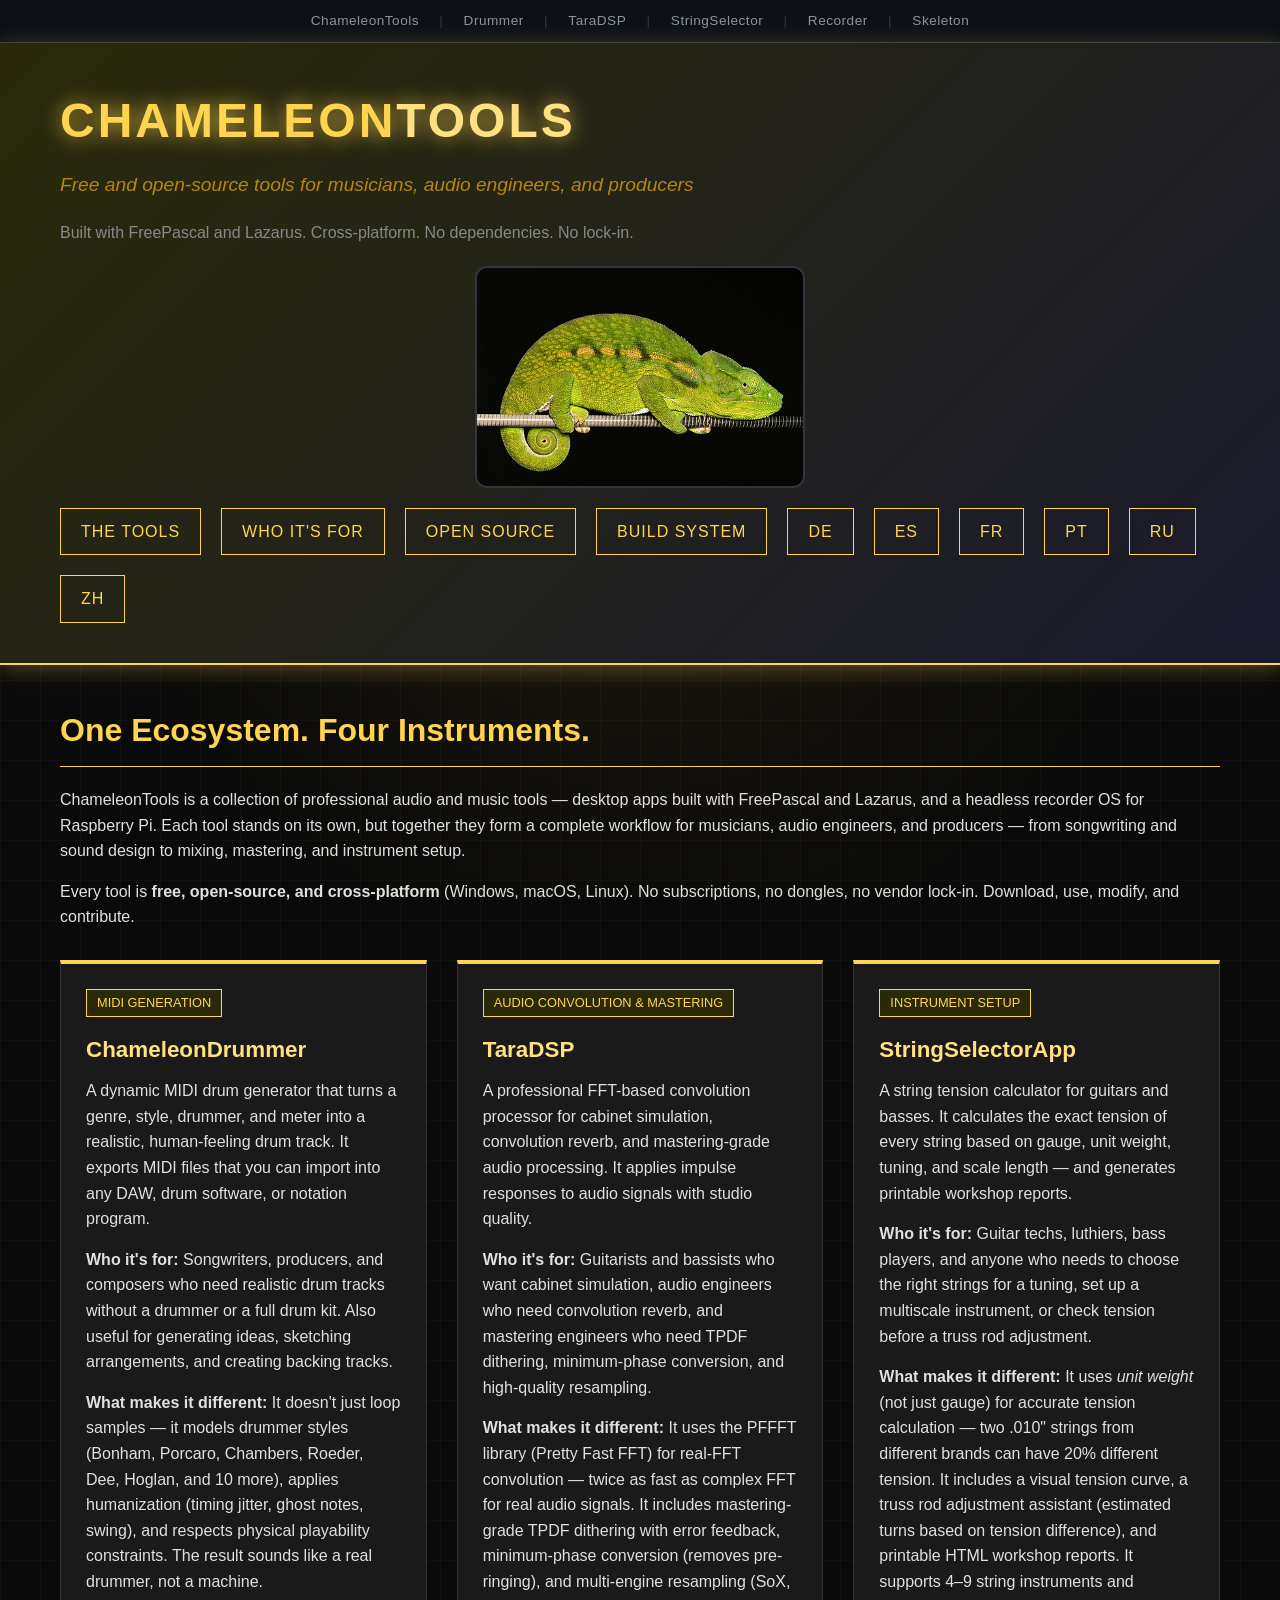
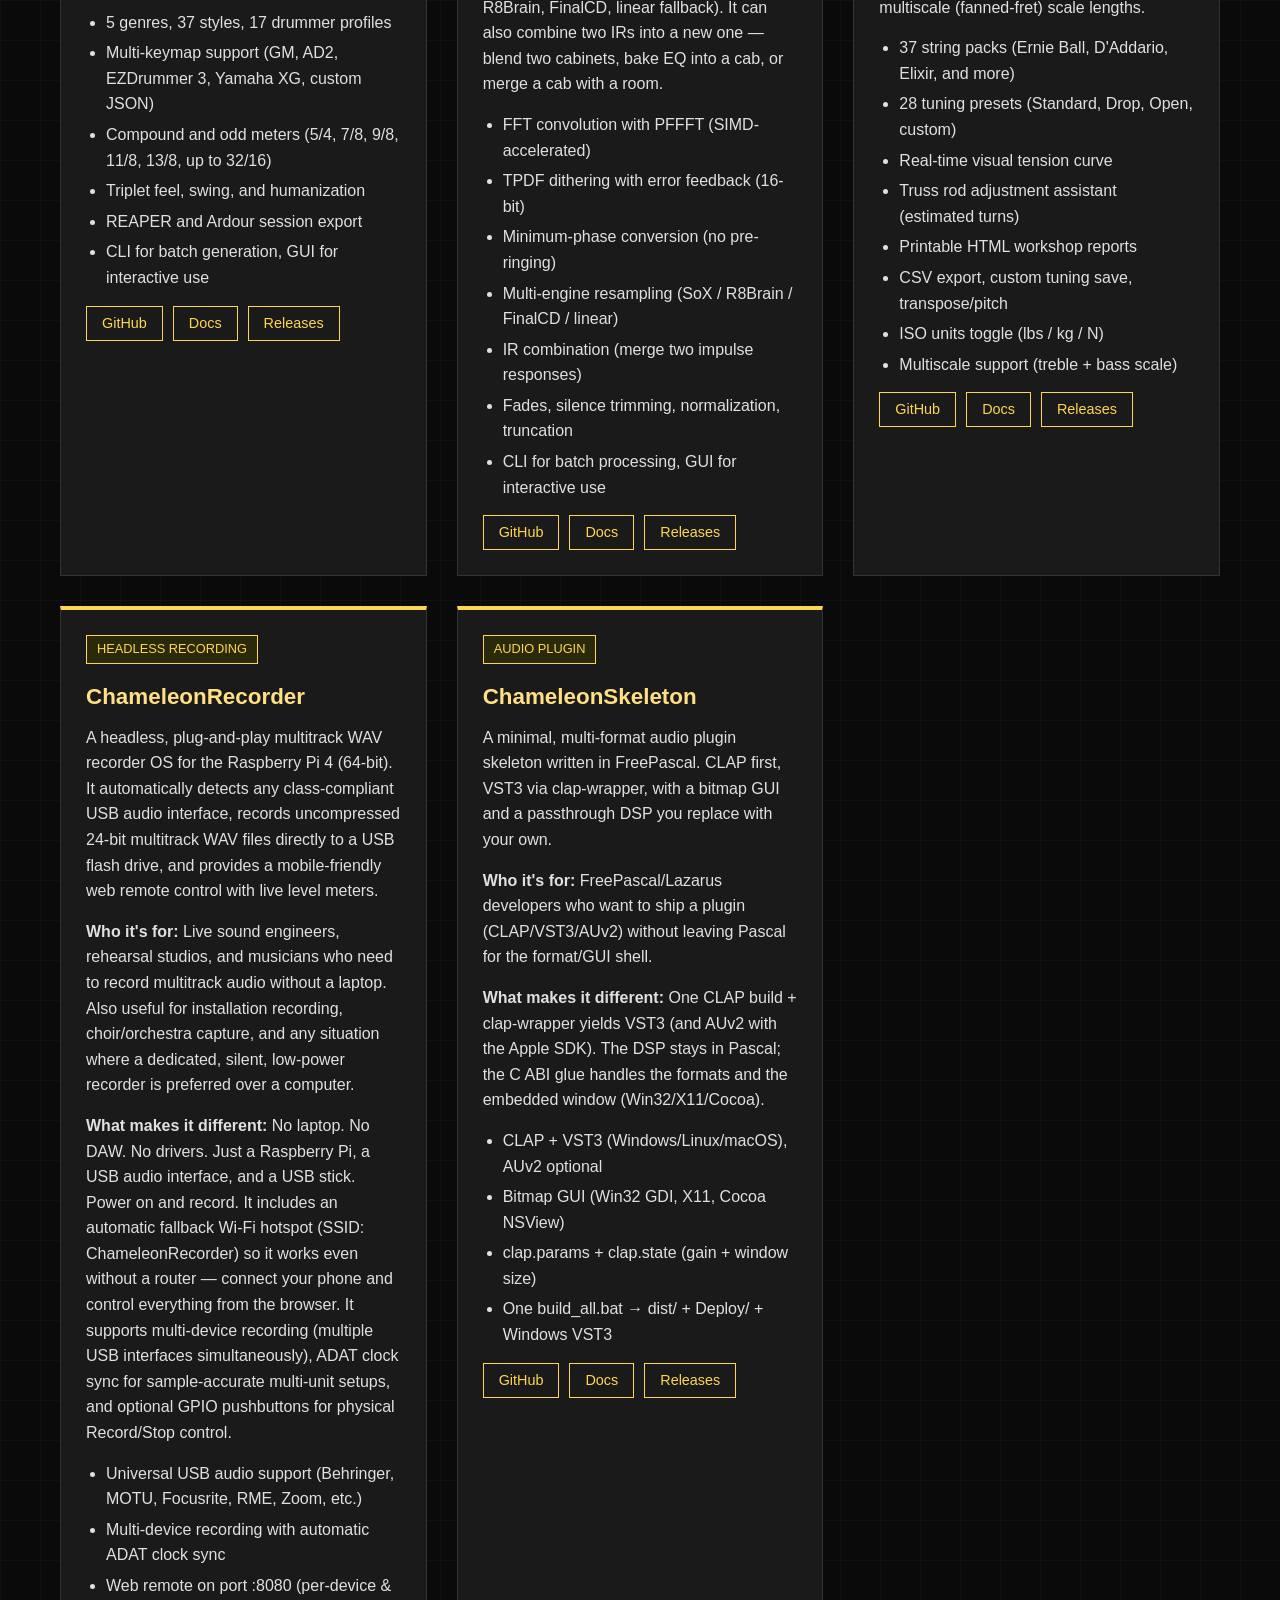
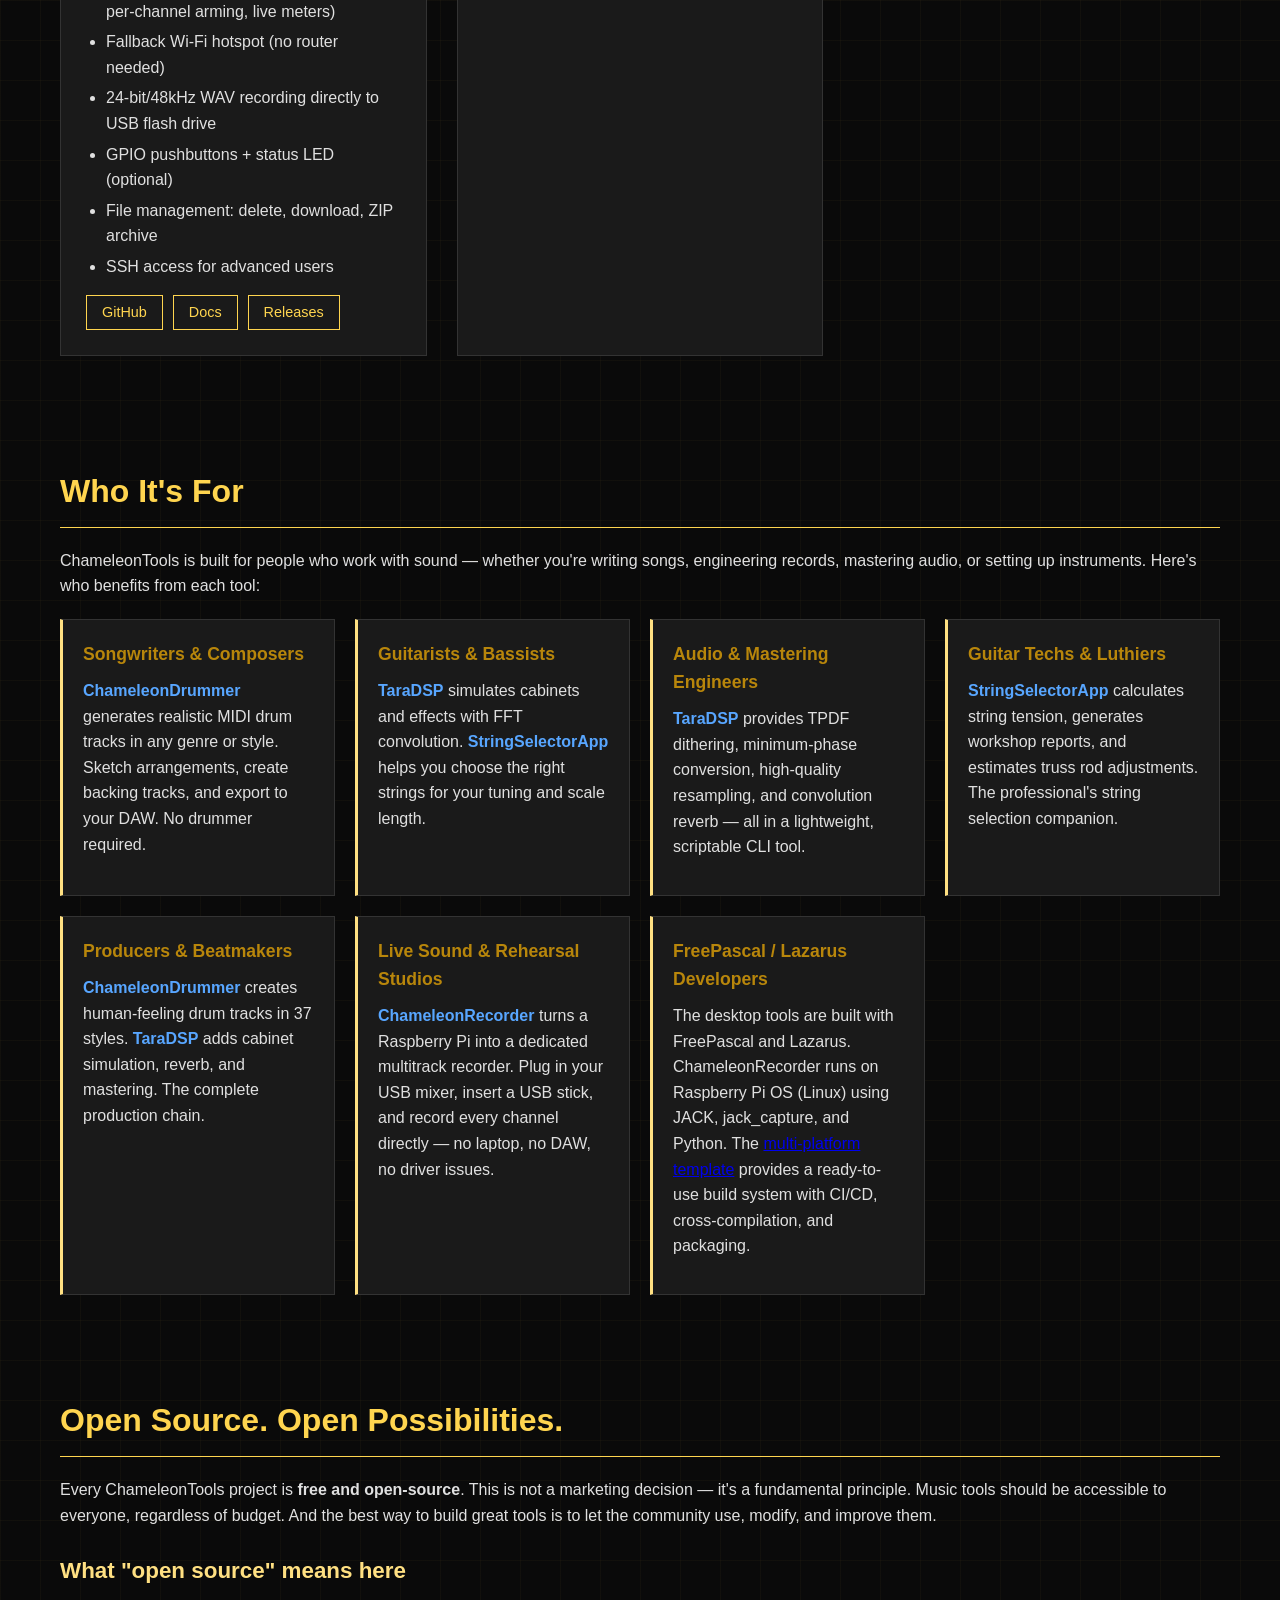
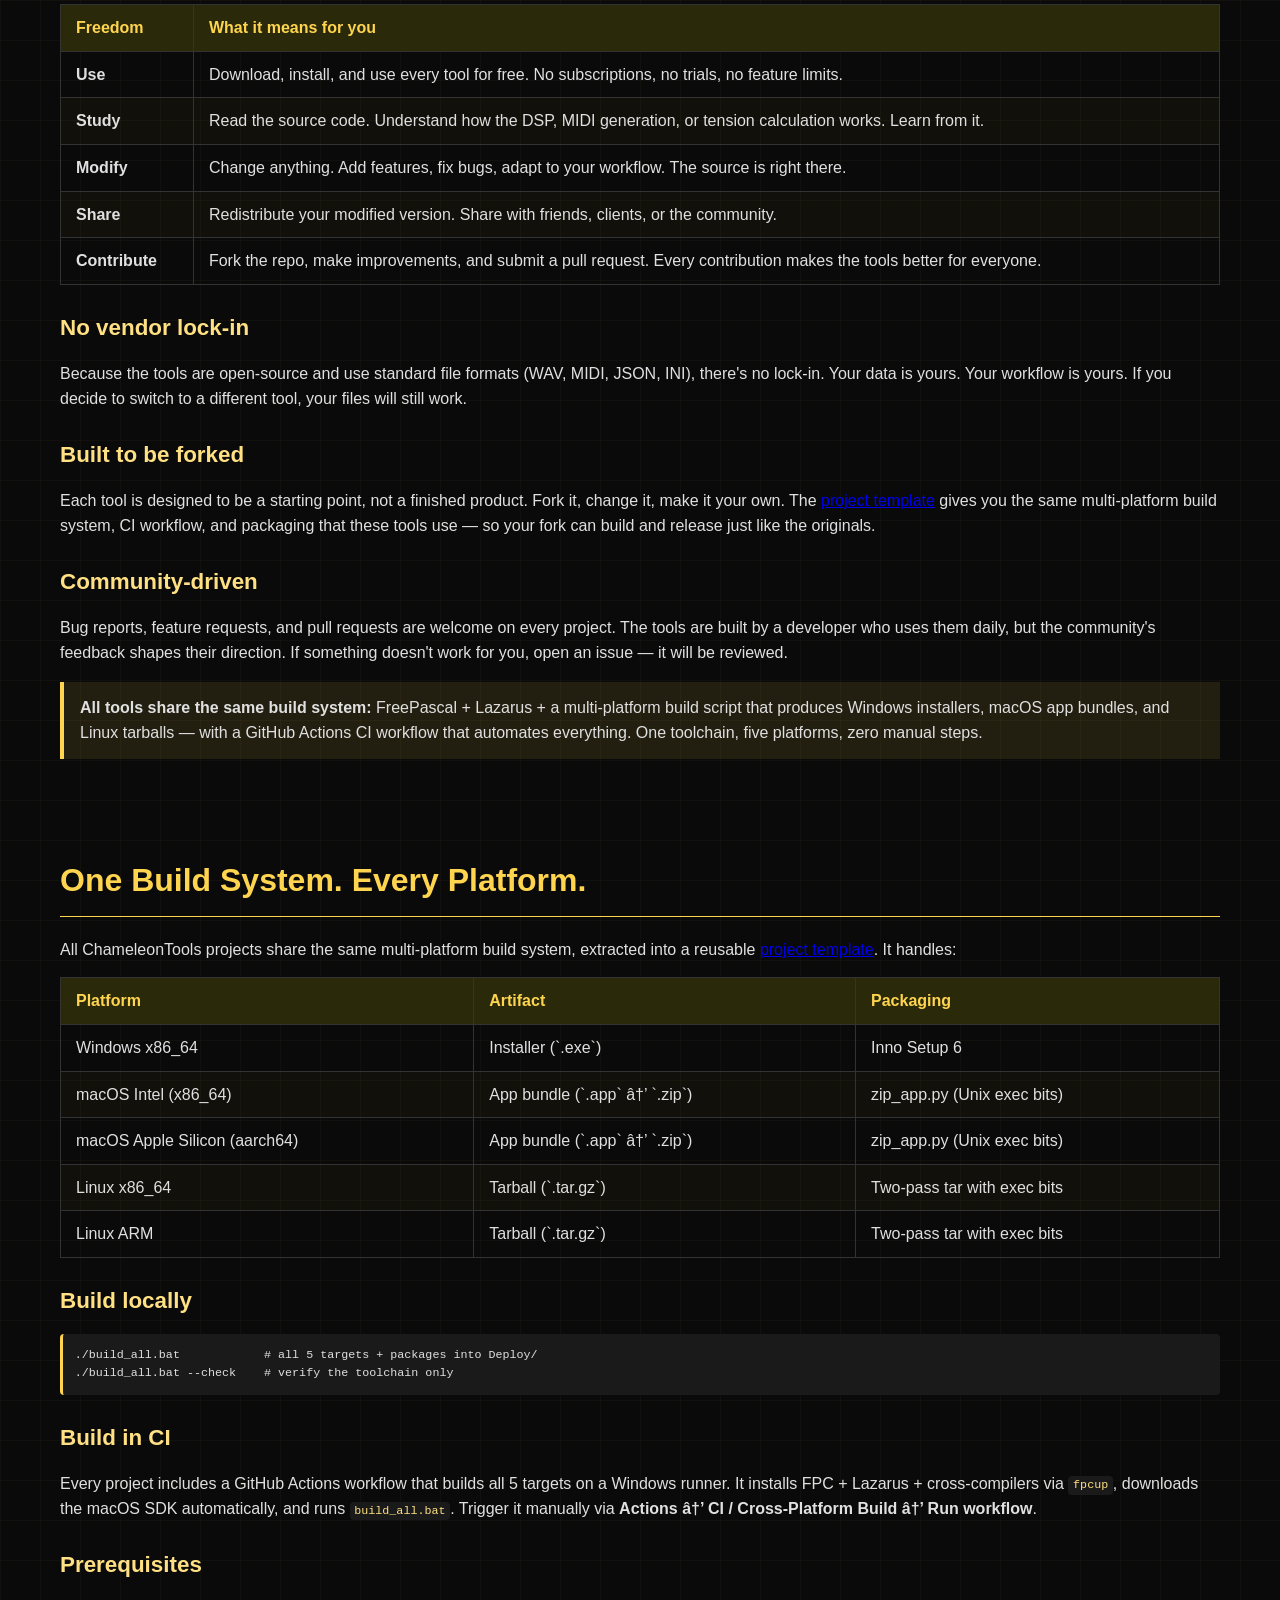
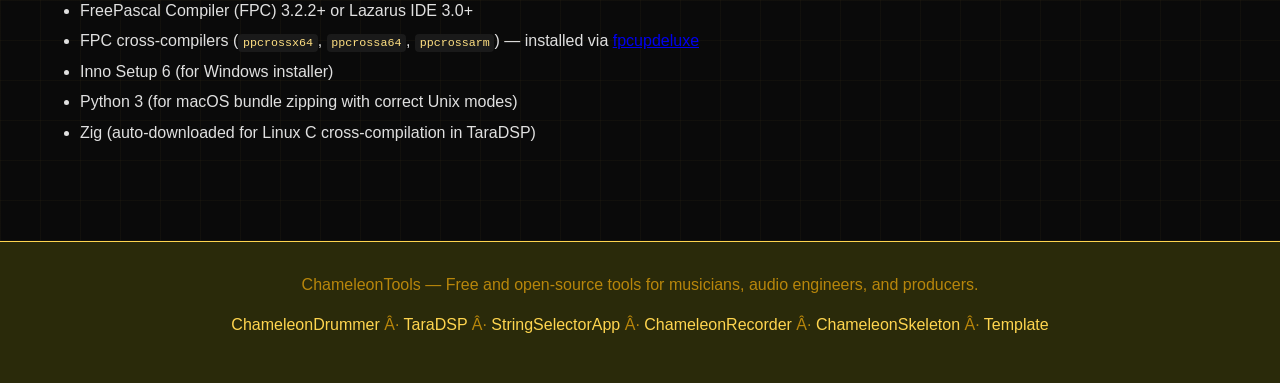
<file: docs/index.html>
<!DOCTYPE html>
<html lang="en">
<head>
<meta charset="UTF-8">
<meta name="viewport" content="width=device-width, initial-scale=1.0">
<title>ChameleonTools — Free and Open Tools for Musicians, Audio Engineers & Producers</title>
<link rel="stylesheet" href="style.css">
  <style>
.crossbar {
  background: #0d1117;
  border-bottom: 1px solid #30363d;
  padding: 10px 20px;
  text-align: center;
  font-size: 0.85em;
  letter-spacing: 0.5px;
}
.crossbar a {
  color: #8b949e;
  text-decoration: none;
  padding: 4px 10px;
  transition: color 0.2s;
  font-weight: 500;
}
.crossbar a:hover {
  color: #58a6ff;
}
.crossbar-sep {
  color: #30363d;
  margin: 0 6px;
}
</style>
</head>
<body>
<div class="crossbar">
  <a href="https://smallbutfine.github.io/ChameleonTools/">ChameleonTools</a>
  <span class="crossbar-sep">|</span>
  <a href="https://smallbutfine.github.io/ChameleonDrummer/">Drummer</a>
  <span class="crossbar-sep">|</span>
  <a href="https://smallbutfine.github.io/TaraDSP/">TaraDSP</a>
  <span class="crossbar-sep">|</span>
  <a href="https://smallbutfine.github.io/stringselectorapp/">StringSelector</a>
  <span class="crossbar-sep">|</span>
  <a href="https://smallbutfine.github.io/ChameleonRecorder/">Recorder</a>
  <span class="crossbar-sep">|</span>
  <a href="https://smallbutfine.github.io/ChameleonSkeleton/">Skeleton</a>
</div>


<header>
  <div class="container">
    <h1>CHAMELEON<span class="accent">TOOLS</span></h1>
    <p class="subtitle">Free and open-source tools for musicians, audio engineers, and producers</p>
    <p class="tagline">Built with FreePascal and Lazarus. Cross-platform. No dependencies. No lock-in.</p>
    <img src="chameleon.jpg" alt="Belalanda Chameleon (Furcifer belalandaensis) - CC0 Public Domain" style="max-width:330px; border-radius:12px; margin:15px auto; display:block; border:2px solid #30363d;" />
    <nav>
      <a href="#tools">The Tools</a>
      <a href="#audience">Who It's For</a>
      <a href="#opensource">Open Source</a>
      <a href="#build">Build System</a>
      <a href="de/index.html">DE</a>
      <a href="es/index.html">ES</a>
      <a href="fr/index.html">FR</a>
      <a href="pt/index.html">PT</a>
      <a href="ru/index.html">RU</a>
      <a href="zh/index.html">ZH</a>
    </nav>
  </div>
</header>

<section>
  <div class="container">
    <h2>One Ecosystem. Four Instruments.</h2>
    <p>ChameleonTools is a collection of professional audio and music tools — desktop apps built with FreePascal and Lazarus, and a headless recorder OS for Raspberry Pi. Each tool stands on its own, but together they form a complete workflow for musicians, audio engineers, and producers — from songwriting and sound design to mixing, mastering, and instrument setup.</p>
    <p>Every tool is <strong>free, open-source, and cross-platform</strong> (Windows, macOS, Linux). No subscriptions, no dongles, no vendor lock-in. Download, use, modify, and contribute.</p>

    <div class="tool-grid">

      <div class="tool-card">
        <span class="tool-tag">MIDI GENERATION</span>
        <h3><a href="https://smallbutfine.github.io/ChameleonDrummer/" style="color:inherit; text-decoration:none;">ChameleonDrummer</a></h3>
        <p>A dynamic MIDI drum generator that turns a genre, style, drummer, and meter into a realistic, human-feeling drum track. It exports MIDI files that you can import into any DAW, drum software, or notation program.</p>
        <p><strong>Who it's for:</strong> Songwriters, producers, and composers who need realistic drum tracks without a drummer or a full drum kit. Also useful for generating ideas, sketching arrangements, and creating backing tracks.</p>
        <p><strong>What makes it different:</strong> It doesn't just loop samples — it models drummer styles (Bonham, Porcaro, Chambers, Roeder, Dee, Hoglan, and 10 more), applies humanization (timing jitter, ghost notes, swing), and respects physical playability constraints. The result sounds like a real drummer, not a machine.</p>
        <ul>
          <li>5 genres, 37 styles, 17 drummer profiles</li>
          <li>Multi-keymap support (GM, AD2, EZDrummer 3, Yamaha XG, custom JSON)</li>
          <li>Compound and odd meters (5/4, 7/8, 9/8, 11/8, 13/8, up to 32/16)</li>
          <li>Triplet feel, swing, and humanization</li>
          <li>REAPER and Ardour session export</li>
          <li>CLI for batch generation, GUI for interactive use</li>
        </ul>
        <div class="tool-links">
          <a href="https://github.com/smallbutfine/ChameleonDrummer">GitHub</a>
          <a href="https://smallbutfine.github.io/ChameleonDrummer/">Docs</a>
          <a href="https://github.com/smallbutfine/ChameleonDrummer/releases">Releases</a>
        </div>
      </div>

      <div class="tool-card">
        <span class="tool-tag">AUDIO CONVOLUTION & MASTERING</span>
        <h3><a href="https://smallbutfine.github.io/TaraDSP/" style="color:inherit; text-decoration:none;">TaraDSP</a></h3>
        <p>A professional FFT-based convolution processor for cabinet simulation, convolution reverb, and mastering-grade audio processing. It applies impulse responses to audio signals with studio quality.</p>
        <p><strong>Who it's for:</strong> Guitarists and bassists who want cabinet simulation, audio engineers who need convolution reverb, and mastering engineers who need TPDF dithering, minimum-phase conversion, and high-quality resampling.</p>
        <p><strong>What makes it different:</strong> It uses the PFFFT library (Pretty Fast FFT) for real-FFT convolution — twice as fast as complex FFT for real audio signals. It includes mastering-grade TPDF dithering with error feedback, minimum-phase conversion (removes pre-ringing), and multi-engine resampling (SoX, R8Brain, FinalCD, linear fallback). It can also combine two IRs into a new one — blend two cabinets, bake EQ into a cab, or merge a cab with a room.</p>
        <ul>
          <li>FFT convolution with PFFFT (SIMD-accelerated)</li>
          <li>TPDF dithering with error feedback (16-bit)</li>
          <li>Minimum-phase conversion (no pre-ringing)</li>
          <li>Multi-engine resampling (SoX / R8Brain / FinalCD / linear)</li>
          <li>IR combination (merge two impulse responses)</li>
          <li>Fades, silence trimming, normalization, truncation</li>
          <li>CLI for batch processing, GUI for interactive use</li>
        </ul>
        <div class="tool-links">
          <a href="https://github.com/smallbutfine/TaraDSP">GitHub</a>
          <a href="https://smallbutfine.github.io/TaraDSP/">Docs</a>
          <a href="https://github.com/smallbutfine/TaraDSP/releases">Releases</a>
        </div>
      </div>

      <div class="tool-card">
        <span class="tool-tag">INSTRUMENT SETUP</span>
        <h3><a href="https://smallbutfine.github.io/stringselectorapp/" style="color:inherit; text-decoration:none;">StringSelectorApp</a></h3>
        <p>A string tension calculator for guitars and basses. It calculates the exact tension of every string based on gauge, unit weight, tuning, and scale length — and generates printable workshop reports.</p>
        <p><strong>Who it's for:</strong> Guitar techs, luthiers, bass players, and anyone who needs to choose the right strings for a tuning, set up a multiscale instrument, or check tension before a truss rod adjustment.</p>
        <p><strong>What makes it different:</strong> It uses <em>unit weight</em> (not just gauge) for accurate tension calculation — two .010" strings from different brands can have 20% different tension. It includes a visual tension curve, a truss rod adjustment assistant (estimated turns based on tension difference), and printable HTML workshop reports. It supports 4–9 string instruments and multiscale (fanned-fret) scale lengths.</p>
        <ul>
          <li>37 string packs (Ernie Ball, D'Addario, Elixir, and more)</li>
          <li>28 tuning presets (Standard, Drop, Open, custom)</li>
          <li>Real-time visual tension curve</li>
          <li>Truss rod adjustment assistant (estimated turns)</li>
          <li>Printable HTML workshop reports</li>
          <li>CSV export, custom tuning save, transpose/pitch</li>
          <li>ISO units toggle (lbs / kg / N)</li>
          <li>Multiscale support (treble + bass scale)</li>
        </ul>
        <div class="tool-links">
          <a href="https://github.com/smallbutfine/stringselectorapp">GitHub</a>
          <a href="https://smallbutfine.github.io/stringselectorapp/">Docs</a>
          <a href="https://github.com/smallbutfine/stringselectorapp/releases">Releases</a>
        </div>
      </div>


      <div class="tool-card">
        <span class="tool-tag">HEADLESS RECORDING</span>
        <h3><a href="https://smallbutfine.github.io/ChameleonRecorder/" style="color:inherit; text-decoration:none;">ChameleonRecorder</a></h3>
        <p>A headless, plug-and-play multitrack WAV recorder OS for the Raspberry Pi 4 (64-bit). It automatically detects any class-compliant USB audio interface, records uncompressed 24-bit multitrack WAV files directly to a USB flash drive, and provides a mobile-friendly web remote control with live level meters.</p>
        <p><strong>Who it's for:</strong> Live sound engineers, rehearsal studios, and musicians who need to record multitrack audio without a laptop. Also useful for installation recording, choir/orchestra capture, and any situation where a dedicated, silent, low-power recorder is preferred over a computer.</p>
        <p><strong>What makes it different:</strong> No laptop. No DAW. No drivers. Just a Raspberry Pi, a USB audio interface, and a USB stick. Power on and record. It includes an automatic fallback Wi-Fi hotspot (SSID: ChameleonRecorder) so it works even without a router — connect your phone and control everything from the browser. It supports multi-device recording (multiple USB interfaces simultaneously), ADAT clock sync for sample-accurate multi-unit setups, and optional GPIO pushbuttons for physical Record/Stop control.</p>
        <ul>
          <li>Universal USB audio support (Behringer, MOTU, Focusrite, RME, Zoom, etc.)</li>
          <li>Multi-device recording with automatic ADAT clock sync</li>
          <li>Web remote on port :8080 (per-device & per-channel arming, live meters)</li>
          <li>Fallback Wi-Fi hotspot (no router needed)</li>
          <li>24-bit/48kHz WAV recording directly to USB flash drive</li>
          <li>GPIO pushbuttons + status LED (optional)</li>
          <li>File management: delete, download, ZIP archive</li>
          <li>SSH access for advanced users</li>
        </ul>
        <div class="tool-links">
          <a href="https://github.com/smallbutfine/ChameleonRecorder">GitHub</a>
          <a href="https://smallbutfine.github.io/ChameleonRecorder/">Docs</a>
          <a href="https://github.com/smallbutfine/ChameleonRecorder/releases">Releases</a>
        </div>
      </div>

      <div class="tool-card">
        <span class="tool-tag">AUDIO PLUGIN</span>
        <h3>ChameleonSkeleton</h3>
        <p>A minimal, multi-format audio plugin skeleton written in FreePascal. CLAP first, VST3 via clap-wrapper, with a bitmap GUI and a passthrough DSP you replace with your own.</p>
        <p><strong>Who it's for:</strong> FreePascal/Lazarus developers who want to ship a plugin (CLAP/VST3/AUv2) without leaving Pascal for the format/GUI shell.</p>
        <p><strong>What makes it different:</strong> One CLAP build + clap-wrapper yields VST3 (and AUv2 with the Apple SDK). The DSP stays in Pascal; the C ABI glue handles the formats and the embedded window (Win32/X11/Cocoa).</p>
        <ul>
          <li>CLAP + VST3 (Windows/Linux/macOS), AUv2 optional</li>
          <li>Bitmap GUI (Win32 GDI, X11, Cocoa NSView)</li>
          <li>clap.params + clap.state (gain + window size)</li>
          <li>One build_all.bat → dist/ + Deploy/ + Windows VST3</li>
        </ul>
        <div class="tool-links">
          <a href="https://github.com/smallbutfine/ChameleonSkeleton">GitHub</a>
          <a href="https://smallbutfine.github.io/ChameleonSkeleton/">Docs</a>
          <a href="https://github.com/smallbutfine/ChameleonSkeleton/releases">Releases</a>
        </div>
      </div>

    </div>
  </div>
</section>

<section id="audience">
  <div class="container">
    <h2>Who It's For</h2>
    <p>ChameleonTools is built for people who work with sound — whether you're writing songs, engineering records, mastering audio, or setting up instruments. Here's who benefits from each tool:</p>

    <div class="audience-grid">
      <div class="audience-card">
        <h4>Songwriters & Composers</h4>
        <p><strong><a href="https://smallbutfine.github.io/ChameleonDrummer/" style="color:#58a6ff; text-decoration:none;">ChameleonDrummer</a></strong> generates realistic MIDI drum tracks in any genre or style. Sketch arrangements, create backing tracks, and export to your DAW. No drummer required.</p>
      </div>
      <div class="audience-card">
        <h4>Guitarists & Bassists</h4>
        <p><strong><a href="https://smallbutfine.github.io/TaraDSP/" style="color:#58a6ff; text-decoration:none;">TaraDSP</a></strong> simulates cabinets and effects with FFT convolution. <strong><a href="https://smallbutfine.github.io/stringselectorapp/" style="color:#58a6ff; text-decoration:none;">StringSelectorApp</a></strong> helps you choose the right strings for your tuning and scale length.</p>
      </div>
      <div class="audience-card">
        <h4>Audio & Mastering Engineers</h4>
        <p><strong><a href="https://smallbutfine.github.io/TaraDSP/" style="color:#58a6ff; text-decoration:none;">TaraDSP</a></strong> provides TPDF dithering, minimum-phase conversion, high-quality resampling, and convolution reverb — all in a lightweight, scriptable CLI tool.</p>
      </div>
      <div class="audience-card">
        <h4>Guitar Techs & Luthiers</h4>
        <p><strong><a href="https://smallbutfine.github.io/stringselectorapp/" style="color:#58a6ff; text-decoration:none;">StringSelectorApp</a></strong> calculates string tension, generates workshop reports, and estimates truss rod adjustments. The professional's string selection companion.</p>
      </div>
      <div class="audience-card">
        <h4>Producers & Beatmakers</h4>
        <p><strong><a href="https://smallbutfine.github.io/ChameleonDrummer/" style="color:#58a6ff; text-decoration:none;">ChameleonDrummer</a></strong> creates human-feeling drum tracks in 37 styles. <strong><a href="https://smallbutfine.github.io/TaraDSP/" style="color:#58a6ff; text-decoration:none;">TaraDSP</a></strong> adds cabinet simulation, reverb, and mastering. The complete production chain.</p>
      </div>
      <div class="audience-card">
        <h4>Live Sound & Rehearsal Studios</h4>
        <p><strong><a href="https://smallbutfine.github.io/ChameleonRecorder/" style="color:#58a6ff; text-decoration:none;">ChameleonRecorder</a></strong> turns a Raspberry Pi into a dedicated multitrack recorder. Plug in your USB mixer, insert a USB stick, and record every channel directly — no laptop, no DAW, no driver issues.</p>
      </div>
      <div class="audience-card">
        <h4>FreePascal / Lazarus Developers</h4>
        <p>The desktop tools are built with FreePascal and Lazarus. ChameleonRecorder runs on Raspberry Pi OS (Linux) using JACK, jack_capture, and Python. The <a href="https://github.com/smallbutfine/fpc-lazarus-multiplatform-template">multi-platform template</a> provides a ready-to-use build system with CI/CD, cross-compilation, and packaging.</p>
      </div>
    </div>
  </div>
</section>

<section id="opensource">
  <div class="container">
    <h2>Open Source. Open Possibilities.</h2>
    <p>Every ChameleonTools project is <strong>free and open-source</strong>. This is not a marketing decision — it's a fundamental principle. Music tools should be accessible to everyone, regardless of budget. And the best way to build great tools is to let the community use, modify, and improve them.</p>

    <h3>What "open source" means here</h3>
    <table>
      <thead><tr><th>Freedom</th><th>What it means for you</th></tr></thead>
      <tbody>
        <tr><td><strong>Use</strong></td><td>Download, install, and use every tool for free. No subscriptions, no trials, no feature limits.</td></tr>
        <tr><td><strong>Study</strong></td><td>Read the source code. Understand how the DSP, MIDI generation, or tension calculation works. Learn from it.</td></tr>
        <tr><td><strong>Modify</strong></td><td>Change anything. Add features, fix bugs, adapt to your workflow. The source is right there.</td></tr>
        <tr><td><strong>Share</strong></td><td>Redistribute your modified version. Share with friends, clients, or the community.</td></tr>
        <tr><td><strong>Contribute</strong></td><td>Fork the repo, make improvements, and submit a pull request. Every contribution makes the tools better for everyone.</td></tr>
      </tbody>
    </table>

    <h3>No vendor lock-in</h3>
    <p>Because the tools are open-source and use standard file formats (WAV, MIDI, JSON, INI), there's no lock-in. Your data is yours. Your workflow is yours. If you decide to switch to a different tool, your files will still work.</p>

    <h3>Built to be forked</h3>
    <p>Each tool is designed to be a starting point, not a finished product. Fork it, change it, make it your own. The <a href="https://github.com/smallbutfine/fpc-lazarus-multiplatform-template">project template</a> gives you the same multi-platform build system, CI workflow, and packaging that these tools use — so your fork can build and release just like the originals.</p>

    <h3>Community-driven</h3>
    <p>Bug reports, feature requests, and pull requests are welcome on every project. The tools are built by a developer who uses them daily, but the community's feedback shapes their direction. If something doesn't work for you, open an issue — it will be reviewed.</p>

    <div class="note">
      <strong>All tools share the same build system:</strong> FreePascal + Lazarus + a multi-platform build script that produces Windows installers, macOS app bundles, and Linux tarballs — with a GitHub Actions CI workflow that automates everything. One toolchain, five platforms, zero manual steps.
    </div>
  </div>
</section>

<section id="build">
  <div class="container">
    <h2>One Build System. Every Platform.</h2>
    <p>All ChameleonTools projects share the same multi-platform build system, extracted into a reusable <a href="https://github.com/smallbutfine/fpc-lazarus-multiplatform-template">project template</a>. It handles:</p>

    <table>
      <thead><tr><th>Platform</th><th>Artifact</th><th>Packaging</th></tr></thead>
      <tbody>
        <tr><td>Windows x86_64</td><td>Installer (`.exe`)</td><td>Inno Setup 6</td></tr>
        <tr><td>macOS Intel (x86_64)</td><td>App bundle (`.app` â†’ `.zip`)</td><td>zip_app.py (Unix exec bits)</td></tr>
        <tr><td>macOS Apple Silicon (aarch64)</td><td>App bundle (`.app` â†’ `.zip`)</td><td>zip_app.py (Unix exec bits)</td></tr>
        <tr><td>Linux x86_64</td><td>Tarball (`.tar.gz`)</td><td>Two-pass tar with exec bits</td></tr>
        <tr><td>Linux ARM</td><td>Tarball (`.tar.gz`)</td><td>Two-pass tar with exec bits</td></tr>
      </tbody>
    </table>

    <h3>Build locally</h3>
    <pre>./build_all.bat            # all 5 targets + packages into Deploy/
./build_all.bat --check    # verify the toolchain only</pre>

      <h3>Build in CI</h3>
    <p>Every project includes a GitHub Actions workflow that builds all 5 targets on a Windows runner. It installs FPC + Lazarus + cross-compilers via <code>fpcup</code>, downloads the macOS SDK automatically, and runs <code>build_all.bat</code>. Trigger it manually via <strong>Actions â†’ CI / Cross-Platform Build â†’ Run workflow</strong>.</p>

    <h3>Prerequisites</h3>
    <ul>
      <li>FreePascal Compiler (FPC) 3.2.2+ or Lazarus IDE 3.0+</li>
      <li>FPC cross-compilers (<code>ppcrossx64</code>, <code>ppcrossa64</code>, <code>ppcrossarm</code>) — installed via <a href="https://github.com/LongDirtyAnimAlf/fpcupdeluxe">fpcupdeluxe</a></li>
      <li>Inno Setup 6 (for Windows installer)</li>
      <li>Python 3 (for macOS bundle zipping with correct Unix modes)</li>
      <li>Zig (auto-downloaded for Linux C cross-compilation in TaraDSP)</li>
    </ul>
  </div>
</section>

<footer>
  <div class="container">
    <p>ChameleonTools — Free and open-source tools for musicians, audio engineers, and producers.</p>
    <p>
      <a href="https://github.com/smallbutfine/ChameleonDrummer">ChameleonDrummer</a> Â·
      <a href="https://github.com/smallbutfine/TaraDSP">TaraDSP</a> Â·
      <a href="https://github.com/smallbutfine/stringselectorapp">StringSelectorApp</a> Â·
      <a href="https://github.com/smallbutfine/ChameleonRecorder">ChameleonRecorder</a> Â·
      <a href="https://github.com/smallbutfine/ChameleonSkeleton">ChameleonSkeleton</a> Â·
      <a href="https://github.com/smallbutfine/fpc-lazarus-multiplatform-template">Template</a>
    </p>
  </div>
</footer>

</body>
</html>
</file>
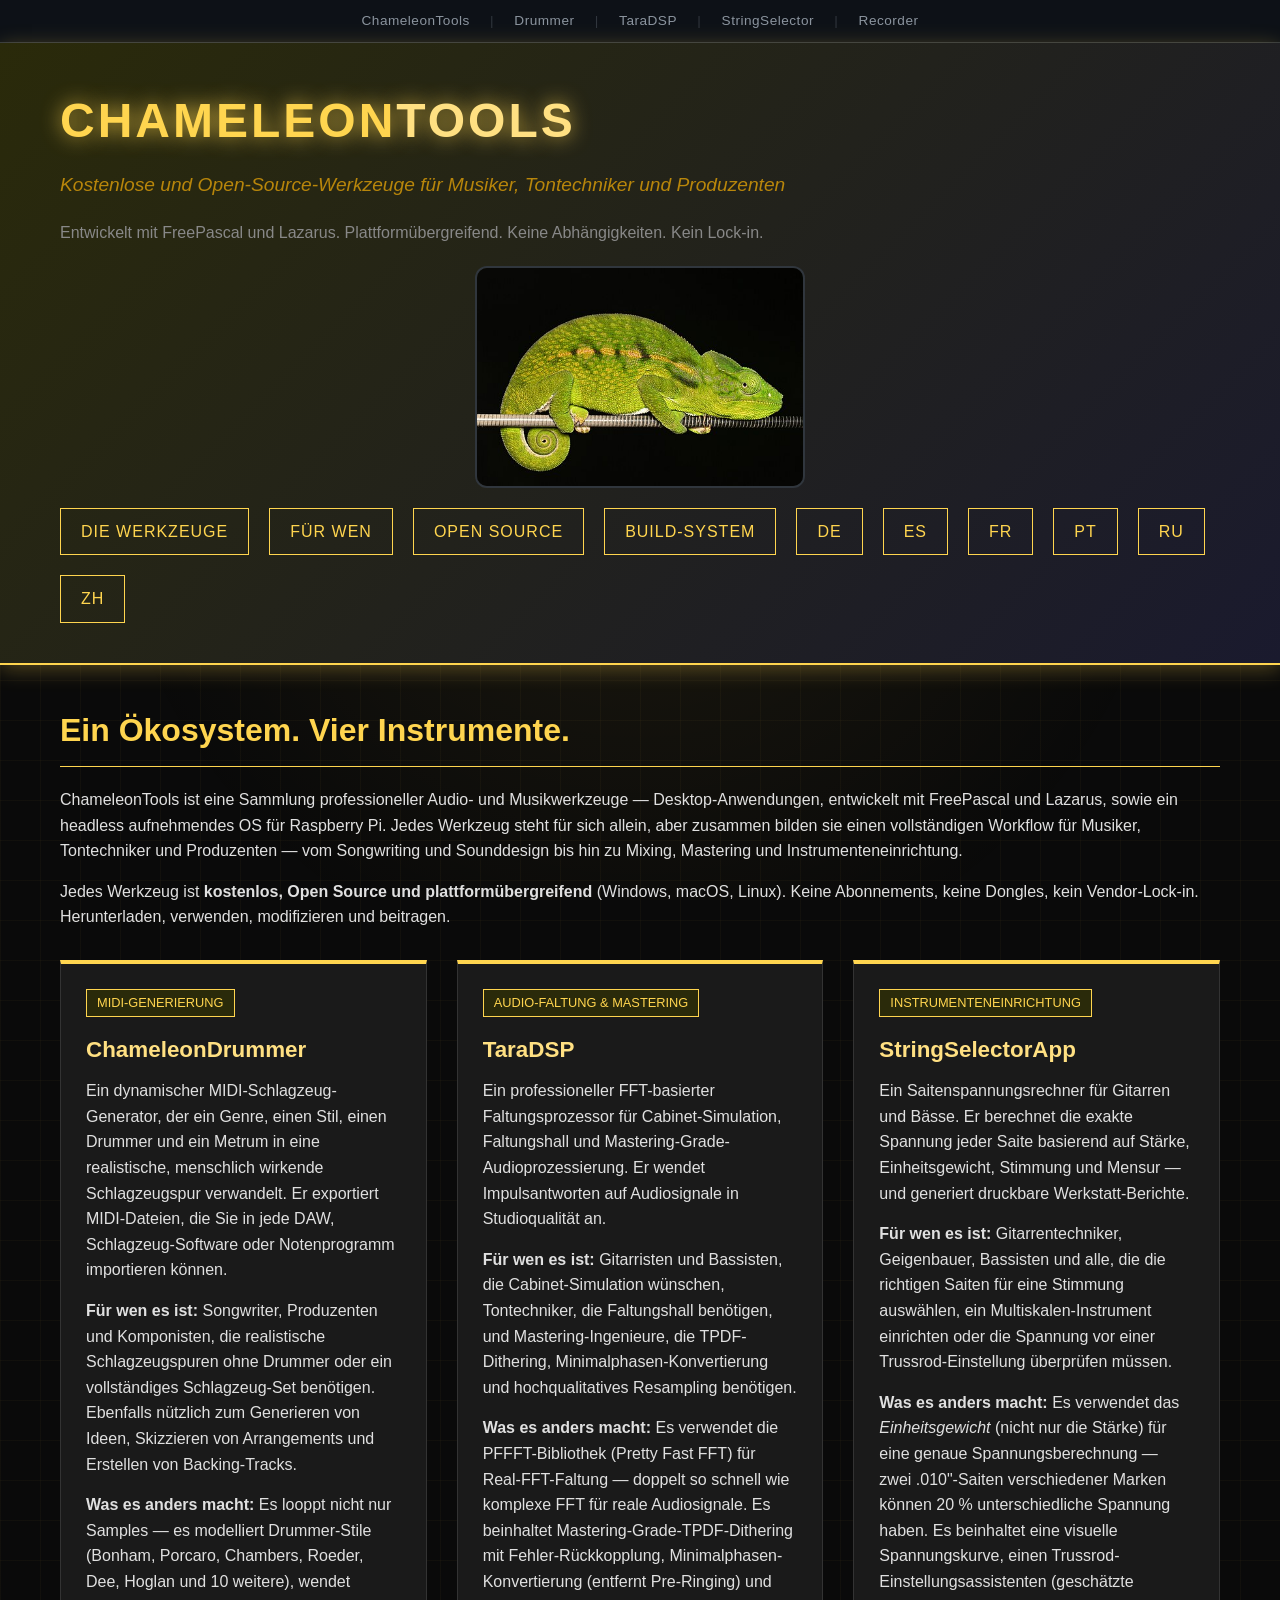
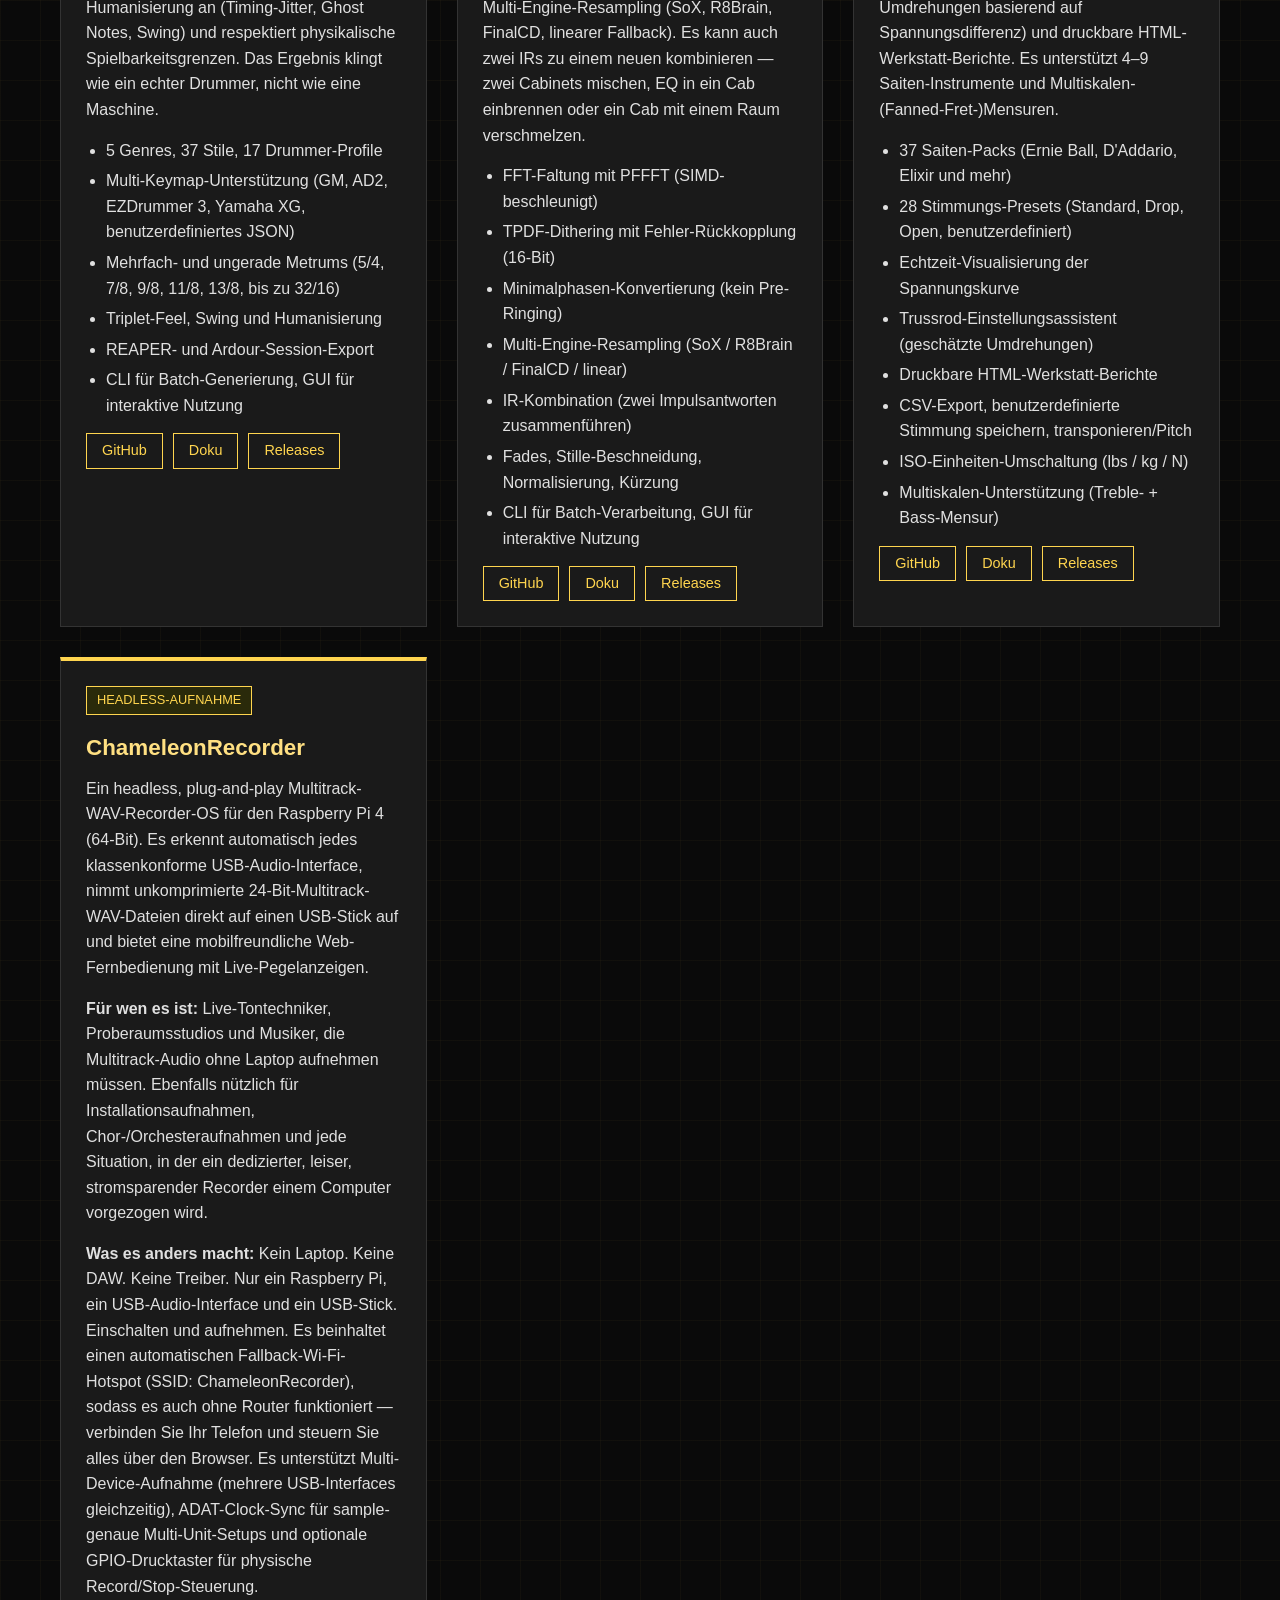
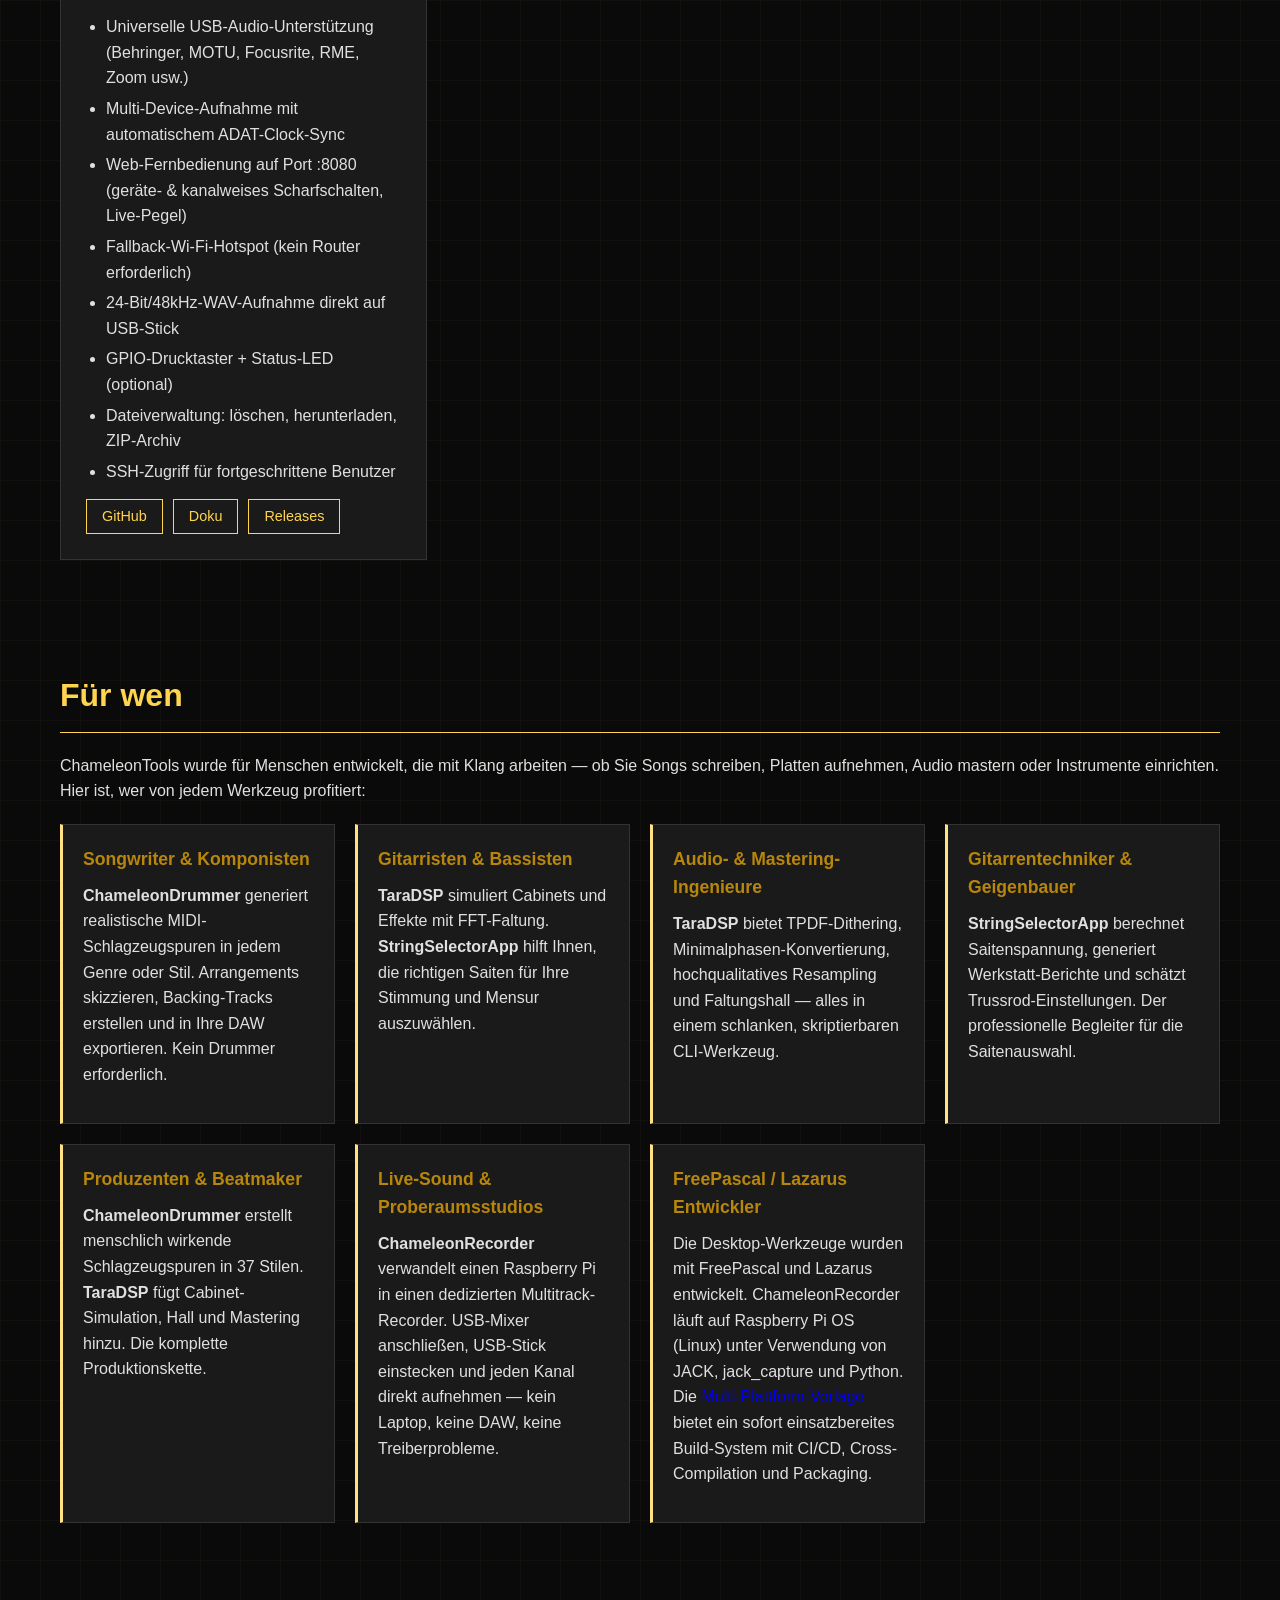
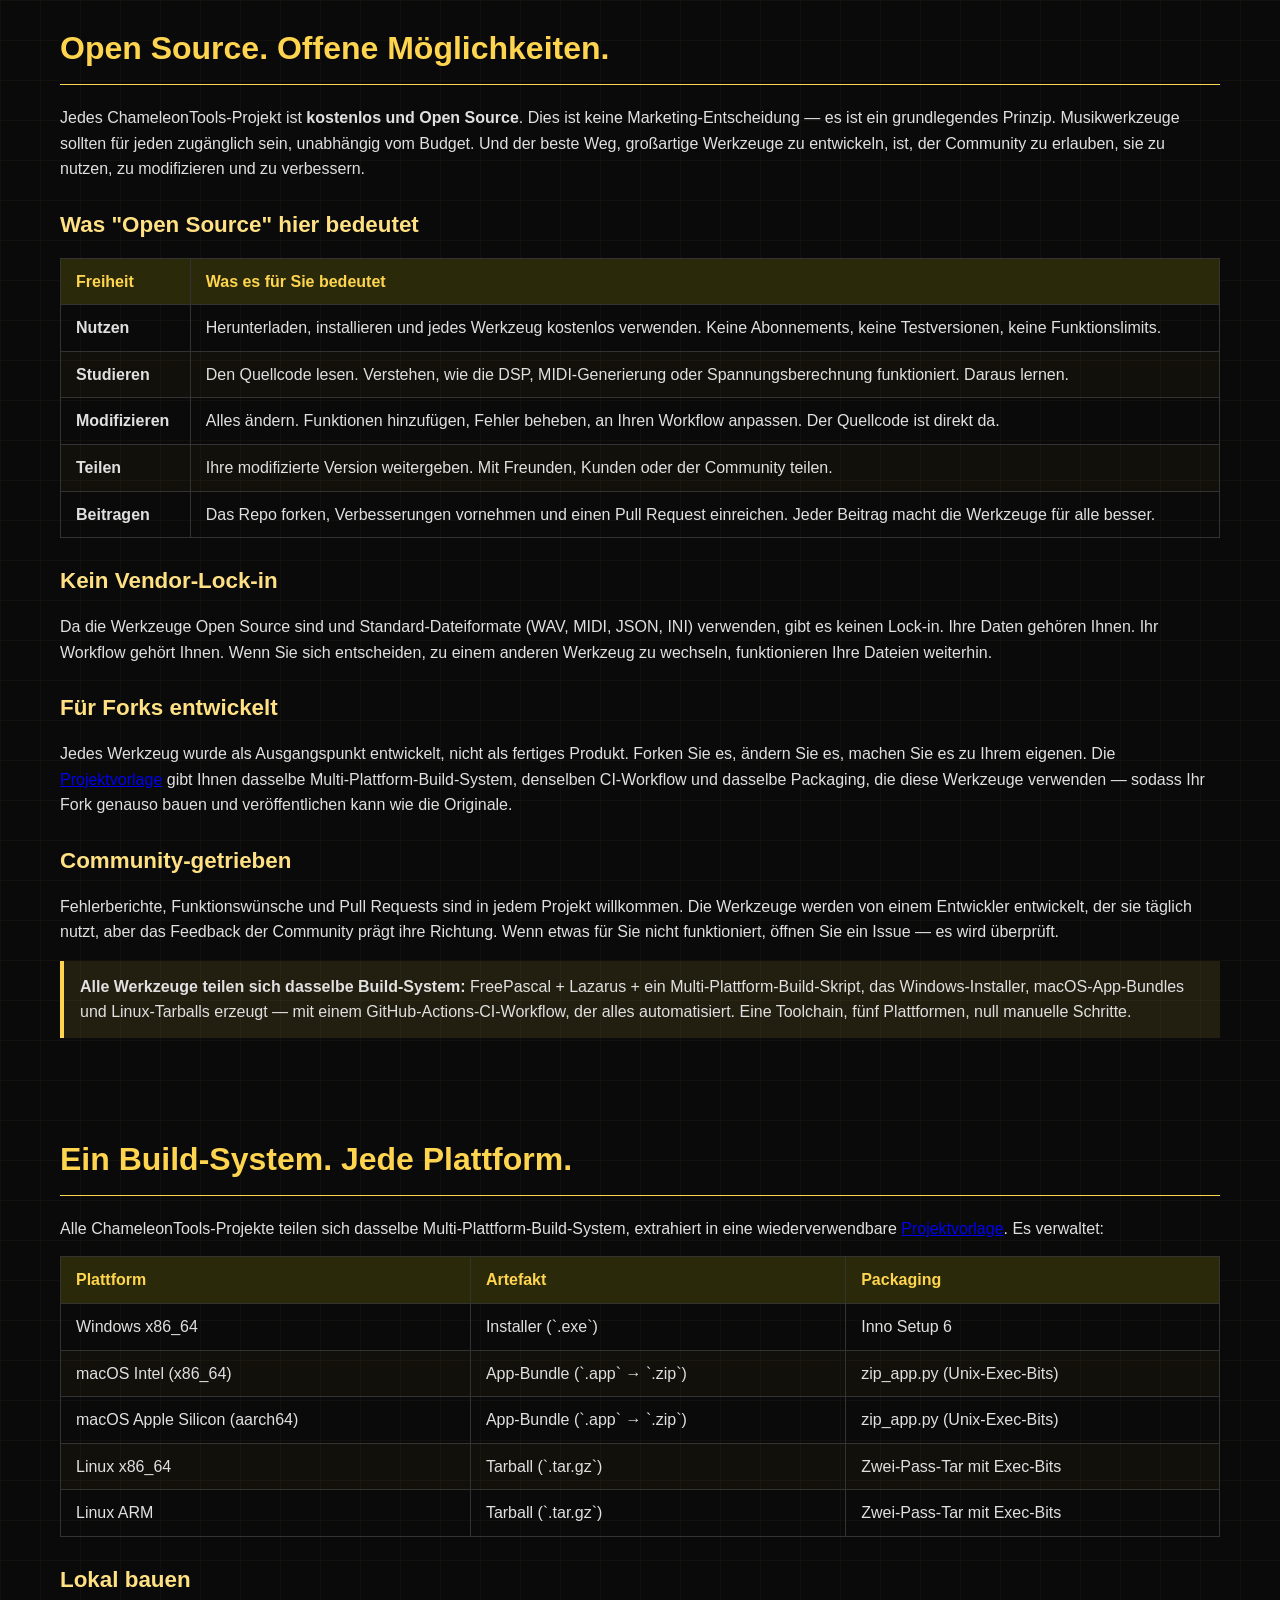
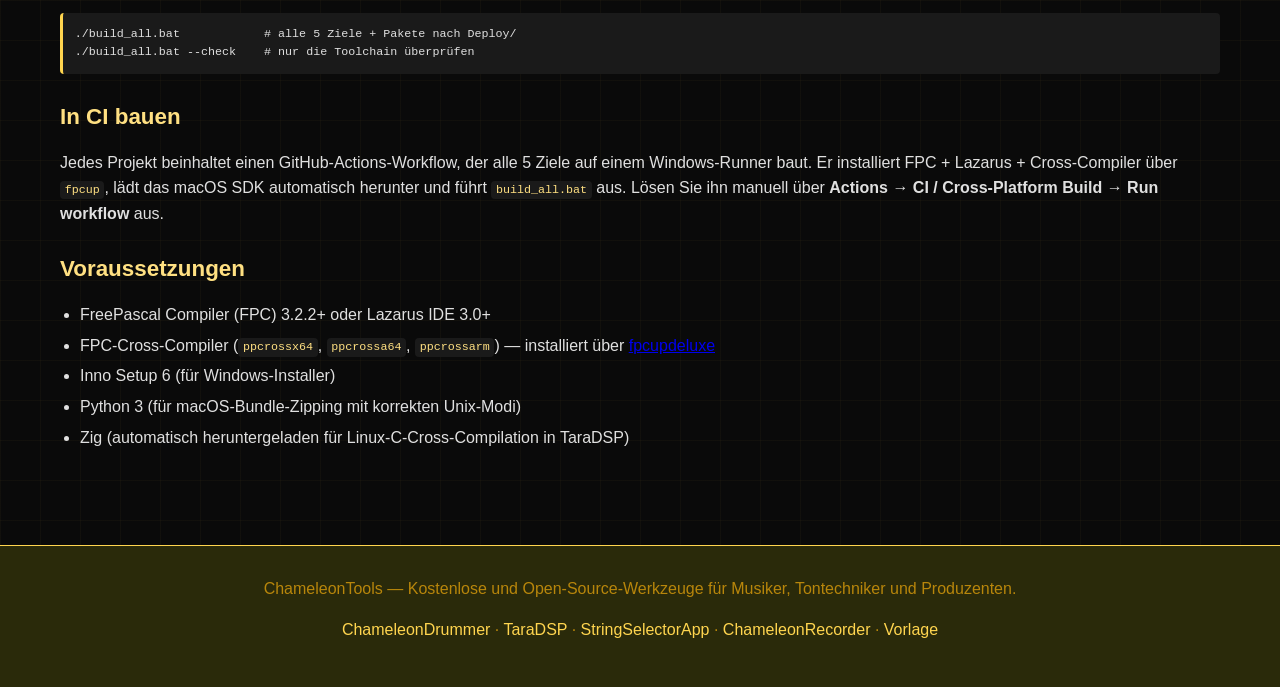
<file: docs/de/index.html>
<!DOCTYPE html>
<html lang="de">
<head>
<meta charset="UTF-8">
<meta name="viewport" content="width=device-width, initial-scale=1.0">
<title>ChameleonTools — Kostenlose und Open-Source-Werkzeuge für Musiker, Tontechniker & Produzenten</title>
<link rel="stylesheet" href="../style.css">
  <style>
.crossbar {
  background: #0d1117;
  border-bottom: 1px solid #30363d;
  padding: 10px 20px;
  text-align: center;
  font-size: 0.85em;
  letter-spacing: 0.5px;
}
.crossbar a {
  color: #8b949e;
  text-decoration: none;
  padding: 4px 10px;
  transition: color 0.2s;
  font-weight: 500;
}
.crossbar a:hover {
  color: #58a6ff;
}
.crossbar-sep {
  color: #30363d;
  margin: 0 6px;
}
</style>
</head>
<body>
<div class="crossbar">
  <a href="https://smallbutfine.github.io/ChameleonTools/">ChameleonTools</a>
  <span class="crossbar-sep">|</span>
  <a href="https://smallbutfine.github.io/ChameleonDrummer/">Drummer</a>
  <span class="crossbar-sep">|</span>
  <a href="https://smallbutfine.github.io/TaraDSP/">TaraDSP</a>
  <span class="crossbar-sep">|</span>
  <a href="https://smallbutfine.github.io/stringselectorapp/">StringSelector</a>
  <span class="crossbar-sep">|</span>
  <a href="https://smallbutfine.github.io/ChameleonRecorder/">Recorder</a>
</div>


<header>
  <div class="container">
    <h1>CHAMELEON<span class="accent">TOOLS</span></h1>
    <p class="subtitle">Kostenlose und Open-Source-Werkzeuge für Musiker, Tontechniker und Produzenten</p>
    <p class="tagline">Entwickelt mit FreePascal und Lazarus. Plattformübergreifend. Keine Abhängigkeiten. Kein Lock-in.</p>
    <img src="../chameleon.jpg" alt="Belalanda-Chamäleon (Furcifer belalandaensis) - CC0 Public Domain" style="max-width:330px; border-radius:12px; margin:15px auto; display:block; border:2px solid #30363d;" />
    <nav>
      <a href="#tools">Die Werkzeuge</a>
      <a href="#audience">Für wen</a>
      <a href="#opensource">Open Source</a>
      <a href="#build">Build-System</a>
      <a href="https://smallbutfine.github.io/ChameleonTools/de/">DE</a>
      <a href="https://smallbutfine.github.io/ChameleonTools/es/">ES</a>
      <a href="https://smallbutfine.github.io/ChameleonTools/fr/">FR</a>
      <a href="https://smallbutfine.github.io/ChameleonTools/pt/">PT</a>
      <a href="https://smallbutfine.github.io/ChameleonTools/ru/">RU</a>
      <a href="https://smallbutfine.github.io/ChameleonTools/zh/">ZH</a>
    </nav>
  </div>
</header>

<section>
  <div class="container">
    <h2>Ein Ökosystem. Vier Instrumente.</h2>
    <p>ChameleonTools ist eine Sammlung professioneller Audio- und Musikwerkzeuge — Desktop-Anwendungen, entwickelt mit FreePascal und Lazarus, sowie ein headless aufnehmendes OS für Raspberry Pi. Jedes Werkzeug steht für sich allein, aber zusammen bilden sie einen vollständigen Workflow für Musiker, Tontechniker und Produzenten — vom Songwriting und Sounddesign bis hin zu Mixing, Mastering und Instrumenteneinrichtung.</p>
    <p>Jedes Werkzeug ist <strong>kostenlos, Open Source und plattformübergreifend</strong> (Windows, macOS, Linux). Keine Abonnements, keine Dongles, kein Vendor-Lock-in. Herunterladen, verwenden, modifizieren und beitragen.</p>

    <div class="tool-grid">

      <div class="tool-card">
        <span class="tool-tag">MIDI-GENERIERUNG</span>
        <h3>ChameleonDrummer</h3>
        <p>Ein dynamischer MIDI-Schlagzeug-Generator, der ein Genre, einen Stil, einen Drummer und ein Metrum in eine realistische, menschlich wirkende Schlagzeugspur verwandelt. Er exportiert MIDI-Dateien, die Sie in jede DAW, Schlagzeug-Software oder Notenprogramm importieren können.</p>
        <p><strong>Für wen es ist:</strong> Songwriter, Produzenten und Komponisten, die realistische Schlagzeugspuren ohne Drummer oder ein vollständiges Schlagzeug-Set benötigen. Ebenfalls nützlich zum Generieren von Ideen, Skizzieren von Arrangements und Erstellen von Backing-Tracks.</p>
        <p><strong>Was es anders macht:</strong> Es looppt nicht nur Samples — es modelliert Drummer-Stile (Bonham, Porcaro, Chambers, Roeder, Dee, Hoglan und 10 weitere), wendet Humanisierung an (Timing-Jitter, Ghost Notes, Swing) und respektiert physikalische Spielbarkeitsgrenzen. Das Ergebnis klingt wie ein echter Drummer, nicht wie eine Maschine.</p>
        <ul>
          <li>5 Genres, 37 Stile, 17 Drummer-Profile</li>
          <li>Multi-Keymap-Unterstützung (GM, AD2, EZDrummer 3, Yamaha XG, benutzerdefiniertes JSON)</li>
          <li>Mehrfach- und ungerade Metrums (5/4, 7/8, 9/8, 11/8, 13/8, bis zu 32/16)</li>
          <li>Triplet-Feel, Swing und Humanisierung</li>
          <li>REAPER- und Ardour-Session-Export</li>
          <li>CLI für Batch-Generierung, GUI für interaktive Nutzung</li>
        </ul>
        <div class="tool-links">
          <a href="https://github.com/smallbutfine/ChameleonDrummer">GitHub</a>
          <a href="https://smallbutfine.github.io/ChameleonDrummer/">Doku</a>
          <a href="https://github.com/smallbutfine/ChameleonDrummer/releases">Releases</a>
        </div>
      </div>

      <div class="tool-card">
        <span class="tool-tag">AUDIO-FALTUNG & MASTERING</span>
        <h3>TaraDSP</h3>
        <p>Ein professioneller FFT-basierter Faltungsprozessor für Cabinet-Simulation, Faltungshall und Mastering-Grade-Audioprozessierung. Er wendet Impulsantworten auf Audiosignale in Studioqualität an.</p>
        <p><strong>Für wen es ist:</strong> Gitarristen und Bassisten, die Cabinet-Simulation wünschen, Tontechniker, die Faltungshall benötigen, und Mastering-Ingenieure, die TPDF-Dithering, Minimalphasen-Konvertierung und hochqualitatives Resampling benötigen.</p>
        <p><strong>Was es anders macht:</strong> Es verwendet die PFFFT-Bibliothek (Pretty Fast FFT) für Real-FFT-Faltung — doppelt so schnell wie komplexe FFT für reale Audiosignale. Es beinhaltet Mastering-Grade-TPDF-Dithering mit Fehler-Rückkopplung, Minimalphasen-Konvertierung (entfernt Pre-Ringing) und Multi-Engine-Resampling (SoX, R8Brain, FinalCD, linearer Fallback). Es kann auch zwei IRs zu einem neuen kombinieren — zwei Cabinets mischen, EQ in ein Cab einbrennen oder ein Cab mit einem Raum verschmelzen.</p>
        <ul>
          <li>FFT-Faltung mit PFFFT (SIMD-beschleunigt)</li>
          <li>TPDF-Dithering mit Fehler-Rückkopplung (16-Bit)</li>
          <li>Minimalphasen-Konvertierung (kein Pre-Ringing)</li>
          <li>Multi-Engine-Resampling (SoX / R8Brain / FinalCD / linear)</li>
          <li>IR-Kombination (zwei Impulsantworten zusammenführen)</li>
          <li>Fades, Stille-Beschneidung, Normalisierung, Kürzung</li>
          <li>CLI für Batch-Verarbeitung, GUI für interaktive Nutzung</li>
        </ul>
        <div class="tool-links">
          <a href="https://github.com/smallbutfine/TaraDSP">GitHub</a>
          <a href="https://smallbutfine.github.io/TaraDSP/">Doku</a>
          <a href="https://github.com/smallbutfine/TaraDSP/releases">Releases</a>
        </div>
      </div>

      <div class="tool-card">
        <span class="tool-tag">INSTRUMENTENEINRICHTUNG</span>
        <h3>StringSelectorApp</h3>
        <p>Ein Saitenspannungsrechner für Gitarren und Bässe. Er berechnet die exakte Spannung jeder Saite basierend auf Stärke, Einheitsgewicht, Stimmung und Mensur — und generiert druckbare Werkstatt-Berichte.</p>
        <p><strong>Für wen es ist:</strong> Gitarrentechniker, Geigenbauer, Bassisten und alle, die die richtigen Saiten für eine Stimmung auswählen, ein Multiskalen-Instrument einrichten oder die Spannung vor einer Trussrod-Einstellung überprüfen müssen.</p>
        <p><strong>Was es anders macht:</strong> Es verwendet das <em>Einheitsgewicht</em> (nicht nur die Stärke) für eine genaue Spannungsberechnung — zwei .010"-Saiten verschiedener Marken können 20 % unterschiedliche Spannung haben. Es beinhaltet eine visuelle Spannungskurve, einen Trussrod-Einstellungsassistenten (geschätzte Umdrehungen basierend auf Spannungsdifferenz) und druckbare HTML-Werkstatt-Berichte. Es unterstützt 4–9 Saiten-Instrumente und Multiskalen-(Fanned-Fret-)Mensuren.</p>
        <ul>
          <li>37 Saiten-Packs (Ernie Ball, D'Addario, Elixir und mehr)</li>
          <li>28 Stimmungs-Presets (Standard, Drop, Open, benutzerdefiniert)</li>
          <li>Echtzeit-Visualisierung der Spannungskurve</li>
          <li>Trussrod-Einstellungsassistent (geschätzte Umdrehungen)</li>
          <li>Druckbare HTML-Werkstatt-Berichte</li>
          <li>CSV-Export, benutzerdefinierte Stimmung speichern, transponieren/Pitch</li>
          <li>ISO-Einheiten-Umschaltung (lbs / kg / N)</li>
          <li>Multiskalen-Unterstützung (Treble- + Bass-Mensur)</li>
        </ul>
        <div class="tool-links">
          <a href="https://github.com/smallbutfine/stringselectorapp">GitHub</a>
          <a href="https://smallbutfine.github.io/stringselectorapp/">Doku</a>
          <a href="https://github.com/smallbutfine/stringselectorapp/releases">Releases</a>
        </div>
      </div>


      <div class="tool-card">
        <span class="tool-tag">HEADLESS-AUFNAHME</span>
        <h3>ChameleonRecorder</h3>
        <p>Ein headless, plug-and-play Multitrack-WAV-Recorder-OS für den Raspberry Pi 4 (64-Bit). Es erkennt automatisch jedes klassenkonforme USB-Audio-Interface, nimmt unkomprimierte 24-Bit-Multitrack-WAV-Dateien direkt auf einen USB-Stick auf und bietet eine mobilfreundliche Web-Fernbedienung mit Live-Pegelanzeigen.</p>
        <p><strong>Für wen es ist:</strong> Live-Tontechniker, Proberaumsstudios und Musiker, die Multitrack-Audio ohne Laptop aufnehmen müssen. Ebenfalls nützlich für Installationsaufnahmen, Chor-/Orchesteraufnahmen und jede Situation, in der ein dedizierter, leiser, stromsparender Recorder einem Computer vorgezogen wird.</p>
        <p><strong>Was es anders macht:</strong> Kein Laptop. Keine DAW. Keine Treiber. Nur ein Raspberry Pi, ein USB-Audio-Interface und ein USB-Stick. Einschalten und aufnehmen. Es beinhaltet einen automatischen Fallback-Wi-Fi-Hotspot (SSID: ChameleonRecorder), sodass es auch ohne Router funktioniert — verbinden Sie Ihr Telefon und steuern Sie alles über den Browser. Es unterstützt Multi-Device-Aufnahme (mehrere USB-Interfaces gleichzeitig), ADAT-Clock-Sync für sample-genaue Multi-Unit-Setups und optionale GPIO-Drucktaster für physische Record/Stop-Steuerung.</p>
        <ul>
          <li>Universelle USB-Audio-Unterstützung (Behringer, MOTU, Focusrite, RME, Zoom usw.)</li>
          <li>Multi-Device-Aufnahme mit automatischem ADAT-Clock-Sync</li>
          <li>Web-Fernbedienung auf Port :8080 (geräte- & kanalweises Scharfschalten, Live-Pegel)</li>
          <li>Fallback-Wi-Fi-Hotspot (kein Router erforderlich)</li>
          <li>24-Bit/48kHz-WAV-Aufnahme direkt auf USB-Stick</li>
          <li>GPIO-Drucktaster + Status-LED (optional)</li>
          <li>Dateiverwaltung: löschen, herunterladen, ZIP-Archiv</li>
          <li>SSH-Zugriff für fortgeschrittene Benutzer</li>
        </ul>
        <div class="tool-links">
          <a href="https://github.com/smallbutfine/ChameleonRecorder">GitHub</a>
          <a href="https://smallbutfine.github.io/ChameleonRecorder/">Doku</a>
          <a href="https://github.com/smallbutfine/ChameleonRecorder/releases">Releases</a>
        </div>
      </div>

    </div>
  </div>
</section>

<section id="audience">
  <div class="container">
    <h2>Für wen</h2>
    <p>ChameleonTools wurde für Menschen entwickelt, die mit Klang arbeiten — ob Sie Songs schreiben, Platten aufnehmen, Audio mastern oder Instrumente einrichten. Hier ist, wer von jedem Werkzeug profitiert:</p>

    <div class="audience-grid">
      <div class="audience-card">
        <h4>Songwriter & Komponisten</h4>
        <p><strong>ChameleonDrummer</strong> generiert realistische MIDI-Schlagzeugspuren in jedem Genre oder Stil. Arrangements skizzieren, Backing-Tracks erstellen und in Ihre DAW exportieren. Kein Drummer erforderlich.</p>
      </div>
      <div class="audience-card">
        <h4>Gitarristen & Bassisten</h4>
        <p><strong>TaraDSP</strong> simuliert Cabinets und Effekte mit FFT-Faltung. <strong>StringSelectorApp</strong> hilft Ihnen, die richtigen Saiten für Ihre Stimmung und Mensur auszuwählen.</p>
      </div>
      <div class="audience-card">
        <h4>Audio- & Mastering-Ingenieure</h4>
        <p><strong>TaraDSP</strong> bietet TPDF-Dithering, Minimalphasen-Konvertierung, hochqualitatives Resampling und Faltungshall — alles in einem schlanken, skriptierbaren CLI-Werkzeug.</p>
      </div>
      <div class="audience-card">
        <h4>Gitarrentechniker & Geigenbauer</h4>
        <p><strong>StringSelectorApp</strong> berechnet Saitenspannung, generiert Werkstatt-Berichte und schätzt Trussrod-Einstellungen. Der professionelle Begleiter für die Saitenauswahl.</p>
      </div>
      <div class="audience-card">
        <h4>Produzenten & Beatmaker</h4>
        <p><strong>ChameleonDrummer</strong> erstellt menschlich wirkende Schlagzeugspuren in 37 Stilen. <strong>TaraDSP</strong> fügt Cabinet-Simulation, Hall und Mastering hinzu. Die komplette Produktionskette.</p>
      </div>
      <div class="audience-card">
        <h4>Live-Sound & Proberaumsstudios</h4>
        <p><strong>ChameleonRecorder</strong> verwandelt einen Raspberry Pi in einen dedizierten Multitrack-Recorder. USB-Mixer anschließen, USB-Stick einstecken und jeden Kanal direkt aufnehmen — kein Laptop, keine DAW, keine Treiberprobleme.</p>
      </div>
      <div class="audience-card">
        <h4>FreePascal / Lazarus Entwickler</h4>
        <p>Die Desktop-Werkzeuge wurden mit FreePascal und Lazarus entwickelt. ChameleonRecorder läuft auf Raspberry Pi OS (Linux) unter Verwendung von JACK, jack_capture und Python. Die <a href="https://github.com/smallbutfine/fpc-lazarus-multiplatform-template">Multi-Plattform-Vorlage</a> bietet ein sofort einsatzbereites Build-System mit CI/CD, Cross-Compilation und Packaging.</p>
      </div>
    </div>
  </div>
</section>

<section id="opensource">
  <div class="container">
    <h2>Open Source. Offene Möglichkeiten.</h2>
    <p>Jedes ChameleonTools-Projekt ist <strong>kostenlos und Open Source</strong>. Dies ist keine Marketing-Entscheidung — es ist ein grundlegendes Prinzip. Musikwerkzeuge sollten für jeden zugänglich sein, unabhängig vom Budget. Und der beste Weg, großartige Werkzeuge zu entwickeln, ist, der Community zu erlauben, sie zu nutzen, zu modifizieren und zu verbessern.</p>

    <h3>Was "Open Source" hier bedeutet</h3>
    <table>
      <thead><tr><th>Freiheit</th><th>Was es für Sie bedeutet</th></tr></thead>
      <tbody>
        <tr><td><strong>Nutzen</strong></td><td>Herunterladen, installieren und jedes Werkzeug kostenlos verwenden. Keine Abonnements, keine Testversionen, keine Funktionslimits.</td></tr>
        <tr><td><strong>Studieren</strong></td><td>Den Quellcode lesen. Verstehen, wie die DSP, MIDI-Generierung oder Spannungsberechnung funktioniert. Daraus lernen.</td></tr>
        <tr><td><strong>Modifizieren</strong></td><td>Alles ändern. Funktionen hinzufügen, Fehler beheben, an Ihren Workflow anpassen. Der Quellcode ist direkt da.</td></tr>
        <tr><td><strong>Teilen</strong></td><td>Ihre modifizierte Version weitergeben. Mit Freunden, Kunden oder der Community teilen.</td></tr>
        <tr><td><strong>Beitragen</strong></td><td>Das Repo forken, Verbesserungen vornehmen und einen Pull Request einreichen. Jeder Beitrag macht die Werkzeuge für alle besser.</td></tr>
      </tbody>
    </table>

    <h3>Kein Vendor-Lock-in</h3>
    <p>Da die Werkzeuge Open Source sind und Standard-Dateiformate (WAV, MIDI, JSON, INI) verwenden, gibt es keinen Lock-in. Ihre Daten gehören Ihnen. Ihr Workflow gehört Ihnen. Wenn Sie sich entscheiden, zu einem anderen Werkzeug zu wechseln, funktionieren Ihre Dateien weiterhin.</p>

    <h3>Für Forks entwickelt</h3>
    <p>Jedes Werkzeug wurde als Ausgangspunkt entwickelt, nicht als fertiges Produkt. Forken Sie es, ändern Sie es, machen Sie es zu Ihrem eigenen. Die <a href="https://github.com/smallbutfine/fpc-lazarus-multiplatform-template">Projektvorlage</a> gibt Ihnen dasselbe Multi-Plattform-Build-System, denselben CI-Workflow und dasselbe Packaging, die diese Werkzeuge verwenden — sodass Ihr Fork genauso bauen und veröffentlichen kann wie die Originale.</p>

    <h3>Community-getrieben</h3>
    <p>Fehlerberichte, Funktionswünsche und Pull Requests sind in jedem Projekt willkommen. Die Werkzeuge werden von einem Entwickler entwickelt, der sie täglich nutzt, aber das Feedback der Community prägt ihre Richtung. Wenn etwas für Sie nicht funktioniert, öffnen Sie ein Issue — es wird überprüft.</p>

    <div class="note">
      <strong>Alle Werkzeuge teilen sich dasselbe Build-System:</strong> FreePascal + Lazarus + ein Multi-Plattform-Build-Skript, das Windows-Installer, macOS-App-Bundles und Linux-Tarballs erzeugt — mit einem GitHub-Actions-CI-Workflow, der alles automatisiert. Eine Toolchain, fünf Plattformen, null manuelle Schritte.
    </div>
  </div>
</section>

<section id="build">
  <div class="container">
    <h2>Ein Build-System. Jede Plattform.</h2>
    <p>Alle ChameleonTools-Projekte teilen sich dasselbe Multi-Plattform-Build-System, extrahiert in eine wiederverwendbare <a href="https://github.com/smallbutfine/fpc-lazarus-multiplatform-template">Projektvorlage</a>. Es verwaltet:</p>

    <table>
      <thead><tr><th>Plattform</th><th>Artefakt</th><th>Packaging</th></tr></thead>
      <tbody>
        <tr><td>Windows x86_64</td><td>Installer (`.exe`)</td><td>Inno Setup 6</td></tr>
        <tr><td>macOS Intel (x86_64)</td><td>App-Bundle (`.app` → `.zip`)</td><td>zip_app.py (Unix-Exec-Bits)</td></tr>
        <tr><td>macOS Apple Silicon (aarch64)</td><td>App-Bundle (`.app` → `.zip`)</td><td>zip_app.py (Unix-Exec-Bits)</td></tr>
        <tr><td>Linux x86_64</td><td>Tarball (`.tar.gz`)</td><td>Zwei-Pass-Tar mit Exec-Bits</td></tr>
        <tr><td>Linux ARM</td><td>Tarball (`.tar.gz`)</td><td>Zwei-Pass-Tar mit Exec-Bits</td></tr>
      </tbody>
    </table>

    <h3>Lokal bauen</h3>
    <pre>./build_all.bat            # alle 5 Ziele + Pakete nach Deploy/
./build_all.bat --check    # nur die Toolchain überprüfen</pre>

      <h3>In CI bauen</h3>
    <p>Jedes Projekt beinhaltet einen GitHub-Actions-Workflow, der alle 5 Ziele auf einem Windows-Runner baut. Er installiert FPC + Lazarus + Cross-Compiler über <code>fpcup</code>, lädt das macOS SDK automatisch herunter und führt <code>build_all.bat</code> aus. Lösen Sie ihn manuell über <strong>Actions → CI / Cross-Platform Build → Run workflow</strong> aus.</p>

    <h3>Voraussetzungen</h3>
    <ul>
      <li>FreePascal Compiler (FPC) 3.2.2+ oder Lazarus IDE 3.0+</li>
      <li>FPC-Cross-Compiler (<code>ppcrossx64</code>, <code>ppcrossa64</code>, <code>ppcrossarm</code>) — installiert über <a href="https://github.com/LongDirtyAnimAlf/fpcupdeluxe">fpcupdeluxe</a></li>
      <li>Inno Setup 6 (für Windows-Installer)</li>
      <li>Python 3 (für macOS-Bundle-Zipping mit korrekten Unix-Modi)</li>
      <li>Zig (automatisch heruntergeladen für Linux-C-Cross-Compilation in TaraDSP)</li>
    </ul>
  </div>
</section>

<footer>
  <div class="container">
    <p>ChameleonTools — Kostenlose und Open-Source-Werkzeuge für Musiker, Tontechniker und Produzenten.</p>
    <p>
      <a href="https://github.com/smallbutfine/ChameleonDrummer">ChameleonDrummer</a> ·
      <a href="https://github.com/smallbutfine/TaraDSP">TaraDSP</a> ·
      <a href="https://github.com/smallbutfine/stringselectorapp">StringSelectorApp</a> ·
      <a href="https://github.com/smallbutfine/ChameleonRecorder">ChameleonRecorder</a> ·
      <a href="https://github.com/smallbutfine/fpc-lazarus-multiplatform-template">Vorlage</a>
    </p>
  </div>
</footer>

</body>
</html>
</file>
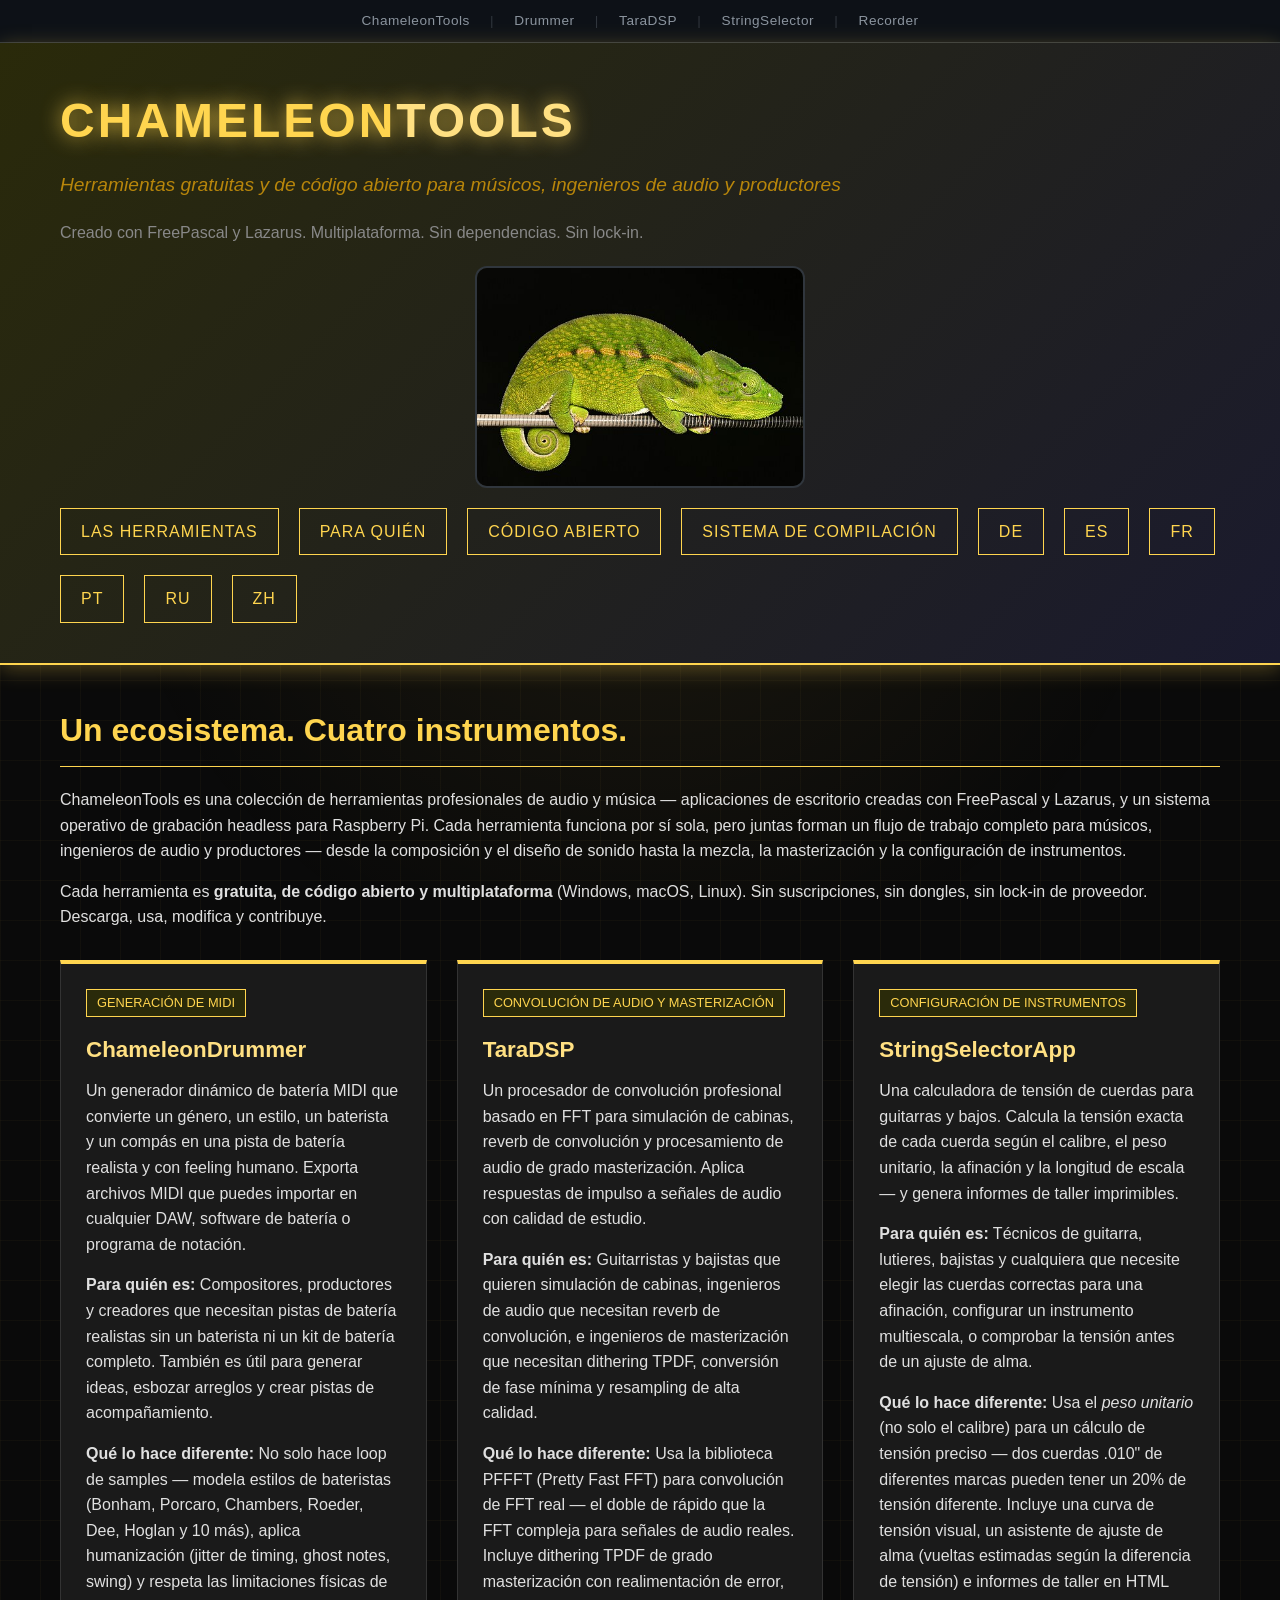
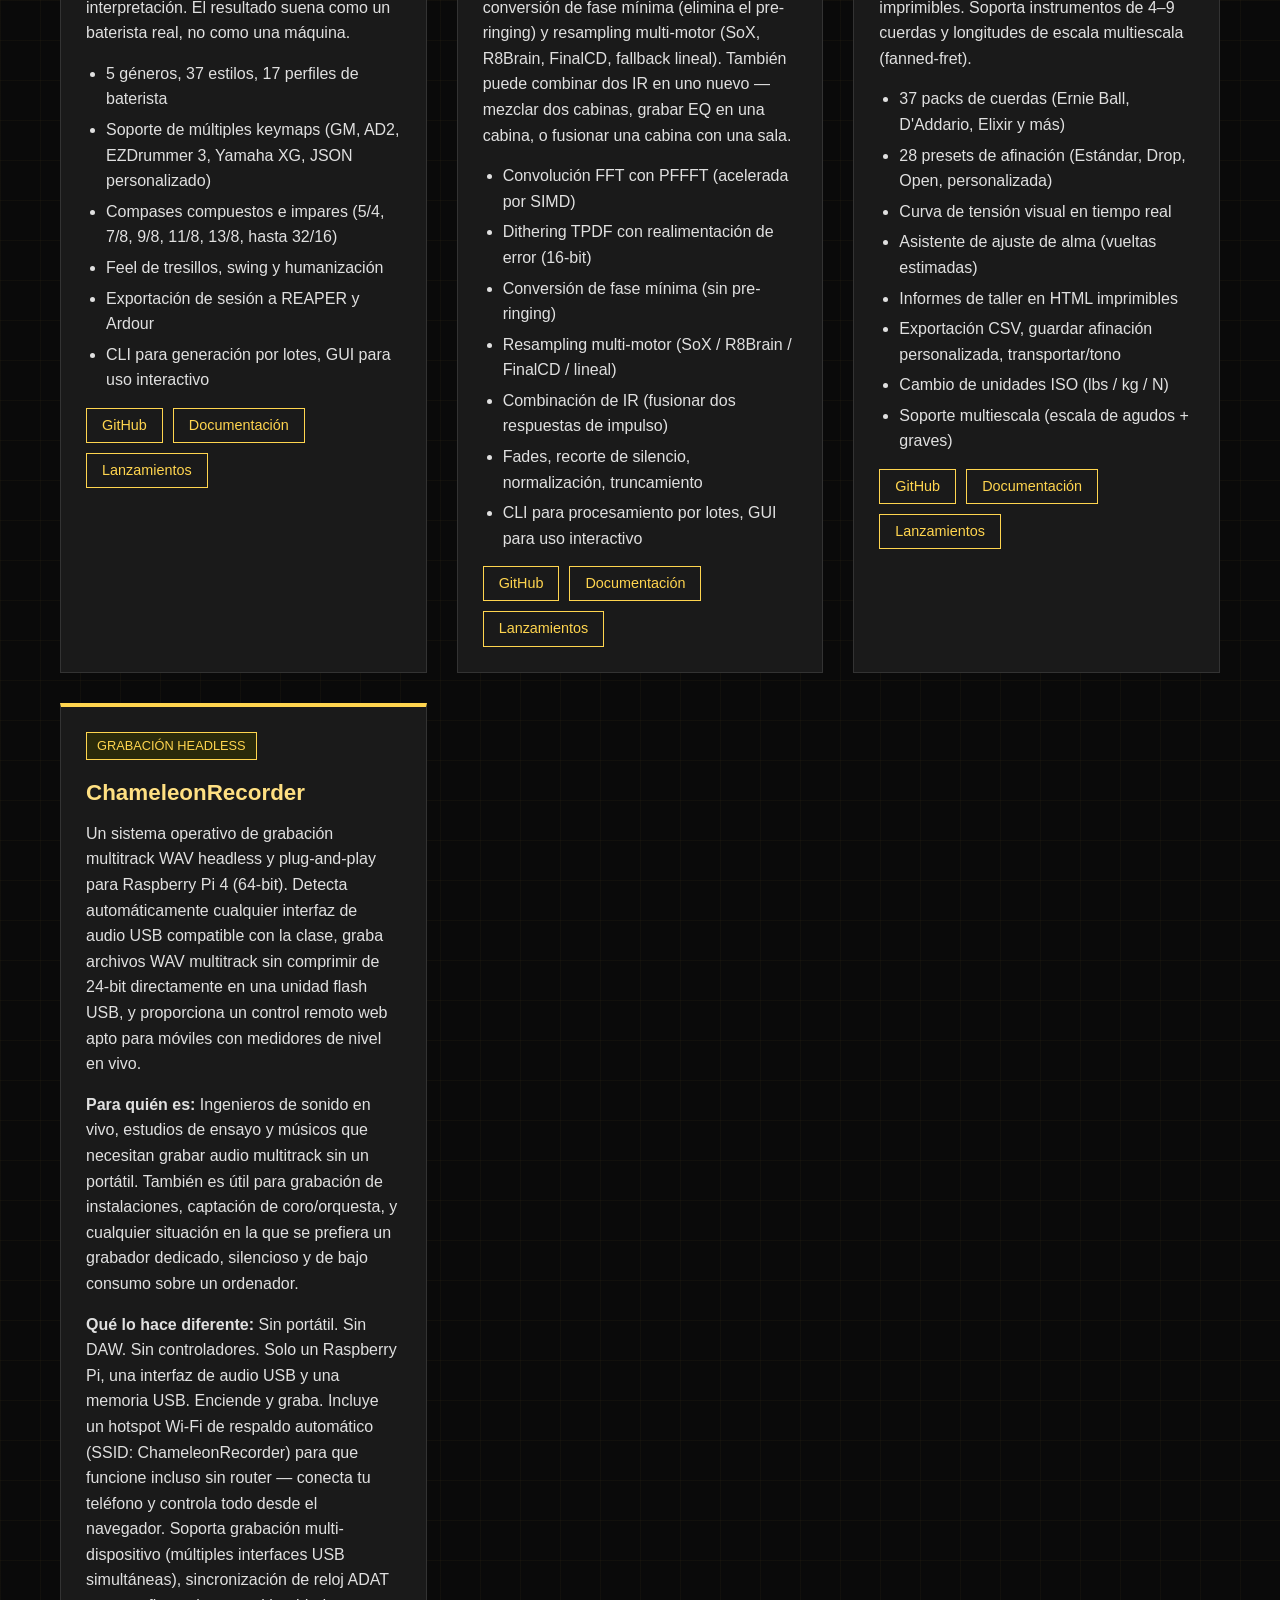
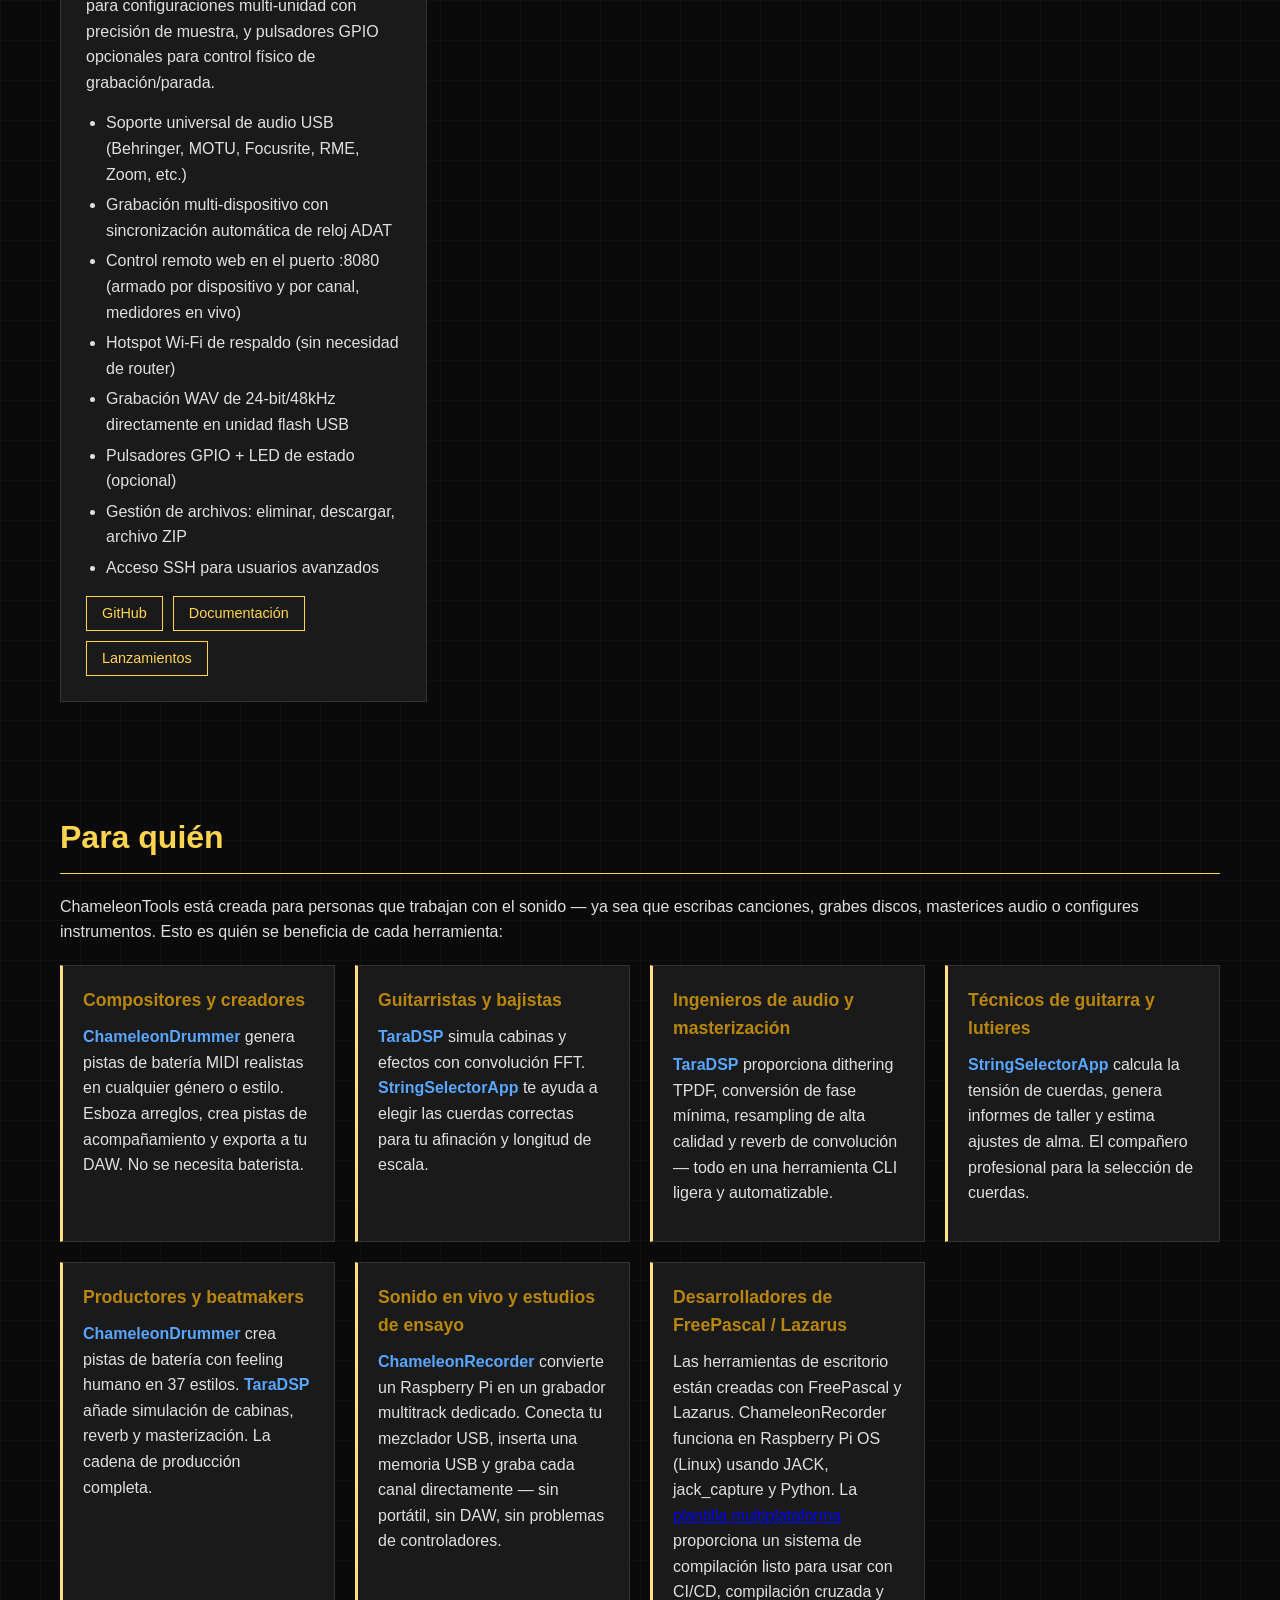
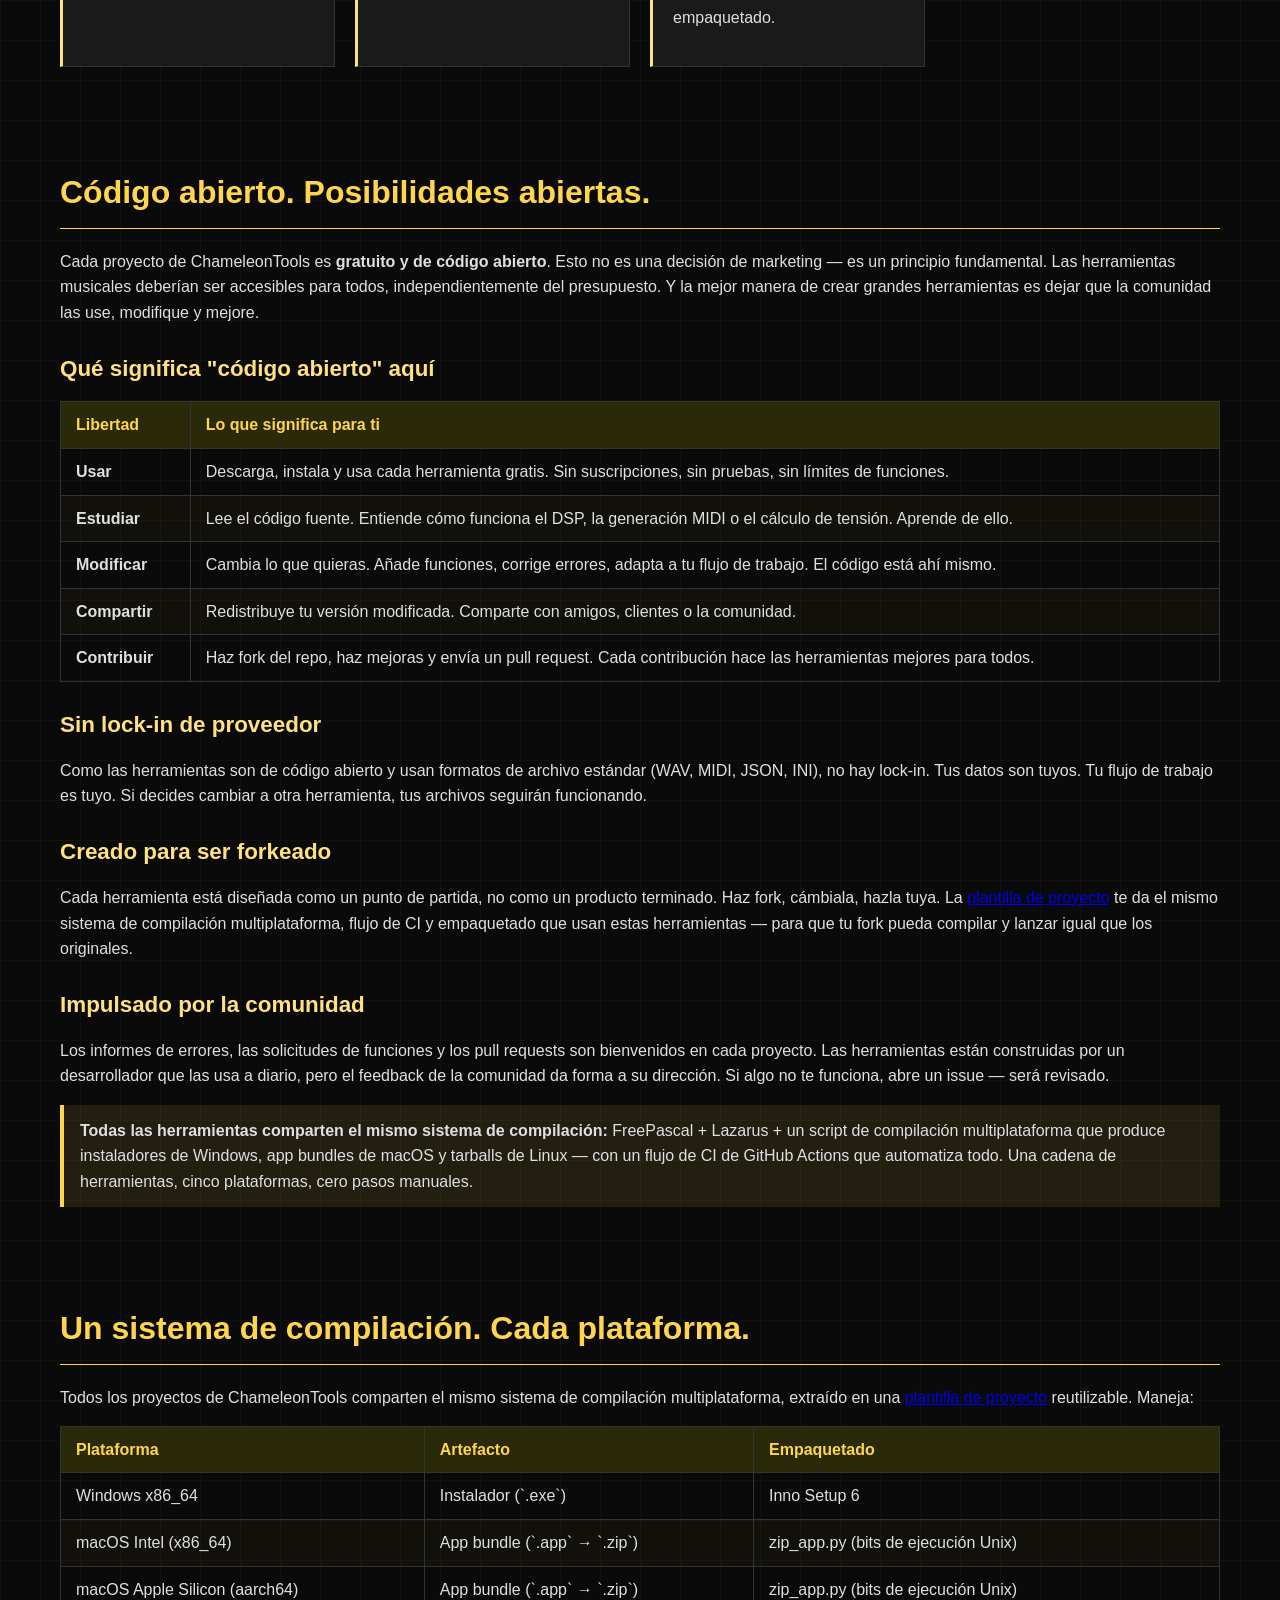
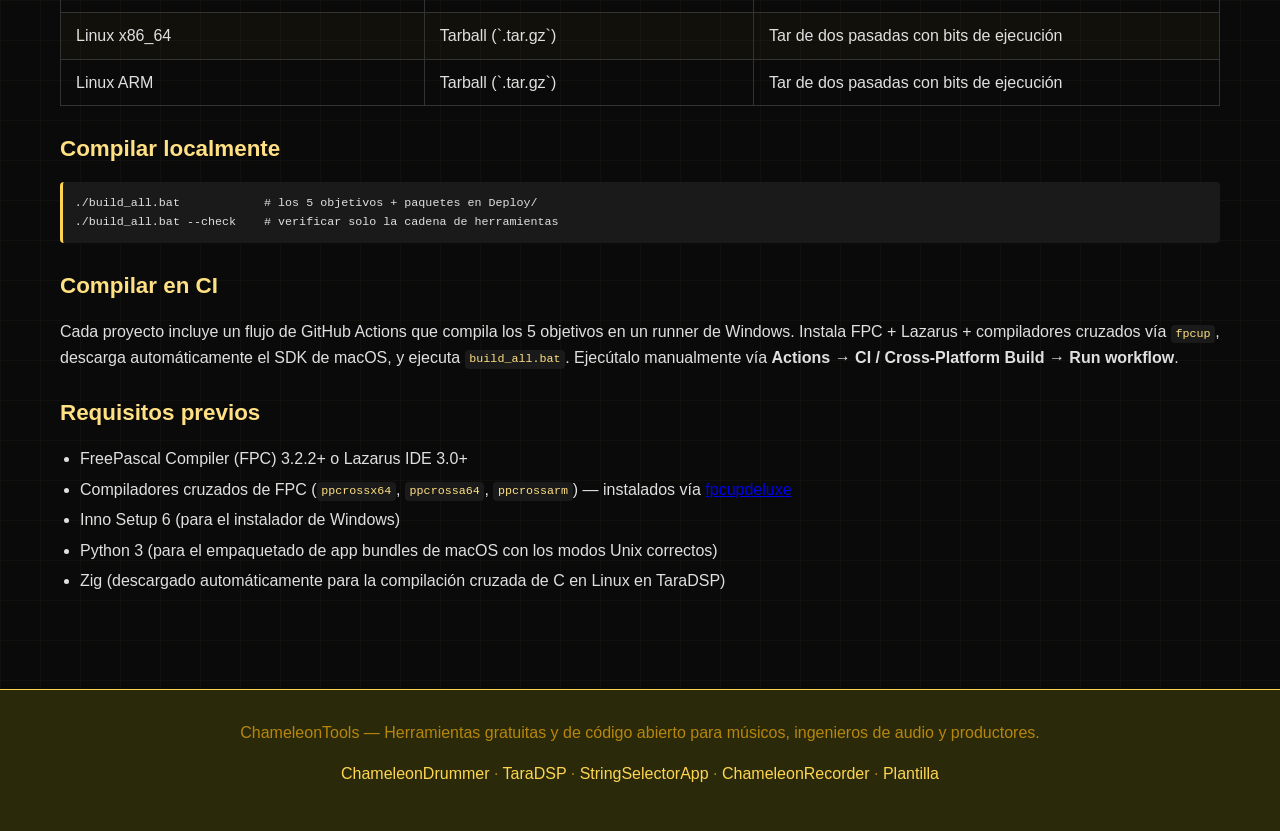
<file: docs/es/index.html>
<!DOCTYPE html>
<html lang="es">
<head>
<meta charset="UTF-8">
<meta name="viewport" content="width=device-width, initial-scale=1.0">
<title>ChameleonTools — Herramientas gratuitas y de código abierto para músicos, ingenieros de audio y productores</title>
<link rel="stylesheet" href="../style.css">
  <style>
.crossbar {
  background: #0d1117;
  border-bottom: 1px solid #30363d;
  padding: 10px 20px;
  text-align: center;
  font-size: 0.85em;
  letter-spacing: 0.5px;
}
.crossbar a {
  color: #8b949e;
  text-decoration: none;
  padding: 4px 10px;
  transition: color 0.2s;
  font-weight: 500;
}
.crossbar a:hover {
  color: #58a6ff;
}
.crossbar-sep {
  color: #30363d;
  margin: 0 6px;
}
</style>
</head>
<body>
<div class="crossbar">
  <a href="https://smallbutfine.github.io/ChameleonTools/">ChameleonTools</a>
  <span class="crossbar-sep">|</span>
  <a href="https://smallbutfine.github.io/ChameleonDrummer/">Drummer</a>
  <span class="crossbar-sep">|</span>
  <a href="https://smallbutfine.github.io/TaraDSP/">TaraDSP</a>
  <span class="crossbar-sep">|</span>
  <a href="https://smallbutfine.github.io/stringselectorapp/">StringSelector</a>
  <span class="crossbar-sep">|</span>
  <a href="https://smallbutfine.github.io/ChameleonRecorder/">Recorder</a>
</div>


<header>
  <div class="container">
    <h1>CHAMELEON<span class="accent">TOOLS</span></h1>
    <p class="subtitle">Herramientas gratuitas y de código abierto para músicos, ingenieros de audio y productores</p>
    <p class="tagline">Creado con FreePascal y Lazarus. Multiplataforma. Sin dependencias. Sin lock-in.</p>
    <img src="../chameleon.jpg" alt="Belalanda Chameleon (Furcifer belalandaensis) - CC0 Public Domain" style="max-width:330px; border-radius:12px; margin:15px auto; display:block; border:2px solid #30363d;" />
    <nav>
      <a href="#tools">Las herramientas</a>
      <a href="#audience">Para quién</a>
      <a href="#opensource">Código abierto</a>
      <a href="#build">Sistema de compilación</a>
      <a href="https://smallbutfine.github.io/ChameleonTools/de/">DE</a>
      <a href="https://smallbutfine.github.io/ChameleonTools/es/">ES</a>
      <a href="https://smallbutfine.github.io/ChameleonTools/fr/">FR</a>
      <a href="https://smallbutfine.github.io/ChameleonTools/pt/">PT</a>
      <a href="https://smallbutfine.github.io/ChameleonTools/ru/">RU</a>
      <a href="https://smallbutfine.github.io/ChameleonTools/zh/">ZH</a>
    </nav>
  </div>
</header>

<section>
  <div class="container">
    <h2>Un ecosistema. Cuatro instrumentos.</h2>
    <p>ChameleonTools es una colección de herramientas profesionales de audio y música — aplicaciones de escritorio creadas con FreePascal y Lazarus, y un sistema operativo de grabación headless para Raspberry Pi. Cada herramienta funciona por sí sola, pero juntas forman un flujo de trabajo completo para músicos, ingenieros de audio y productores — desde la composición y el diseño de sonido hasta la mezcla, la masterización y la configuración de instrumentos.</p>
    <p>Cada herramienta es <strong>gratuita, de código abierto y multiplataforma</strong> (Windows, macOS, Linux). Sin suscripciones, sin dongles, sin lock-in de proveedor. Descarga, usa, modifica y contribuye.</p>

    <div class="tool-grid">

      <div class="tool-card">
        <span class="tool-tag">GENERACIÓN DE MIDI</span>
        <h3><a href="https://smallbutfine.github.io/ChameleonDrummer/" style="color:inherit; text-decoration:none;">ChameleonDrummer</a></h3>
        <p>Un generador dinámico de batería MIDI que convierte un género, un estilo, un baterista y un compás en una pista de batería realista y con feeling humano. Exporta archivos MIDI que puedes importar en cualquier DAW, software de batería o programa de notación.</p>
        <p><strong>Para quién es:</strong> Compositores, productores y creadores que necesitan pistas de batería realistas sin un baterista ni un kit de batería completo. También es útil para generar ideas, esbozar arreglos y crear pistas de acompañamiento.</p>
        <p><strong>Qué lo hace diferente:</strong> No solo hace loop de samples — modela estilos de bateristas (Bonham, Porcaro, Chambers, Roeder, Dee, Hoglan y 10 más), aplica humanización (jitter de timing, ghost notes, swing) y respeta las limitaciones físicas de interpretación. El resultado suena como un baterista real, no como una máquina.</p>
        <ul>
          <li>5 géneros, 37 estilos, 17 perfiles de baterista</li>
          <li>Soporte de múltiples keymaps (GM, AD2, EZDrummer 3, Yamaha XG, JSON personalizado)</li>
          <li>Compases compuestos e impares (5/4, 7/8, 9/8, 11/8, 13/8, hasta 32/16)</li>
          <li>Feel de tresillos, swing y humanización</li>
          <li>Exportación de sesión a REAPER y Ardour</li>
          <li>CLI para generación por lotes, GUI para uso interactivo</li>
        </ul>
        <div class="tool-links">
          <a href="https://github.com/smallbutfine/ChameleonDrummer">GitHub</a>
          <a href="https://smallbutfine.github.io/ChameleonDrummer/">Documentación</a>
          <a href="https://github.com/smallbutfine/ChameleonDrummer/releases">Lanzamientos</a>
        </div>
      </div>

      <div class="tool-card">
        <span class="tool-tag">CONVOLUCIÓN DE AUDIO Y MASTERIZACIÓN</span>
        <h3><a href="https://smallbutfine.github.io/TaraDSP/" style="color:inherit; text-decoration:none;">TaraDSP</a></h3>
        <p>Un procesador de convolución profesional basado en FFT para simulación de cabinas, reverb de convolución y procesamiento de audio de grado masterización. Aplica respuestas de impulso a señales de audio con calidad de estudio.</p>
        <p><strong>Para quién es:</strong> Guitarristas y bajistas que quieren simulación de cabinas, ingenieros de audio que necesitan reverb de convolución, e ingenieros de masterización que necesitan dithering TPDF, conversión de fase mínima y resampling de alta calidad.</p>
        <p><strong>Qué lo hace diferente:</strong> Usa la biblioteca PFFFT (Pretty Fast FFT) para convolución de FFT real — el doble de rápido que la FFT compleja para señales de audio reales. Incluye dithering TPDF de grado masterización con realimentación de error, conversión de fase mínima (elimina el pre-ringing) y resampling multi-motor (SoX, R8Brain, FinalCD, fallback lineal). También puede combinar dos IR en uno nuevo — mezclar dos cabinas, grabar EQ en una cabina, o fusionar una cabina con una sala.</p>
        <ul>
          <li>Convolución FFT con PFFFT (acelerada por SIMD)</li>
          <li>Dithering TPDF con realimentación de error (16-bit)</li>
          <li>Conversión de fase mínima (sin pre-ringing)</li>
          <li>Resampling multi-motor (SoX / R8Brain / FinalCD / lineal)</li>
          <li>Combinación de IR (fusionar dos respuestas de impulso)</li>
          <li>Fades, recorte de silencio, normalización, truncamiento</li>
          <li>CLI para procesamiento por lotes, GUI para uso interactivo</li>
        </ul>
        <div class="tool-links">
          <a href="https://github.com/smallbutfine/TaraDSP">GitHub</a>
          <a href="https://smallbutfine.github.io/TaraDSP/">Documentación</a>
          <a href="https://github.com/smallbutfine/TaraDSP/releases">Lanzamientos</a>
        </div>
      </div>

      <div class="tool-card">
        <span class="tool-tag">CONFIGURACIÓN DE INSTRUMENTOS</span>
        <h3><a href="https://smallbutfine.github.io/stringselectorapp/" style="color:inherit; text-decoration:none;">StringSelectorApp</a></h3>
        <p>Una calculadora de tensión de cuerdas para guitarras y bajos. Calcula la tensión exacta de cada cuerda según el calibre, el peso unitario, la afinación y la longitud de escala — y genera informes de taller imprimibles.</p>
        <p><strong>Para quién es:</strong> Técnicos de guitarra, lutieres, bajistas y cualquiera que necesite elegir las cuerdas correctas para una afinación, configurar un instrumento multiescala, o comprobar la tensión antes de un ajuste de alma.</p>
        <p><strong>Qué lo hace diferente:</strong> Usa el <em>peso unitario</em> (no solo el calibre) para un cálculo de tensión preciso — dos cuerdas .010" de diferentes marcas pueden tener un 20% de tensión diferente. Incluye una curva de tensión visual, un asistente de ajuste de alma (vueltas estimadas según la diferencia de tensión) e informes de taller en HTML imprimibles. Soporta instrumentos de 4–9 cuerdas y longitudes de escala multiescala (fanned-fret).</p>
        <ul>
          <li>37 packs de cuerdas (Ernie Ball, D'Addario, Elixir y más)</li>
          <li>28 presets de afinación (Estándar, Drop, Open, personalizada)</li>
          <li>Curva de tensión visual en tiempo real</li>
          <li>Asistente de ajuste de alma (vueltas estimadas)</li>
          <li>Informes de taller en HTML imprimibles</li>
          <li>Exportación CSV, guardar afinación personalizada, transportar/tono</li>
          <li>Cambio de unidades ISO (lbs / kg / N)</li>
          <li>Soporte multiescala (escala de agudos + graves)</li>
        </ul>
        <div class="tool-links">
          <a href="https://github.com/smallbutfine/stringselectorapp">GitHub</a>
          <a href="https://smallbutfine.github.io/stringselectorapp/">Documentación</a>
          <a href="https://github.com/smallbutfine/stringselectorapp/releases">Lanzamientos</a>
        </div>
      </div>


      <div class="tool-card">
        <span class="tool-tag">GRABACIÓN HEADLESS</span>
        <h3><a href="https://smallbutfine.github.io/ChameleonRecorder/" style="color:inherit; text-decoration:none;">ChameleonRecorder</a></h3>
        <p>Un sistema operativo de grabación multitrack WAV headless y plug-and-play para Raspberry Pi 4 (64-bit). Detecta automáticamente cualquier interfaz de audio USB compatible con la clase, graba archivos WAV multitrack sin comprimir de 24-bit directamente en una unidad flash USB, y proporciona un control remoto web apto para móviles con medidores de nivel en vivo.</p>
        <p><strong>Para quién es:</strong> Ingenieros de sonido en vivo, estudios de ensayo y músicos que necesitan grabar audio multitrack sin un portátil. También es útil para grabación de instalaciones, captación de coro/orquesta, y cualquier situación en la que se prefiera un grabador dedicado, silencioso y de bajo consumo sobre un ordenador.</p>
        <p><strong>Qué lo hace diferente:</strong> Sin portátil. Sin DAW. Sin controladores. Solo un Raspberry Pi, una interfaz de audio USB y una memoria USB. Enciende y graba. Incluye un hotspot Wi-Fi de respaldo automático (SSID: ChameleonRecorder) para que funcione incluso sin router — conecta tu teléfono y controla todo desde el navegador. Soporta grabación multi-dispositivo (múltiples interfaces USB simultáneas), sincronización de reloj ADAT para configuraciones multi-unidad con precisión de muestra, y pulsadores GPIO opcionales para control físico de grabación/parada.</p>
        <ul>
          <li>Soporte universal de audio USB (Behringer, MOTU, Focusrite, RME, Zoom, etc.)</li>
          <li>Grabación multi-dispositivo con sincronización automática de reloj ADAT</li>
          <li>Control remoto web en el puerto :8080 (armado por dispositivo y por canal, medidores en vivo)</li>
          <li>Hotspot Wi-Fi de respaldo (sin necesidad de router)</li>
          <li>Grabación WAV de 24-bit/48kHz directamente en unidad flash USB</li>
          <li>Pulsadores GPIO + LED de estado (opcional)</li>
          <li>Gestión de archivos: eliminar, descargar, archivo ZIP</li>
          <li>Acceso SSH para usuarios avanzados</li>
        </ul>
        <div class="tool-links">
          <a href="https://github.com/smallbutfine/ChameleonRecorder">GitHub</a>
          <a href="https://smallbutfine.github.io/ChameleonRecorder/">Documentación</a>
          <a href="https://github.com/smallbutfine/ChameleonRecorder/releases">Lanzamientos</a>
        </div>
      </div>

    </div>
  </div>
</section>

<section id="audience">
  <div class="container">
    <h2>Para quién</h2>
    <p>ChameleonTools está creada para personas que trabajan con el sonido — ya sea que escribas canciones, grabes discos, masterices audio o configures instrumentos. Esto es quién se beneficia de cada herramienta:</p>

    <div class="audience-grid">
      <div class="audience-card">
        <h4>Compositores y creadores</h4>
        <p><strong><a href="https://smallbutfine.github.io/ChameleonDrummer/" style="color:#58a6ff; text-decoration:none;">ChameleonDrummer</a></strong> genera pistas de batería MIDI realistas en cualquier género o estilo. Esboza arreglos, crea pistas de acompañamiento y exporta a tu DAW. No se necesita baterista.</p>
      </div>
      <div class="audience-card">
        <h4>Guitarristas y bajistas</h4>
        <p><strong><a href="https://smallbutfine.github.io/TaraDSP/" style="color:#58a6ff; text-decoration:none;">TaraDSP</a></strong> simula cabinas y efectos con convolución FFT. <strong><a href="https://smallbutfine.github.io/stringselectorapp/" style="color:#58a6ff; text-decoration:none;">StringSelectorApp</a></strong> te ayuda a elegir las cuerdas correctas para tu afinación y longitud de escala.</p>
      </div>
      <div class="audience-card">
        <h4>Ingenieros de audio y masterización</h4>
        <p><strong><a href="https://smallbutfine.github.io/TaraDSP/" style="color:#58a6ff; text-decoration:none;">TaraDSP</a></strong> proporciona dithering TPDF, conversión de fase mínima, resampling de alta calidad y reverb de convolución — todo en una herramienta CLI ligera y automatizable.</p>
      </div>
      <div class="audience-card">
        <h4>Técnicos de guitarra y lutieres</h4>
        <p><strong><a href="https://smallbutfine.github.io/stringselectorapp/" style="color:#58a6ff; text-decoration:none;">StringSelectorApp</a></strong> calcula la tensión de cuerdas, genera informes de taller y estima ajustes de alma. El compañero profesional para la selección de cuerdas.</p>
      </div>
      <div class="audience-card">
        <h4>Productores y beatmakers</h4>
        <p><strong><a href="https://smallbutfine.github.io/ChameleonDrummer/" style="color:#58a6ff; text-decoration:none;">ChameleonDrummer</a></strong> crea pistas de batería con feeling humano en 37 estilos. <strong><a href="https://smallbutfine.github.io/TaraDSP/" style="color:#58a6ff; text-decoration:none;">TaraDSP</a></strong> añade simulación de cabinas, reverb y masterización. La cadena de producción completa.</p>
      </div>
      <div class="audience-card">
        <h4>Sonido en vivo y estudios de ensayo</h4>
        <p><strong><a href="https://smallbutfine.github.io/ChameleonRecorder/" style="color:#58a6ff; text-decoration:none;">ChameleonRecorder</a></strong> convierte un Raspberry Pi en un grabador multitrack dedicado. Conecta tu mezclador USB, inserta una memoria USB y graba cada canal directamente — sin portátil, sin DAW, sin problemas de controladores.</p>
      </div>
      <div class="audience-card">
        <h4>Desarrolladores de FreePascal / Lazarus</h4>
        <p>Las herramientas de escritorio están creadas con FreePascal y Lazarus. ChameleonRecorder funciona en Raspberry Pi OS (Linux) usando JACK, jack_capture y Python. La <a href="https://github.com/smallbutfine/fpc-lazarus-multiplatform-template">plantilla multiplataforma</a> proporciona un sistema de compilación listo para usar con CI/CD, compilación cruzada y empaquetado.</p>
      </div>
    </div>
  </div>
</section>

<section id="opensource">
  <div class="container">
    <h2>Código abierto. Posibilidades abiertas.</h2>
    <p>Cada proyecto de ChameleonTools es <strong>gratuito y de código abierto</strong>. Esto no es una decisión de marketing — es un principio fundamental. Las herramientas musicales deberían ser accesibles para todos, independientemente del presupuesto. Y la mejor manera de crear grandes herramientas es dejar que la comunidad las use, modifique y mejore.</p>

    <h3>Qué significa "código abierto" aquí</h3>
    <table>
      <thead><tr><th>Libertad</th><th>Lo que significa para ti</th></tr></thead>
      <tbody>
        <tr><td><strong>Usar</strong></td><td>Descarga, instala y usa cada herramienta gratis. Sin suscripciones, sin pruebas, sin límites de funciones.</td></tr>
        <tr><td><strong>Estudiar</strong></td><td>Lee el código fuente. Entiende cómo funciona el DSP, la generación MIDI o el cálculo de tensión. Aprende de ello.</td></tr>
        <tr><td><strong>Modificar</strong></td><td>Cambia lo que quieras. Añade funciones, corrige errores, adapta a tu flujo de trabajo. El código está ahí mismo.</td></tr>
        <tr><td><strong>Compartir</strong></td><td>Redistribuye tu versión modificada. Comparte con amigos, clientes o la comunidad.</td></tr>
        <tr><td><strong>Contribuir</strong></td><td>Haz fork del repo, haz mejoras y envía un pull request. Cada contribución hace las herramientas mejores para todos.</td></tr>
      </tbody>
    </table>

    <h3>Sin lock-in de proveedor</h3>
    <p>Como las herramientas son de código abierto y usan formatos de archivo estándar (WAV, MIDI, JSON, INI), no hay lock-in. Tus datos son tuyos. Tu flujo de trabajo es tuyo. Si decides cambiar a otra herramienta, tus archivos seguirán funcionando.</p>

    <h3>Creado para ser forkeado</h3>
    <p>Cada herramienta está diseñada como un punto de partida, no como un producto terminado. Haz fork, cámbiala, hazla tuya. La <a href="https://github.com/smallbutfine/fpc-lazarus-multiplatform-template">plantilla de proyecto</a> te da el mismo sistema de compilación multiplataforma, flujo de CI y empaquetado que usan estas herramientas — para que tu fork pueda compilar y lanzar igual que los originales.</p>

    <h3>Impulsado por la comunidad</h3>
    <p>Los informes de errores, las solicitudes de funciones y los pull requests son bienvenidos en cada proyecto. Las herramientas están construidas por un desarrollador que las usa a diario, pero el feedback de la comunidad da forma a su dirección. Si algo no te funciona, abre un issue — será revisado.</p>

    <div class="note">
      <strong>Todas las herramientas comparten el mismo sistema de compilación:</strong> FreePascal + Lazarus + un script de compilación multiplataforma que produce instaladores de Windows, app bundles de macOS y tarballs de Linux — con un flujo de CI de GitHub Actions que automatiza todo. Una cadena de herramientas, cinco plataformas, cero pasos manuales.
    </div>
  </div>
</section>

<section id="build">
  <div class="container">
    <h2>Un sistema de compilación. Cada plataforma.</h2>
    <p>Todos los proyectos de ChameleonTools comparten el mismo sistema de compilación multiplataforma, extraído en una <a href="https://github.com/smallbutfine/fpc-lazarus-multiplatform-template">plantilla de proyecto</a> reutilizable. Maneja:</p>

    <table>
      <thead><tr><th>Plataforma</th><th>Artefacto</th><th>Empaquetado</th></tr></thead>
      <tbody>
        <tr><td>Windows x86_64</td><td>Instalador (`.exe`)</td><td>Inno Setup 6</td></tr>
        <tr><td>macOS Intel (x86_64)</td><td>App bundle (`.app` → `.zip`)</td><td>zip_app.py (bits de ejecución Unix)</td></tr>
        <tr><td>macOS Apple Silicon (aarch64)</td><td>App bundle (`.app` → `.zip`)</td><td>zip_app.py (bits de ejecución Unix)</td></tr>
        <tr><td>Linux x86_64</td><td>Tarball (`.tar.gz`)</td><td>Tar de dos pasadas con bits de ejecución</td></tr>
        <tr><td>Linux ARM</td><td>Tarball (`.tar.gz`)</td><td>Tar de dos pasadas con bits de ejecución</td></tr>
      </tbody>
    </table>

    <h3>Compilar localmente</h3>
    <pre>./build_all.bat            # los 5 objetivos + paquetes en Deploy/
./build_all.bat --check    # verificar solo la cadena de herramientas</pre>

      <h3>Compilar en CI</h3>
    <p>Cada proyecto incluye un flujo de GitHub Actions que compila los 5 objetivos en un runner de Windows. Instala FPC + Lazarus + compiladores cruzados vía <code>fpcup</code>, descarga automáticamente el SDK de macOS, y ejecuta <code>build_all.bat</code>. Ejecútalo manualmente vía <strong>Actions → CI / Cross-Platform Build → Run workflow</strong>.</p>

    <h3>Requisitos previos</h3>
    <ul>
      <li>FreePascal Compiler (FPC) 3.2.2+ o Lazarus IDE 3.0+</li>
      <li>Compiladores cruzados de FPC (<code>ppcrossx64</code>, <code>ppcrossa64</code>, <code>ppcrossarm</code>) — instalados vía <a href="https://github.com/LongDirtyAnimAlf/fpcupdeluxe">fpcupdeluxe</a></li>
      <li>Inno Setup 6 (para el instalador de Windows)</li>
      <li>Python 3 (para el empaquetado de app bundles de macOS con los modos Unix correctos)</li>
      <li>Zig (descargado automáticamente para la compilación cruzada de C en Linux en TaraDSP)</li>
    </ul>
  </div>
</section>

<footer>
  <div class="container">
    <p>ChameleonTools — Herramientas gratuitas y de código abierto para músicos, ingenieros de audio y productores.</p>
    <p>
      <a href="https://github.com/smallbutfine/ChameleonDrummer">ChameleonDrummer</a> ·
      <a href="https://github.com/smallbutfine/TaraDSP">TaraDSP</a> ·
      <a href="https://github.com/smallbutfine/stringselectorapp">StringSelectorApp</a> ·
      <a href="https://github.com/smallbutfine/ChameleonRecorder">ChameleonRecorder</a> ·
      <a href="https://github.com/smallbutfine/fpc-lazarus-multiplatform-template">Plantilla</a>
    </p>
  </div>
</footer>

</body>
</html>
</file>
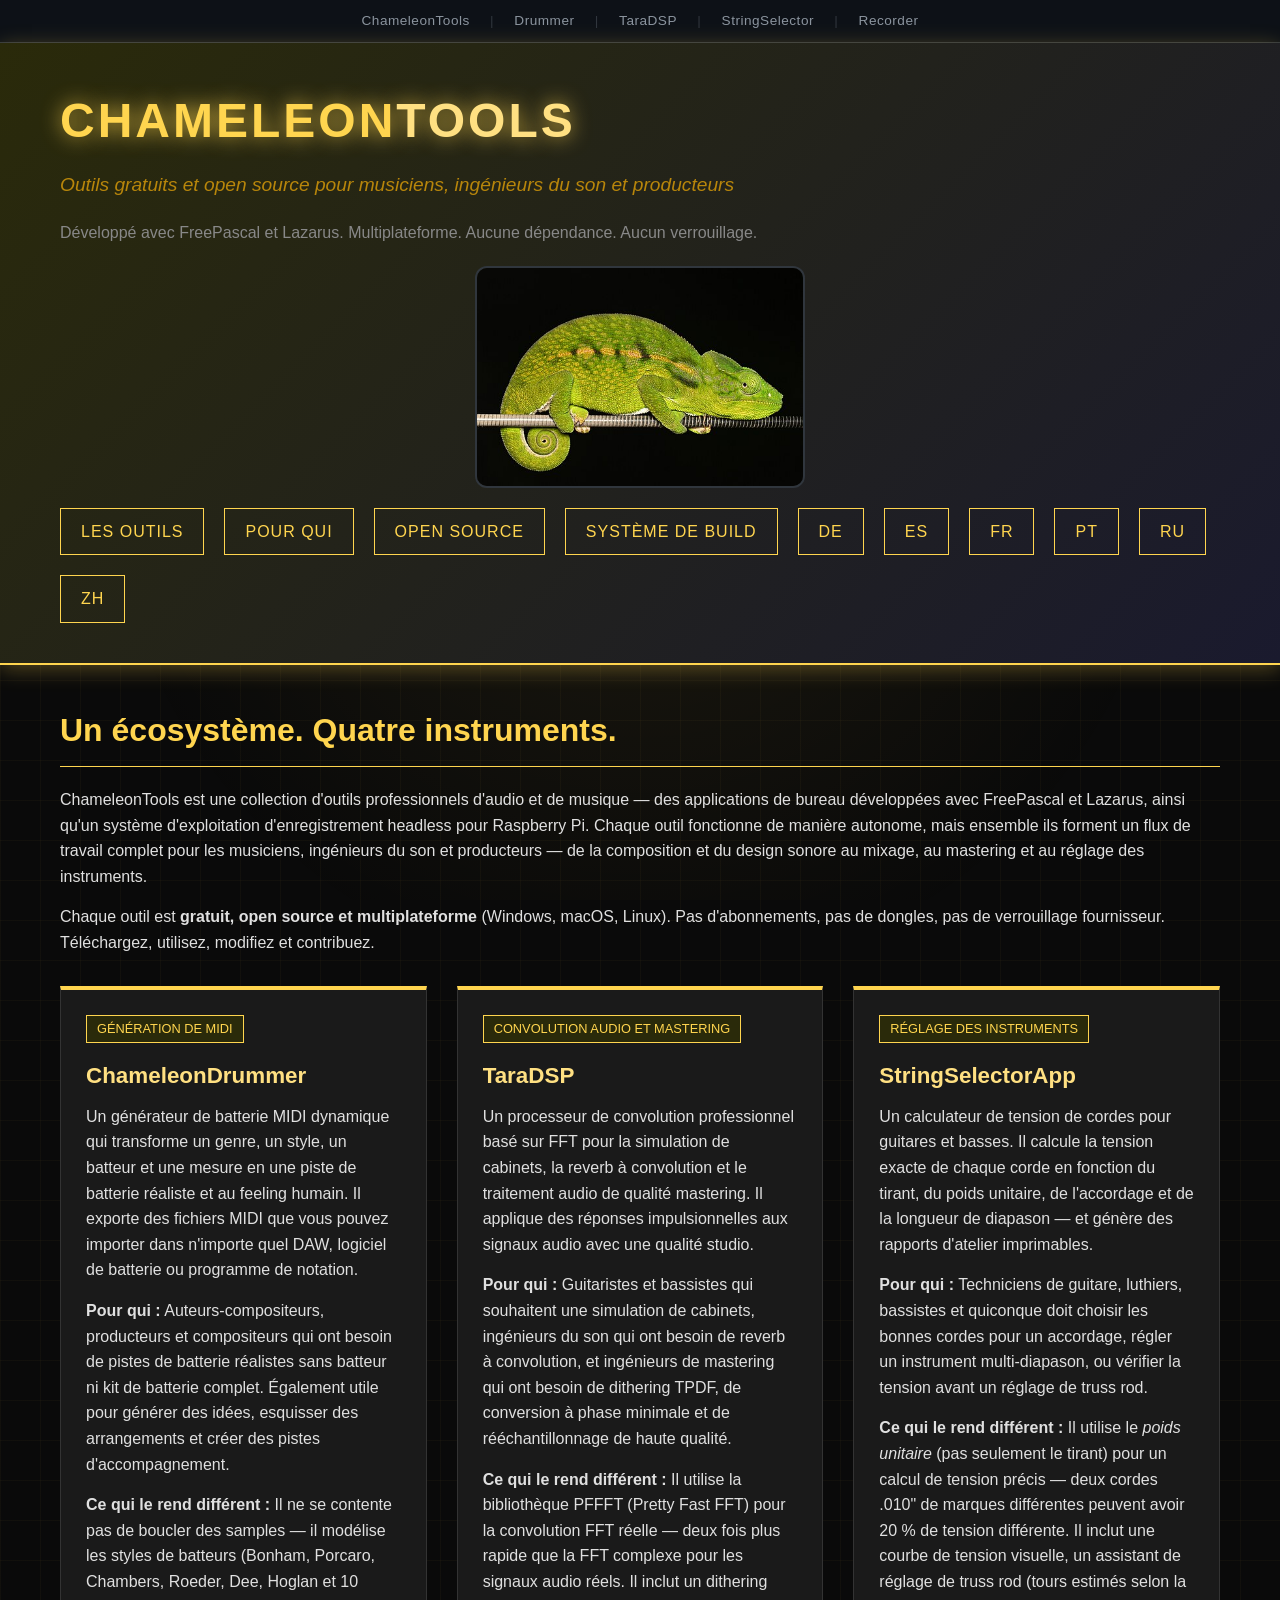
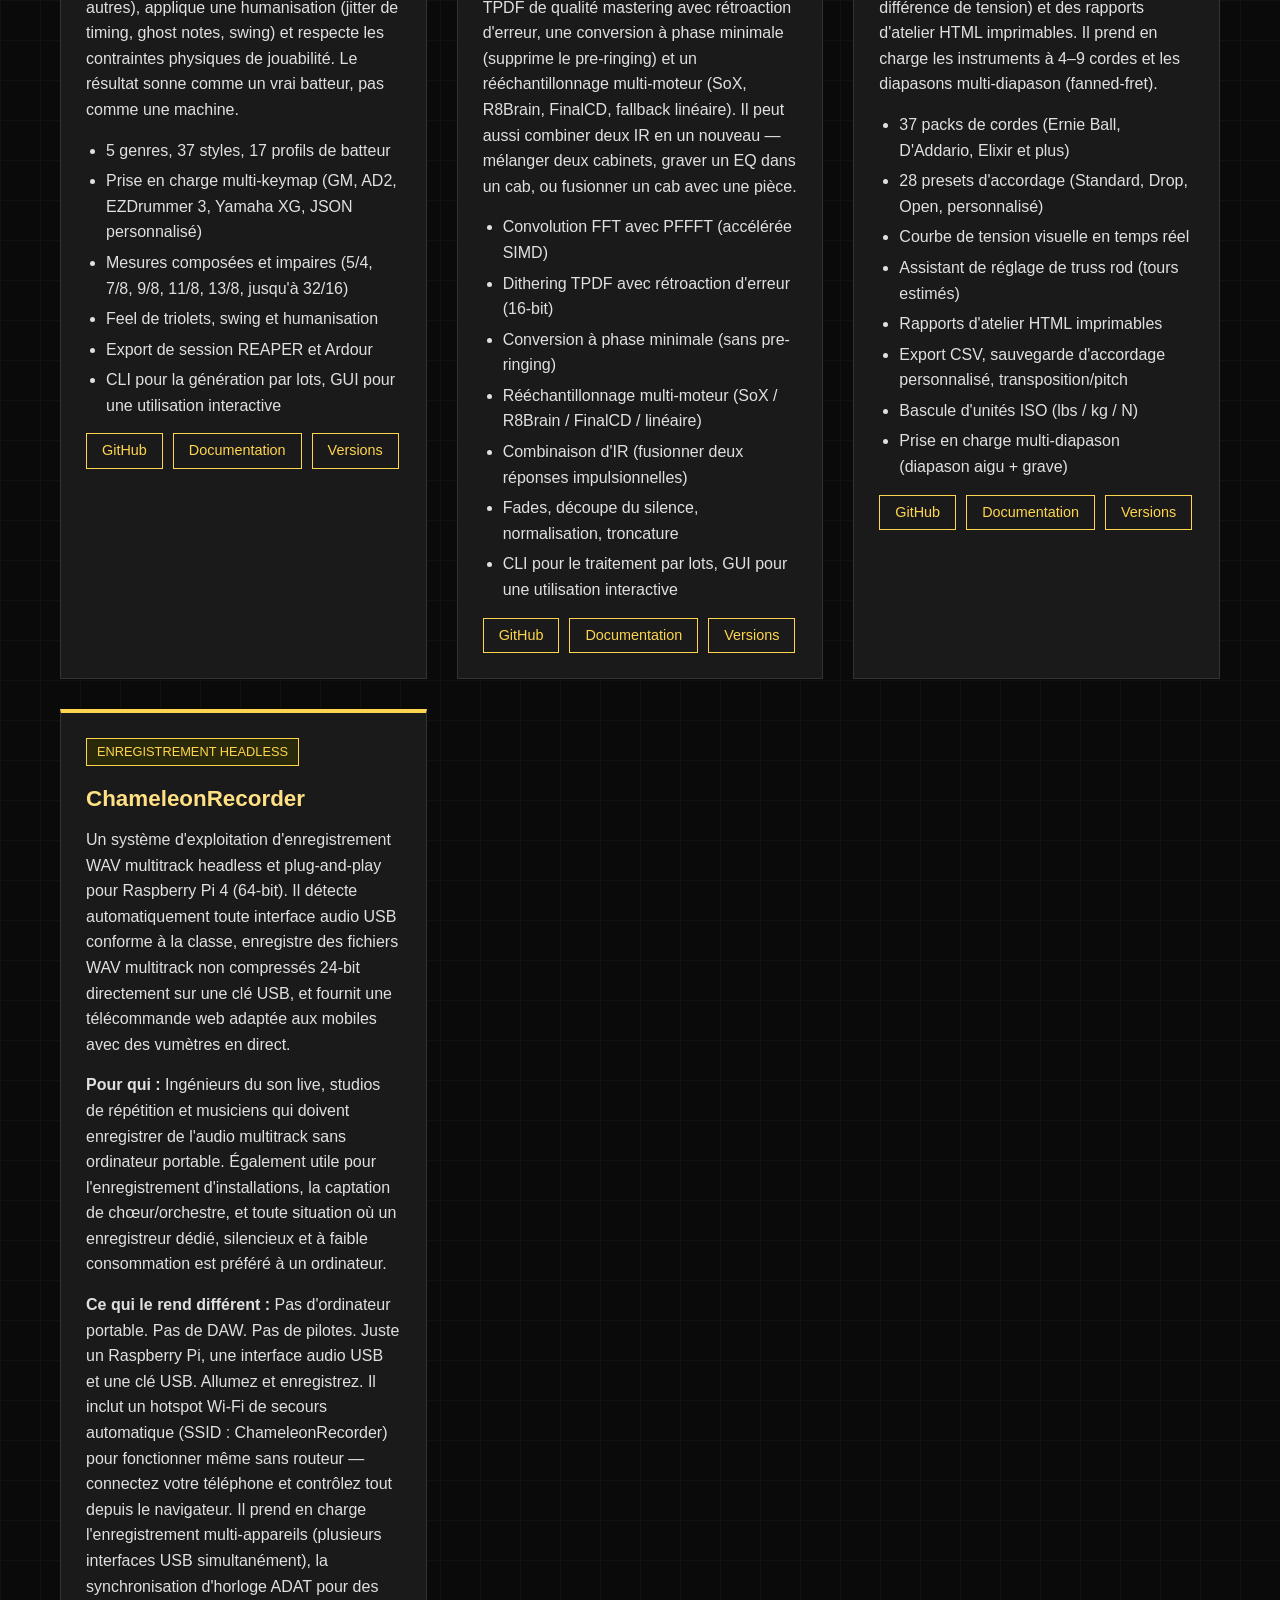
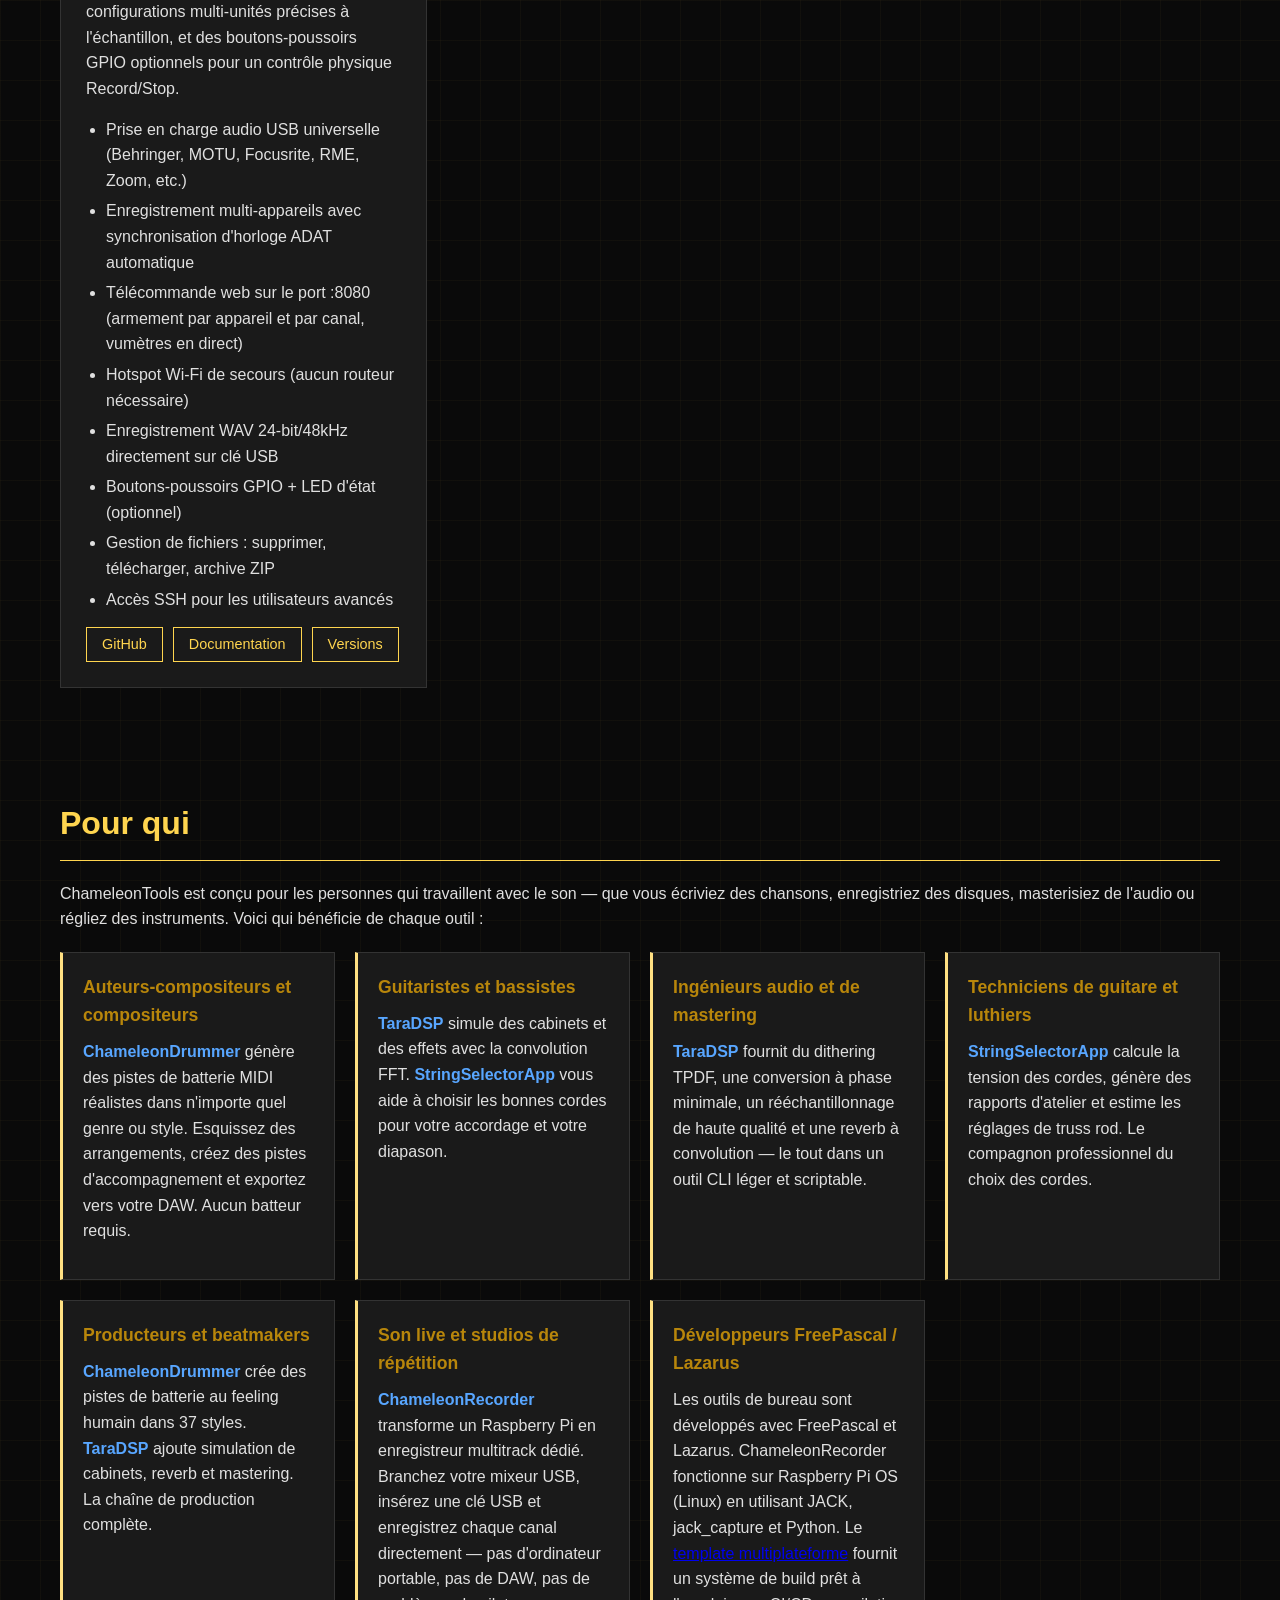
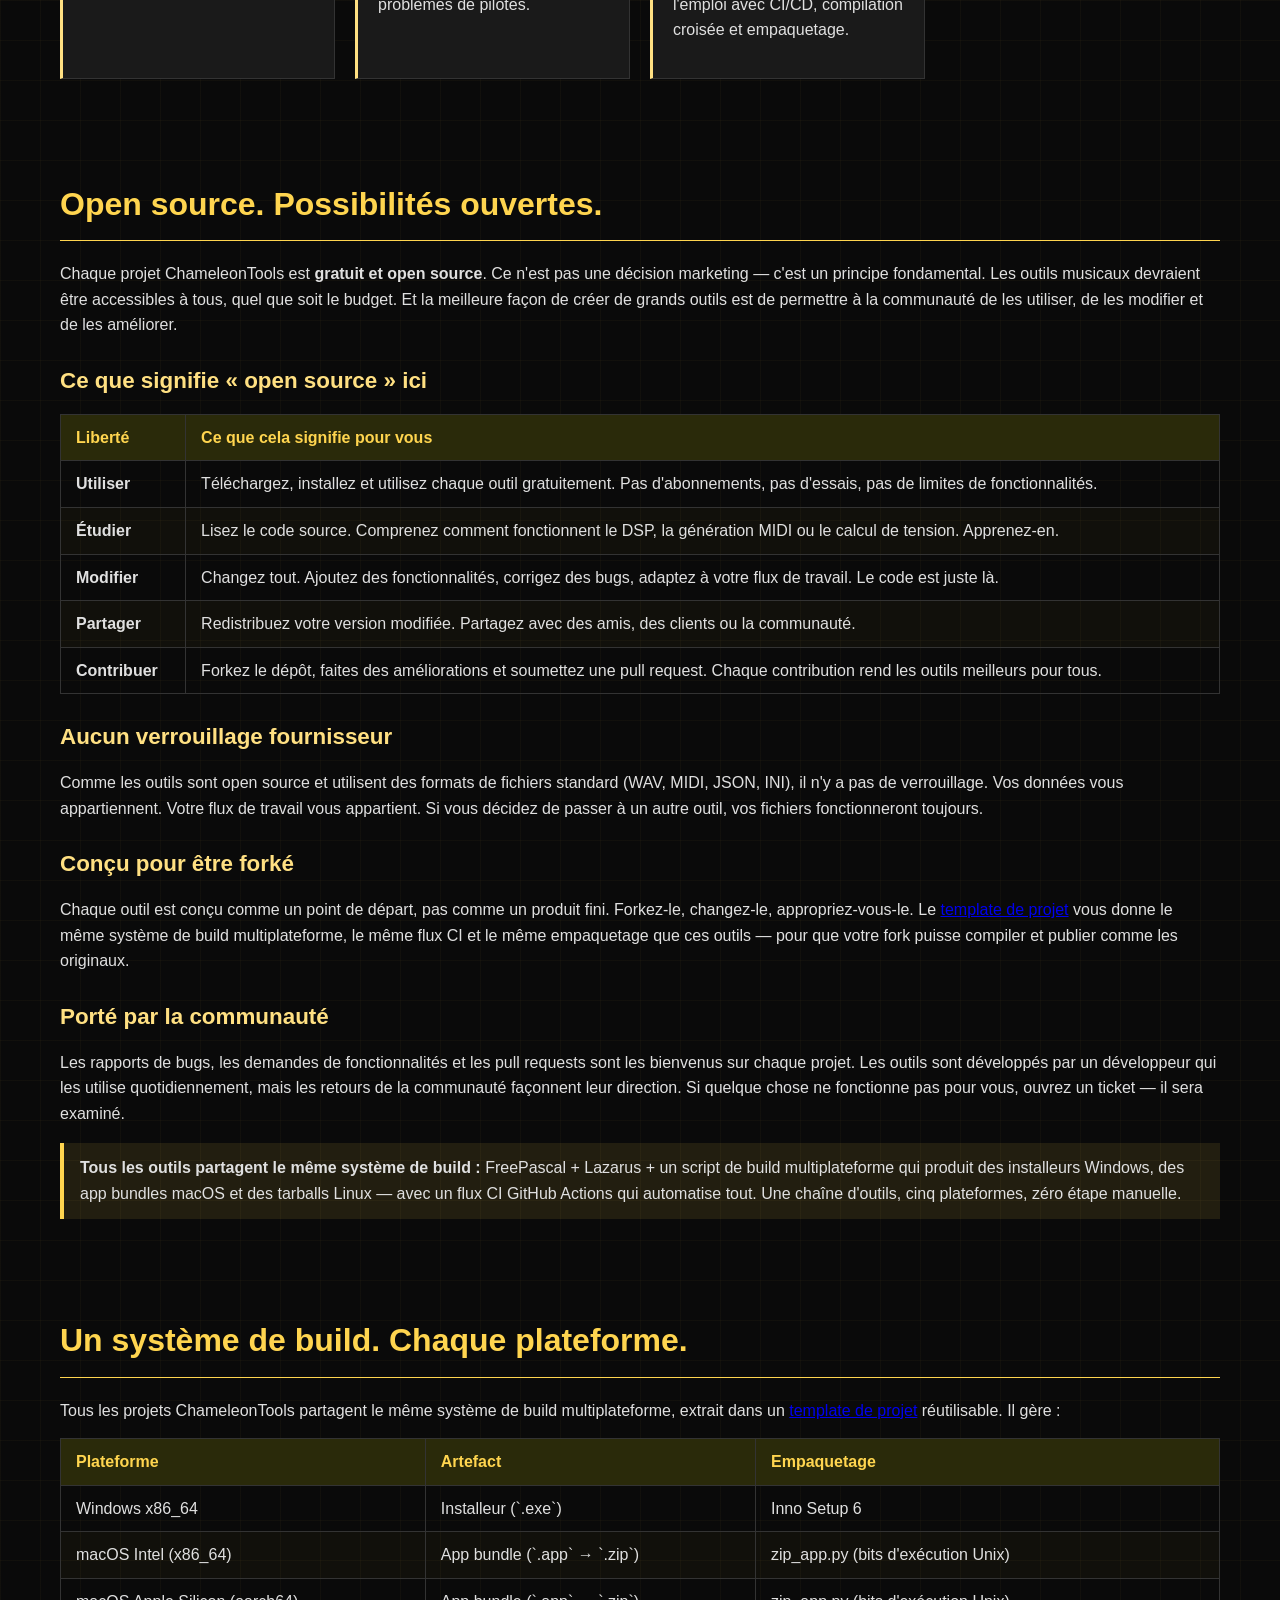
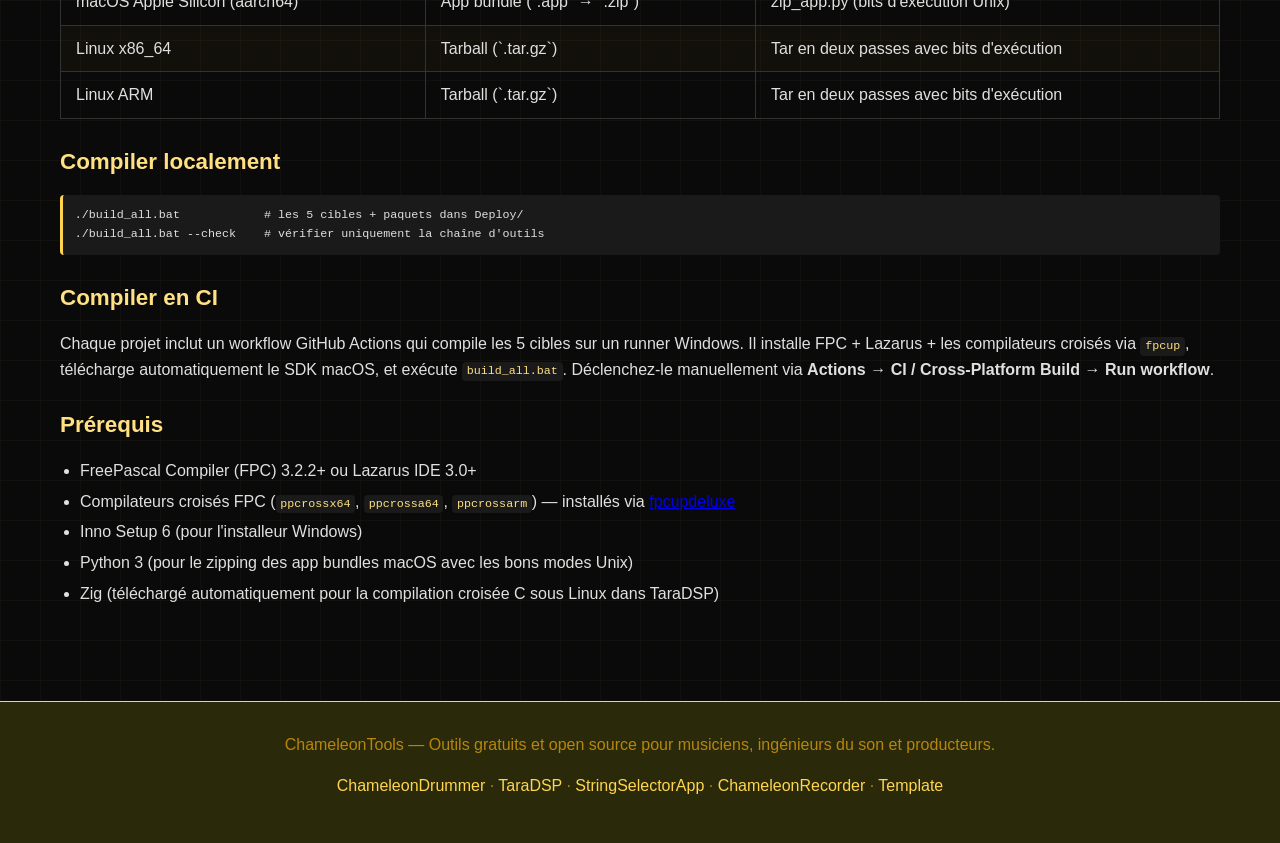
<file: docs/fr/index.html>
<!DOCTYPE html>
<html lang="fr">
<head>
<meta charset="UTF-8">
<meta name="viewport" content="width=device-width, initial-scale=1.0">
<title>ChameleonTools — Outils gratuits et open source pour musiciens, ingénieurs du son et producteurs</title>
<link rel="stylesheet" href="../style.css">
  <style>
.crossbar {
  background: #0d1117;
  border-bottom: 1px solid #30363d;
  padding: 10px 20px;
  text-align: center;
  font-size: 0.85em;
  letter-spacing: 0.5px;
}
.crossbar a {
  color: #8b949e;
  text-decoration: none;
  padding: 4px 10px;
  transition: color 0.2s;
  font-weight: 500;
}
.crossbar a:hover {
  color: #58a6ff;
}
.crossbar-sep {
  color: #30363d;
  margin: 0 6px;
}
</style>
</head>
<body>
<div class="crossbar">
  <a href="https://smallbutfine.github.io/ChameleonTools/">ChameleonTools</a>
  <span class="crossbar-sep">|</span>
  <a href="https://smallbutfine.github.io/ChameleonDrummer/">Drummer</a>
  <span class="crossbar-sep">|</span>
  <a href="https://smallbutfine.github.io/TaraDSP/">TaraDSP</a>
  <span class="crossbar-sep">|</span>
  <a href="https://smallbutfine.github.io/stringselectorapp/">StringSelector</a>
  <span class="crossbar-sep">|</span>
  <a href="https://smallbutfine.github.io/ChameleonRecorder/">Recorder</a>
</div>


<header>
  <div class="container">
    <h1>CHAMELEON<span class="accent">TOOLS</span></h1>
    <p class="subtitle">Outils gratuits et open source pour musiciens, ingénieurs du son et producteurs</p>
    <p class="tagline">Développé avec FreePascal et Lazarus. Multiplateforme. Aucune dépendance. Aucun verrouillage.</p>
    <img src="../chameleon.jpg" alt="Belalanda Chameleon (Furcifer belalandaensis) - CC0 Public Domain" style="max-width:330px; border-radius:12px; margin:15px auto; display:block; border:2px solid #30363d;" />
    <nav>
      <a href="#tools">Les outils</a>
      <a href="#audience">Pour qui</a>
      <a href="#opensource">Open source</a>
      <a href="#build">Système de build</a>
      <a href="https://smallbutfine.github.io/ChameleonTools/de/">DE</a>
      <a href="https://smallbutfine.github.io/ChameleonTools/es/">ES</a>
      <a href="https://smallbutfine.github.io/ChameleonTools/fr/">FR</a>
      <a href="https://smallbutfine.github.io/ChameleonTools/pt/">PT</a>
      <a href="https://smallbutfine.github.io/ChameleonTools/ru/">RU</a>
      <a href="https://smallbutfine.github.io/ChameleonTools/zh/">ZH</a>
    </nav>
  </div>
</header>

<section>
  <div class="container">
    <h2>Un écosystème. Quatre instruments.</h2>
    <p>ChameleonTools est une collection d'outils professionnels d'audio et de musique — des applications de bureau développées avec FreePascal et Lazarus, ainsi qu'un système d'exploitation d'enregistrement headless pour Raspberry Pi. Chaque outil fonctionne de manière autonome, mais ensemble ils forment un flux de travail complet pour les musiciens, ingénieurs du son et producteurs — de la composition et du design sonore au mixage, au mastering et au réglage des instruments.</p>
    <p>Chaque outil est <strong>gratuit, open source et multiplateforme</strong> (Windows, macOS, Linux). Pas d'abonnements, pas de dongles, pas de verrouillage fournisseur. Téléchargez, utilisez, modifiez et contribuez.</p>

    <div class="tool-grid">

      <div class="tool-card">
        <span class="tool-tag">GÉNÉRATION DE MIDI</span>
        <h3><a href="https://smallbutfine.github.io/ChameleonDrummer/" style="color:inherit; text-decoration:none;">ChameleonDrummer</a></h3>
        <p>Un générateur de batterie MIDI dynamique qui transforme un genre, un style, un batteur et une mesure en une piste de batterie réaliste et au feeling humain. Il exporte des fichiers MIDI que vous pouvez importer dans n'importe quel DAW, logiciel de batterie ou programme de notation.</p>
        <p><strong>Pour qui :</strong> Auteurs-compositeurs, producteurs et compositeurs qui ont besoin de pistes de batterie réalistes sans batteur ni kit de batterie complet. Également utile pour générer des idées, esquisser des arrangements et créer des pistes d'accompagnement.</p>
        <p><strong>Ce qui le rend différent :</strong> Il ne se contente pas de boucler des samples — il modélise les styles de batteurs (Bonham, Porcaro, Chambers, Roeder, Dee, Hoglan et 10 autres), applique une humanisation (jitter de timing, ghost notes, swing) et respecte les contraintes physiques de jouabilité. Le résultat sonne comme un vrai batteur, pas comme une machine.</p>
        <ul>
          <li>5 genres, 37 styles, 17 profils de batteur</li>
          <li>Prise en charge multi-keymap (GM, AD2, EZDrummer 3, Yamaha XG, JSON personnalisé)</li>
          <li>Mesures composées et impaires (5/4, 7/8, 9/8, 11/8, 13/8, jusqu'à 32/16)</li>
          <li>Feel de triolets, swing et humanisation</li>
          <li>Export de session REAPER et Ardour</li>
          <li>CLI pour la génération par lots, GUI pour une utilisation interactive</li>
        </ul>
        <div class="tool-links">
          <a href="https://github.com/smallbutfine/ChameleonDrummer">GitHub</a>
          <a href="https://smallbutfine.github.io/ChameleonDrummer/">Documentation</a>
          <a href="https://github.com/smallbutfine/ChameleonDrummer/releases">Versions</a>
        </div>
      </div>

      <div class="tool-card">
        <span class="tool-tag">CONVOLUTION AUDIO ET MASTERING</span>
        <h3><a href="https://smallbutfine.github.io/TaraDSP/" style="color:inherit; text-decoration:none;">TaraDSP</a></h3>
        <p>Un processeur de convolution professionnel basé sur FFT pour la simulation de cabinets, la reverb à convolution et le traitement audio de qualité mastering. Il applique des réponses impulsionnelles aux signaux audio avec une qualité studio.</p>
        <p><strong>Pour qui :</strong> Guitaristes et bassistes qui souhaitent une simulation de cabinets, ingénieurs du son qui ont besoin de reverb à convolution, et ingénieurs de mastering qui ont besoin de dithering TPDF, de conversion à phase minimale et de rééchantillonnage de haute qualité.</p>
        <p><strong>Ce qui le rend différent :</strong> Il utilise la bibliothèque PFFFT (Pretty Fast FFT) pour la convolution FFT réelle — deux fois plus rapide que la FFT complexe pour les signaux audio réels. Il inclut un dithering TPDF de qualité mastering avec rétroaction d'erreur, une conversion à phase minimale (supprime le pre-ringing) et un rééchantillonnage multi-moteur (SoX, R8Brain, FinalCD, fallback linéaire). Il peut aussi combiner deux IR en un nouveau — mélanger deux cabinets, graver un EQ dans un cab, ou fusionner un cab avec une pièce.</p>
        <ul>
          <li>Convolution FFT avec PFFFT (accélérée SIMD)</li>
          <li>Dithering TPDF avec rétroaction d'erreur (16-bit)</li>
          <li>Conversion à phase minimale (sans pre-ringing)</li>
          <li>Rééchantillonnage multi-moteur (SoX / R8Brain / FinalCD / linéaire)</li>
          <li>Combinaison d'IR (fusionner deux réponses impulsionnelles)</li>
          <li>Fades, découpe du silence, normalisation, troncature</li>
          <li>CLI pour le traitement par lots, GUI pour une utilisation interactive</li>
        </ul>
        <div class="tool-links">
          <a href="https://github.com/smallbutfine/TaraDSP">GitHub</a>
          <a href="https://smallbutfine.github.io/TaraDSP/">Documentation</a>
          <a href="https://github.com/smallbutfine/TaraDSP/releases">Versions</a>
        </div>
      </div>

      <div class="tool-card">
        <span class="tool-tag">RÉGLAGE DES INSTRUMENTS</span>
        <h3><a href="https://smallbutfine.github.io/stringselectorapp/" style="color:inherit; text-decoration:none;">StringSelectorApp</a></h3>
        <p>Un calculateur de tension de cordes pour guitares et basses. Il calcule la tension exacte de chaque corde en fonction du tirant, du poids unitaire, de l'accordage et de la longueur de diapason — et génère des rapports d'atelier imprimables.</p>
        <p><strong>Pour qui :</strong> Techniciens de guitare, luthiers, bassistes et quiconque doit choisir les bonnes cordes pour un accordage, régler un instrument multi-diapason, ou vérifier la tension avant un réglage de truss rod.</p>
        <p><strong>Ce qui le rend différent :</strong> Il utilise le <em>poids unitaire</em> (pas seulement le tirant) pour un calcul de tension précis — deux cordes .010" de marques différentes peuvent avoir 20 % de tension différente. Il inclut une courbe de tension visuelle, un assistant de réglage de truss rod (tours estimés selon la différence de tension) et des rapports d'atelier HTML imprimables. Il prend en charge les instruments à 4–9 cordes et les diapasons multi-diapason (fanned-fret).</p>
        <ul>
          <li>37 packs de cordes (Ernie Ball, D'Addario, Elixir et plus)</li>
          <li>28 presets d'accordage (Standard, Drop, Open, personnalisé)</li>
          <li>Courbe de tension visuelle en temps réel</li>
          <li>Assistant de réglage de truss rod (tours estimés)</li>
          <li>Rapports d'atelier HTML imprimables</li>
          <li>Export CSV, sauvegarde d'accordage personnalisé, transposition/pitch</li>
          <li>Bascule d'unités ISO (lbs / kg / N)</li>
          <li>Prise en charge multi-diapason (diapason aigu + grave)</li>
        </ul>
        <div class="tool-links">
          <a href="https://github.com/smallbutfine/stringselectorapp">GitHub</a>
          <a href="https://smallbutfine.github.io/stringselectorapp/">Documentation</a>
          <a href="https://github.com/smallbutfine/stringselectorapp/releases">Versions</a>
        </div>
      </div>


      <div class="tool-card">
        <span class="tool-tag">ENREGISTREMENT HEADLESS</span>
        <h3><a href="https://smallbutfine.github.io/ChameleonRecorder/" style="color:inherit; text-decoration:none;">ChameleonRecorder</a></h3>
        <p>Un système d'exploitation d'enregistrement WAV multitrack headless et plug-and-play pour Raspberry Pi 4 (64-bit). Il détecte automatiquement toute interface audio USB conforme à la classe, enregistre des fichiers WAV multitrack non compressés 24-bit directement sur une clé USB, et fournit une télécommande web adaptée aux mobiles avec des vumètres en direct.</p>
        <p><strong>Pour qui :</strong> Ingénieurs du son live, studios de répétition et musiciens qui doivent enregistrer de l'audio multitrack sans ordinateur portable. Également utile pour l'enregistrement d'installations, la captation de chœur/orchestre, et toute situation où un enregistreur dédié, silencieux et à faible consommation est préféré à un ordinateur.</p>
        <p><strong>Ce qui le rend différent :</strong> Pas d'ordinateur portable. Pas de DAW. Pas de pilotes. Juste un Raspberry Pi, une interface audio USB et une clé USB. Allumez et enregistrez. Il inclut un hotspot Wi-Fi de secours automatique (SSID : ChameleonRecorder) pour fonctionner même sans routeur — connectez votre téléphone et contrôlez tout depuis le navigateur. Il prend en charge l'enregistrement multi-appareils (plusieurs interfaces USB simultanément), la synchronisation d'horloge ADAT pour des configurations multi-unités précises à l'échantillon, et des boutons-poussoirs GPIO optionnels pour un contrôle physique Record/Stop.</p>
        <ul>
          <li>Prise en charge audio USB universelle (Behringer, MOTU, Focusrite, RME, Zoom, etc.)</li>
          <li>Enregistrement multi-appareils avec synchronisation d'horloge ADAT automatique</li>
          <li>Télécommande web sur le port :8080 (armement par appareil et par canal, vumètres en direct)</li>
          <li>Hotspot Wi-Fi de secours (aucun routeur nécessaire)</li>
          <li>Enregistrement WAV 24-bit/48kHz directement sur clé USB</li>
          <li>Boutons-poussoirs GPIO + LED d'état (optionnel)</li>
          <li>Gestion de fichiers : supprimer, télécharger, archive ZIP</li>
          <li>Accès SSH pour les utilisateurs avancés</li>
        </ul>
        <div class="tool-links">
          <a href="https://github.com/smallbutfine/ChameleonRecorder">GitHub</a>
          <a href="https://smallbutfine.github.io/ChameleonRecorder/">Documentation</a>
          <a href="https://github.com/smallbutfine/ChameleonRecorder/releases">Versions</a>
        </div>
      </div>

    </div>
  </div>
</section>

<section id="audience">
  <div class="container">
    <h2>Pour qui</h2>
    <p>ChameleonTools est conçu pour les personnes qui travaillent avec le son — que vous écriviez des chansons, enregistriez des disques, masterisiez de l'audio ou régliez des instruments. Voici qui bénéficie de chaque outil :</p>

    <div class="audience-grid">
      <div class="audience-card">
        <h4>Auteurs-compositeurs et compositeurs</h4>
        <p><strong><a href="https://smallbutfine.github.io/ChameleonDrummer/" style="color:#58a6ff; text-decoration:none;">ChameleonDrummer</a></strong> génère des pistes de batterie MIDI réalistes dans n'importe quel genre ou style. Esquissez des arrangements, créez des pistes d'accompagnement et exportez vers votre DAW. Aucun batteur requis.</p>
      </div>
      <div class="audience-card">
        <h4>Guitaristes et bassistes</h4>
        <p><strong><a href="https://smallbutfine.github.io/TaraDSP/" style="color:#58a6ff; text-decoration:none;">TaraDSP</a></strong> simule des cabinets et des effets avec la convolution FFT. <strong><a href="https://smallbutfine.github.io/stringselectorapp/" style="color:#58a6ff; text-decoration:none;">StringSelectorApp</a></strong> vous aide à choisir les bonnes cordes pour votre accordage et votre diapason.</p>
      </div>
      <div class="audience-card">
        <h4>Ingénieurs audio et de mastering</h4>
        <p><strong><a href="https://smallbutfine.github.io/TaraDSP/" style="color:#58a6ff; text-decoration:none;">TaraDSP</a></strong> fournit du dithering TPDF, une conversion à phase minimale, un rééchantillonnage de haute qualité et une reverb à convolution — le tout dans un outil CLI léger et scriptable.</p>
      </div>
      <div class="audience-card">
        <h4>Techniciens de guitare et luthiers</h4>
        <p><strong><a href="https://smallbutfine.github.io/stringselectorapp/" style="color:#58a6ff; text-decoration:none;">StringSelectorApp</a></strong> calcule la tension des cordes, génère des rapports d'atelier et estime les réglages de truss rod. Le compagnon professionnel du choix des cordes.</p>
      </div>
      <div class="audience-card">
        <h4>Producteurs et beatmakers</h4>
        <p><strong><a href="https://smallbutfine.github.io/ChameleonDrummer/" style="color:#58a6ff; text-decoration:none;">ChameleonDrummer</a></strong> crée des pistes de batterie au feeling humain dans 37 styles. <strong><a href="https://smallbutfine.github.io/TaraDSP/" style="color:#58a6ff; text-decoration:none;">TaraDSP</a></strong> ajoute simulation de cabinets, reverb et mastering. La chaîne de production complète.</p>
      </div>
      <div class="audience-card">
        <h4>Son live et studios de répétition</h4>
        <p><strong><a href="https://smallbutfine.github.io/ChameleonRecorder/" style="color:#58a6ff; text-decoration:none;">ChameleonRecorder</a></strong> transforme un Raspberry Pi en enregistreur multitrack dédié. Branchez votre mixeur USB, insérez une clé USB et enregistrez chaque canal directement — pas d'ordinateur portable, pas de DAW, pas de problèmes de pilotes.</p>
      </div>
      <div class="audience-card">
        <h4>Développeurs FreePascal / Lazarus</h4>
        <p>Les outils de bureau sont développés avec FreePascal et Lazarus. ChameleonRecorder fonctionne sur Raspberry Pi OS (Linux) en utilisant JACK, jack_capture et Python. Le <a href="https://github.com/smallbutfine/fpc-lazarus-multiplatform-template">template multiplateforme</a> fournit un système de build prêt à l'emploi avec CI/CD, compilation croisée et empaquetage.</p>
      </div>
    </div>
  </div>
</section>

<section id="opensource">
  <div class="container">
    <h2>Open source. Possibilités ouvertes.</h2>
    <p>Chaque projet ChameleonTools est <strong>gratuit et open source</strong>. Ce n'est pas une décision marketing — c'est un principe fondamental. Les outils musicaux devraient être accessibles à tous, quel que soit le budget. Et la meilleure façon de créer de grands outils est de permettre à la communauté de les utiliser, de les modifier et de les améliorer.</p>

    <h3>Ce que signifie « open source » ici</h3>
    <table>
      <thead><tr><th>Liberté</th><th>Ce que cela signifie pour vous</th></tr></thead>
      <tbody>
        <tr><td><strong>Utiliser</strong></td><td>Téléchargez, installez et utilisez chaque outil gratuitement. Pas d'abonnements, pas d'essais, pas de limites de fonctionnalités.</td></tr>
        <tr><td><strong>Étudier</strong></td><td>Lisez le code source. Comprenez comment fonctionnent le DSP, la génération MIDI ou le calcul de tension. Apprenez-en.</td></tr>
        <tr><td><strong>Modifier</strong></td><td>Changez tout. Ajoutez des fonctionnalités, corrigez des bugs, adaptez à votre flux de travail. Le code est juste là.</td></tr>
        <tr><td><strong>Partager</strong></td><td>Redistribuez votre version modifiée. Partagez avec des amis, des clients ou la communauté.</td></tr>
        <tr><td><strong>Contribuer</strong></td><td>Forkez le dépôt, faites des améliorations et soumettez une pull request. Chaque contribution rend les outils meilleurs pour tous.</td></tr>
      </tbody>
    </table>

    <h3>Aucun verrouillage fournisseur</h3>
    <p>Comme les outils sont open source et utilisent des formats de fichiers standard (WAV, MIDI, JSON, INI), il n'y a pas de verrouillage. Vos données vous appartiennent. Votre flux de travail vous appartient. Si vous décidez de passer à un autre outil, vos fichiers fonctionneront toujours.</p>

    <h3>Conçu pour être forké</h3>
    <p>Chaque outil est conçu comme un point de départ, pas comme un produit fini. Forkez-le, changez-le, appropriez-vous-le. Le <a href="https://github.com/smallbutfine/fpc-lazarus-multiplatform-template">template de projet</a> vous donne le même système de build multiplateforme, le même flux CI et le même empaquetage que ces outils — pour que votre fork puisse compiler et publier comme les originaux.</p>

    <h3>Porté par la communauté</h3>
    <p>Les rapports de bugs, les demandes de fonctionnalités et les pull requests sont les bienvenus sur chaque projet. Les outils sont développés par un développeur qui les utilise quotidiennement, mais les retours de la communauté façonnent leur direction. Si quelque chose ne fonctionne pas pour vous, ouvrez un ticket — il sera examiné.</p>

    <div class="note">
      <strong>Tous les outils partagent le même système de build :</strong> FreePascal + Lazarus + un script de build multiplateforme qui produit des installeurs Windows, des app bundles macOS et des tarballs Linux — avec un flux CI GitHub Actions qui automatise tout. Une chaîne d'outils, cinq plateformes, zéro étape manuelle.
    </div>
  </div>
</section>

<section id="build">
  <div class="container">
    <h2>Un système de build. Chaque plateforme.</h2>
    <p>Tous les projets ChameleonTools partagent le même système de build multiplateforme, extrait dans un <a href="https://github.com/smallbutfine/fpc-lazarus-multiplatform-template">template de projet</a> réutilisable. Il gère :</p>

    <table>
      <thead><tr><th>Plateforme</th><th>Artefact</th><th>Empaquetage</th></tr></thead>
      <tbody>
        <tr><td>Windows x86_64</td><td>Installeur (`.exe`)</td><td>Inno Setup 6</td></tr>
        <tr><td>macOS Intel (x86_64)</td><td>App bundle (`.app` → `.zip`)</td><td>zip_app.py (bits d'exécution Unix)</td></tr>
        <tr><td>macOS Apple Silicon (aarch64)</td><td>App bundle (`.app` → `.zip`)</td><td>zip_app.py (bits d'exécution Unix)</td></tr>
        <tr><td>Linux x86_64</td><td>Tarball (`.tar.gz`)</td><td>Tar en deux passes avec bits d'exécution</td></tr>
        <tr><td>Linux ARM</td><td>Tarball (`.tar.gz`)</td><td>Tar en deux passes avec bits d'exécution</td></tr>
      </tbody>
    </table>

    <h3>Compiler localement</h3>
    <pre>./build_all.bat            # les 5 cibles + paquets dans Deploy/
./build_all.bat --check    # vérifier uniquement la chaîne d'outils</pre>

      <h3>Compiler en CI</h3>
    <p>Chaque projet inclut un workflow GitHub Actions qui compile les 5 cibles sur un runner Windows. Il installe FPC + Lazarus + les compilateurs croisés via <code>fpcup</code>, télécharge automatiquement le SDK macOS, et exécute <code>build_all.bat</code>. Déclenchez-le manuellement via <strong>Actions → CI / Cross-Platform Build → Run workflow</strong>.</p>

    <h3>Prérequis</h3>
    <ul>
      <li>FreePascal Compiler (FPC) 3.2.2+ ou Lazarus IDE 3.0+</li>
      <li>Compilateurs croisés FPC (<code>ppcrossx64</code>, <code>ppcrossa64</code>, <code>ppcrossarm</code>) — installés via <a href="https://github.com/LongDirtyAnimAlf/fpcupdeluxe">fpcupdeluxe</a></li>
      <li>Inno Setup 6 (pour l'installeur Windows)</li>
      <li>Python 3 (pour le zipping des app bundles macOS avec les bons modes Unix)</li>
      <li>Zig (téléchargé automatiquement pour la compilation croisée C sous Linux dans TaraDSP)</li>
    </ul>
  </div>
</section>

<footer>
  <div class="container">
    <p>ChameleonTools — Outils gratuits et open source pour musiciens, ingénieurs du son et producteurs.</p>
    <p>
      <a href="https://github.com/smallbutfine/ChameleonDrummer">ChameleonDrummer</a> ·
      <a href="https://github.com/smallbutfine/TaraDSP">TaraDSP</a> ·
      <a href="https://github.com/smallbutfine/stringselectorapp">StringSelectorApp</a> ·
      <a href="https://github.com/smallbutfine/ChameleonRecorder">ChameleonRecorder</a> ·
      <a href="https://github.com/smallbutfine/fpc-lazarus-multiplatform-template">Template</a>
    </p>
  </div>
</footer>

</body>
</html>
</file>
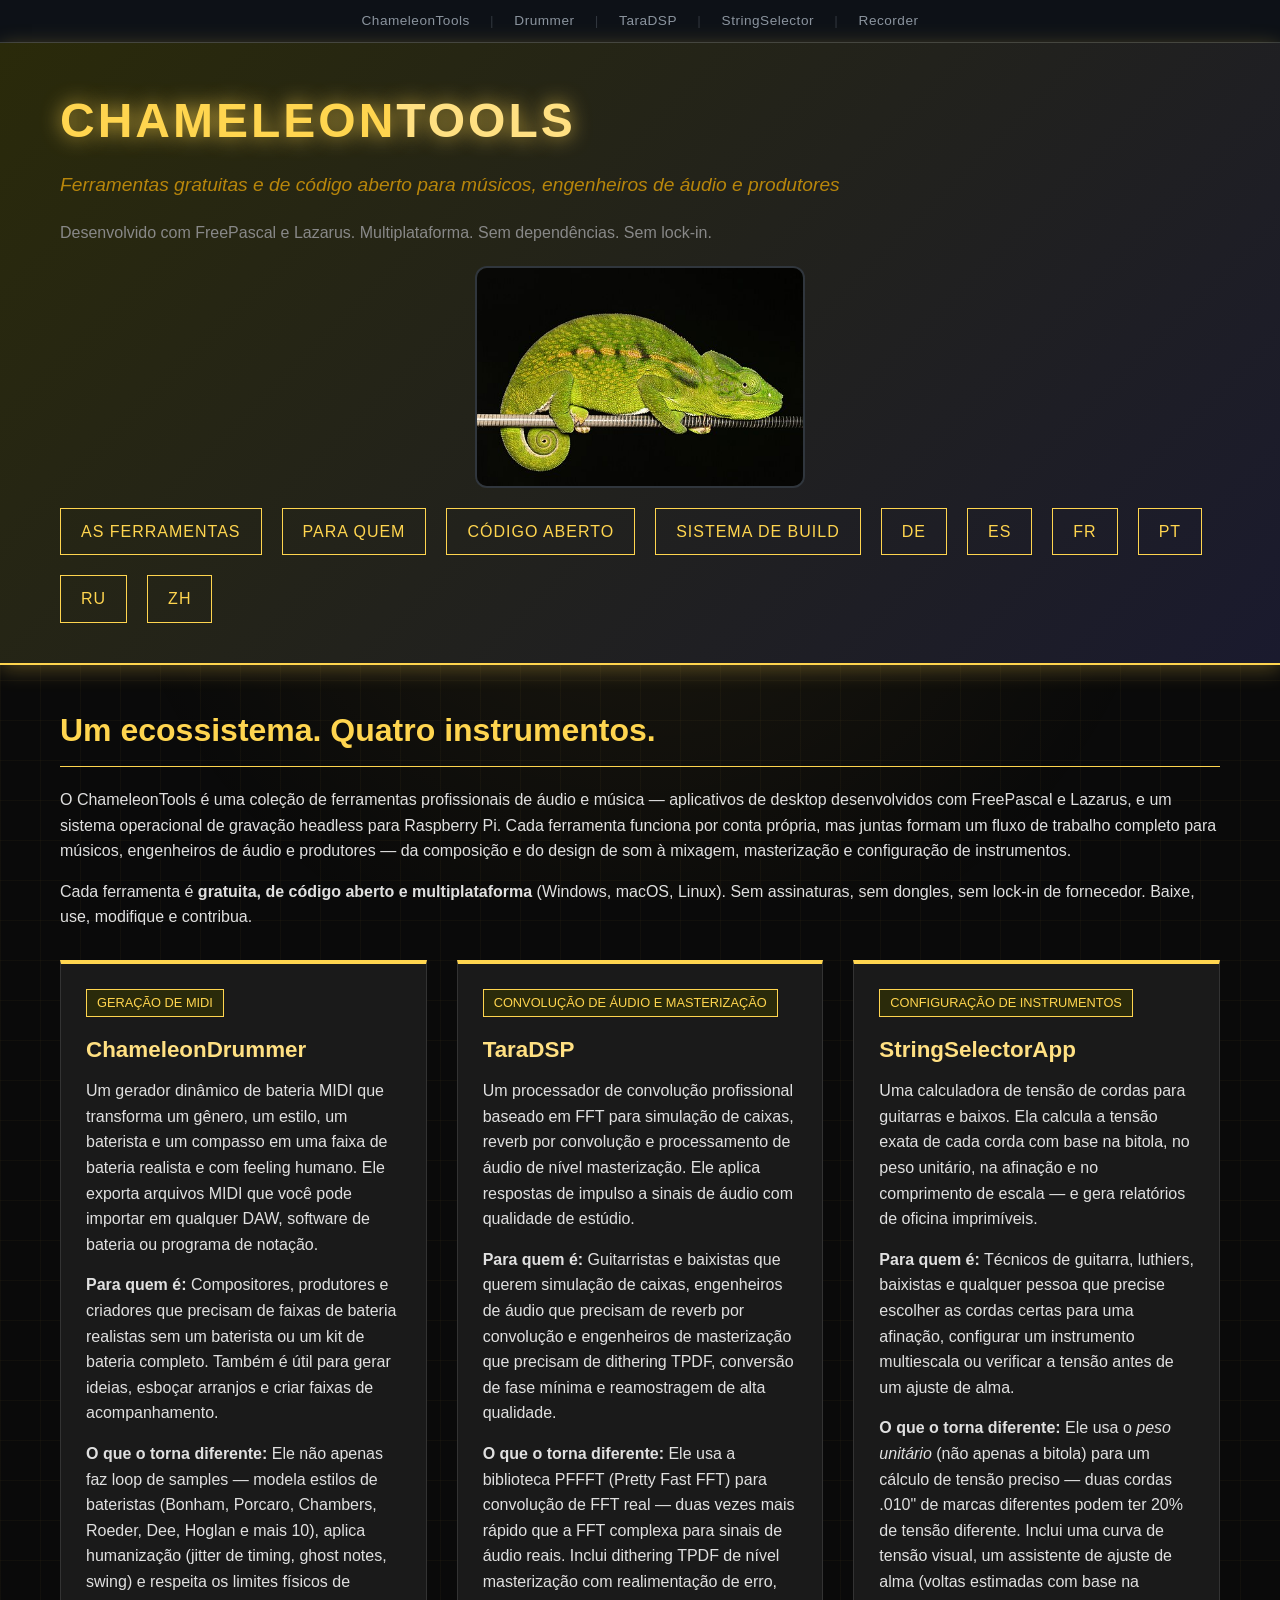
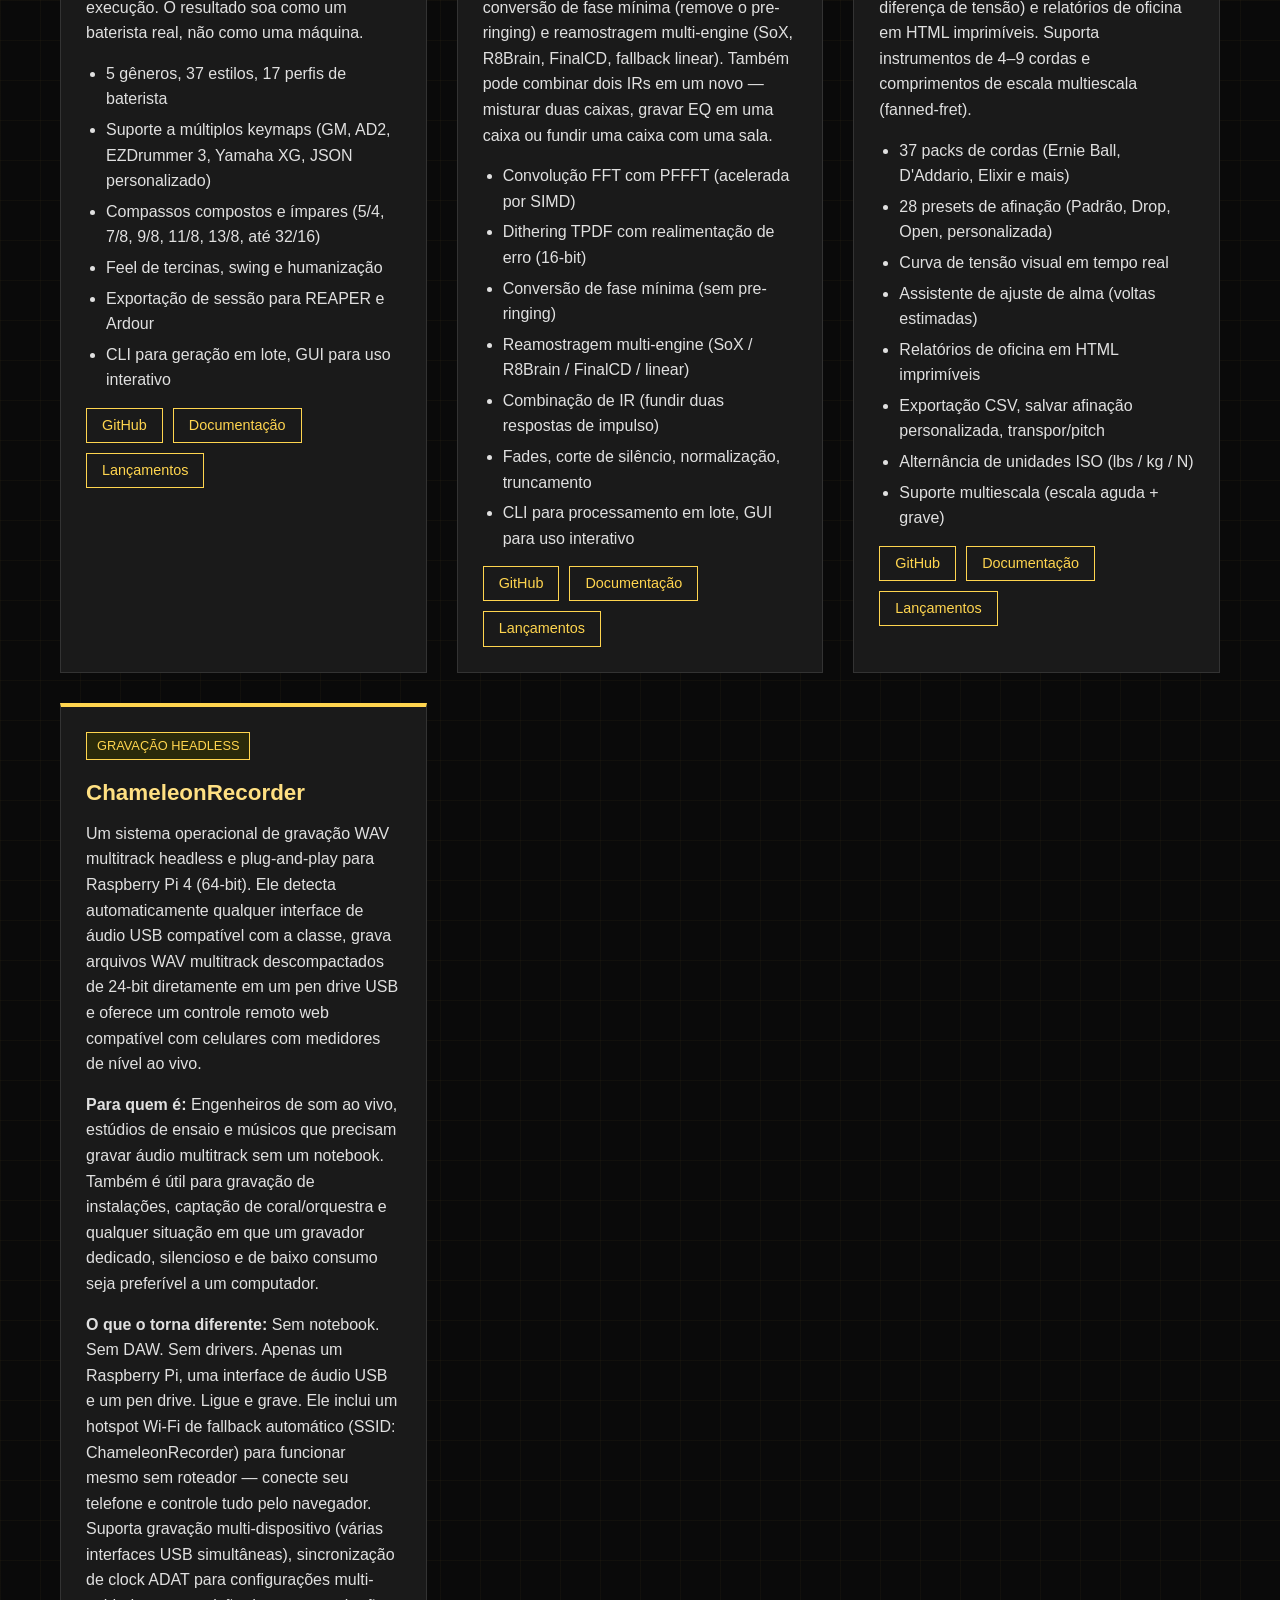
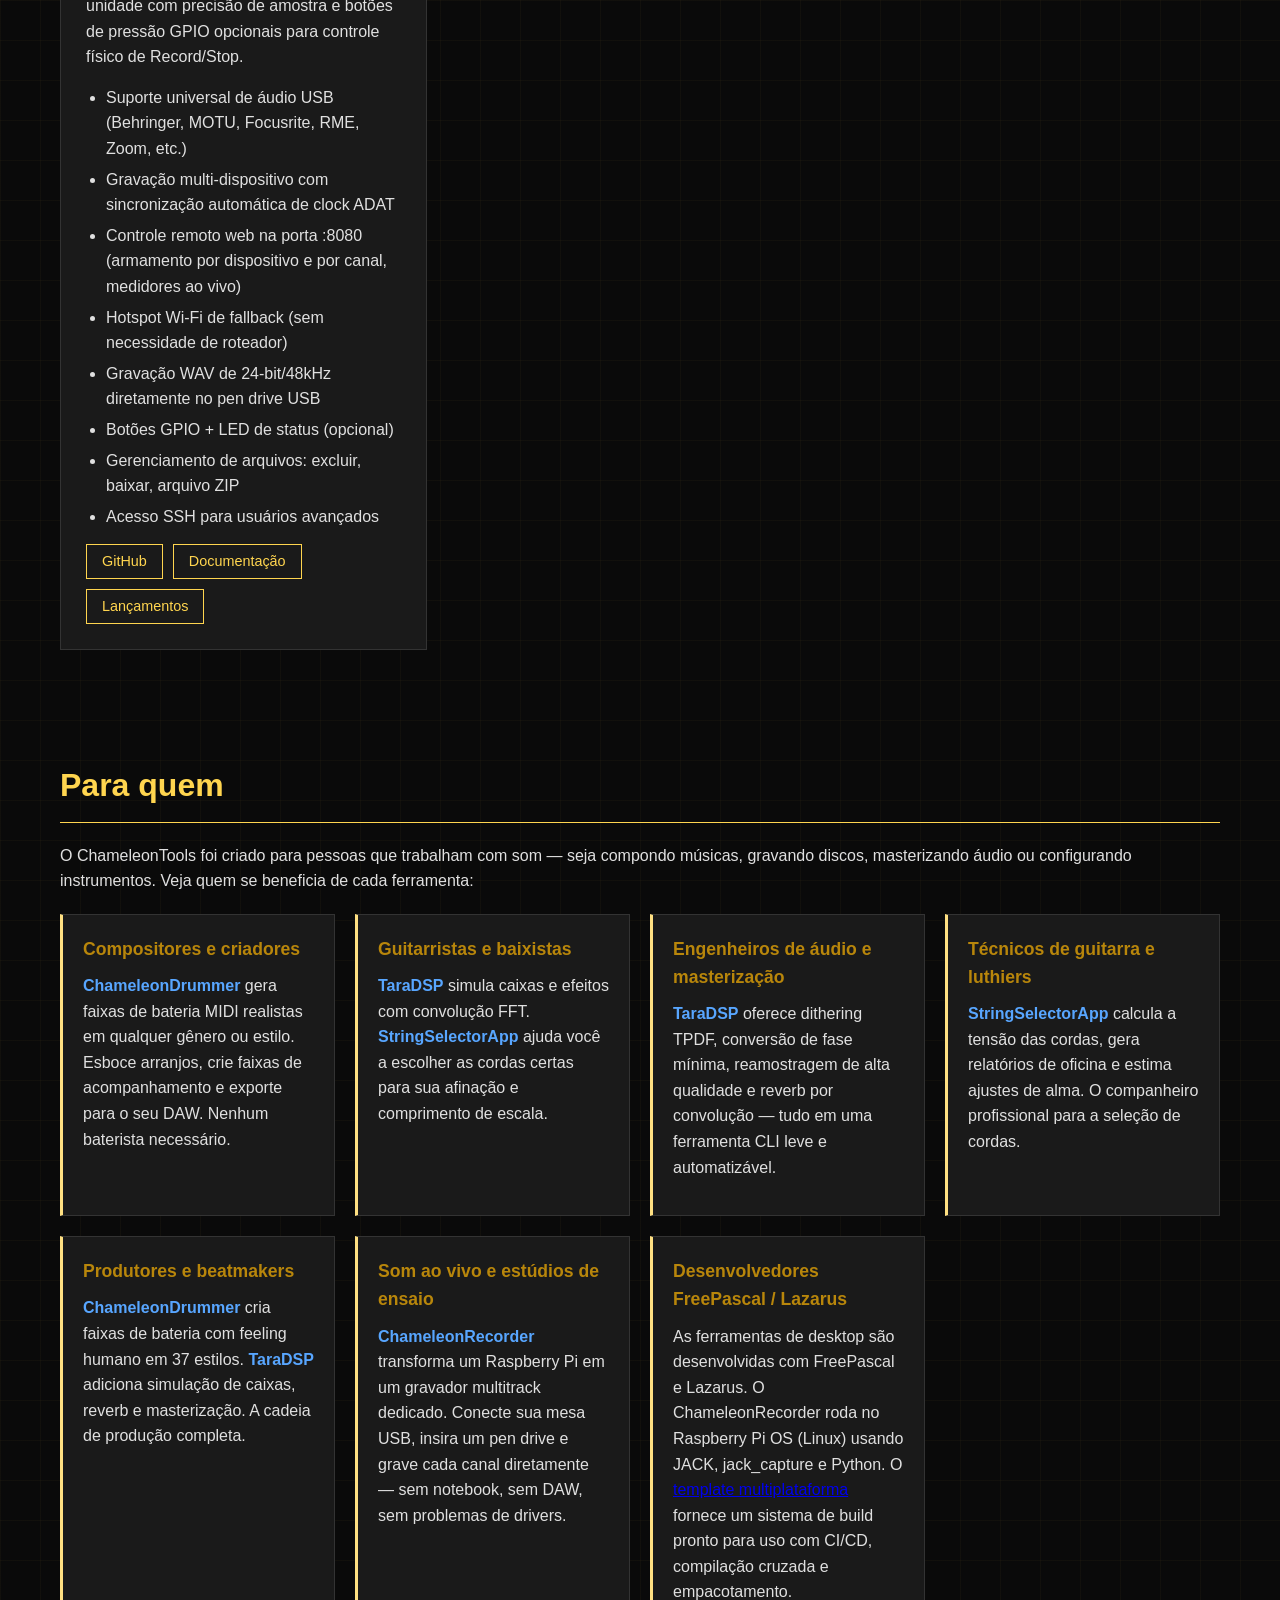
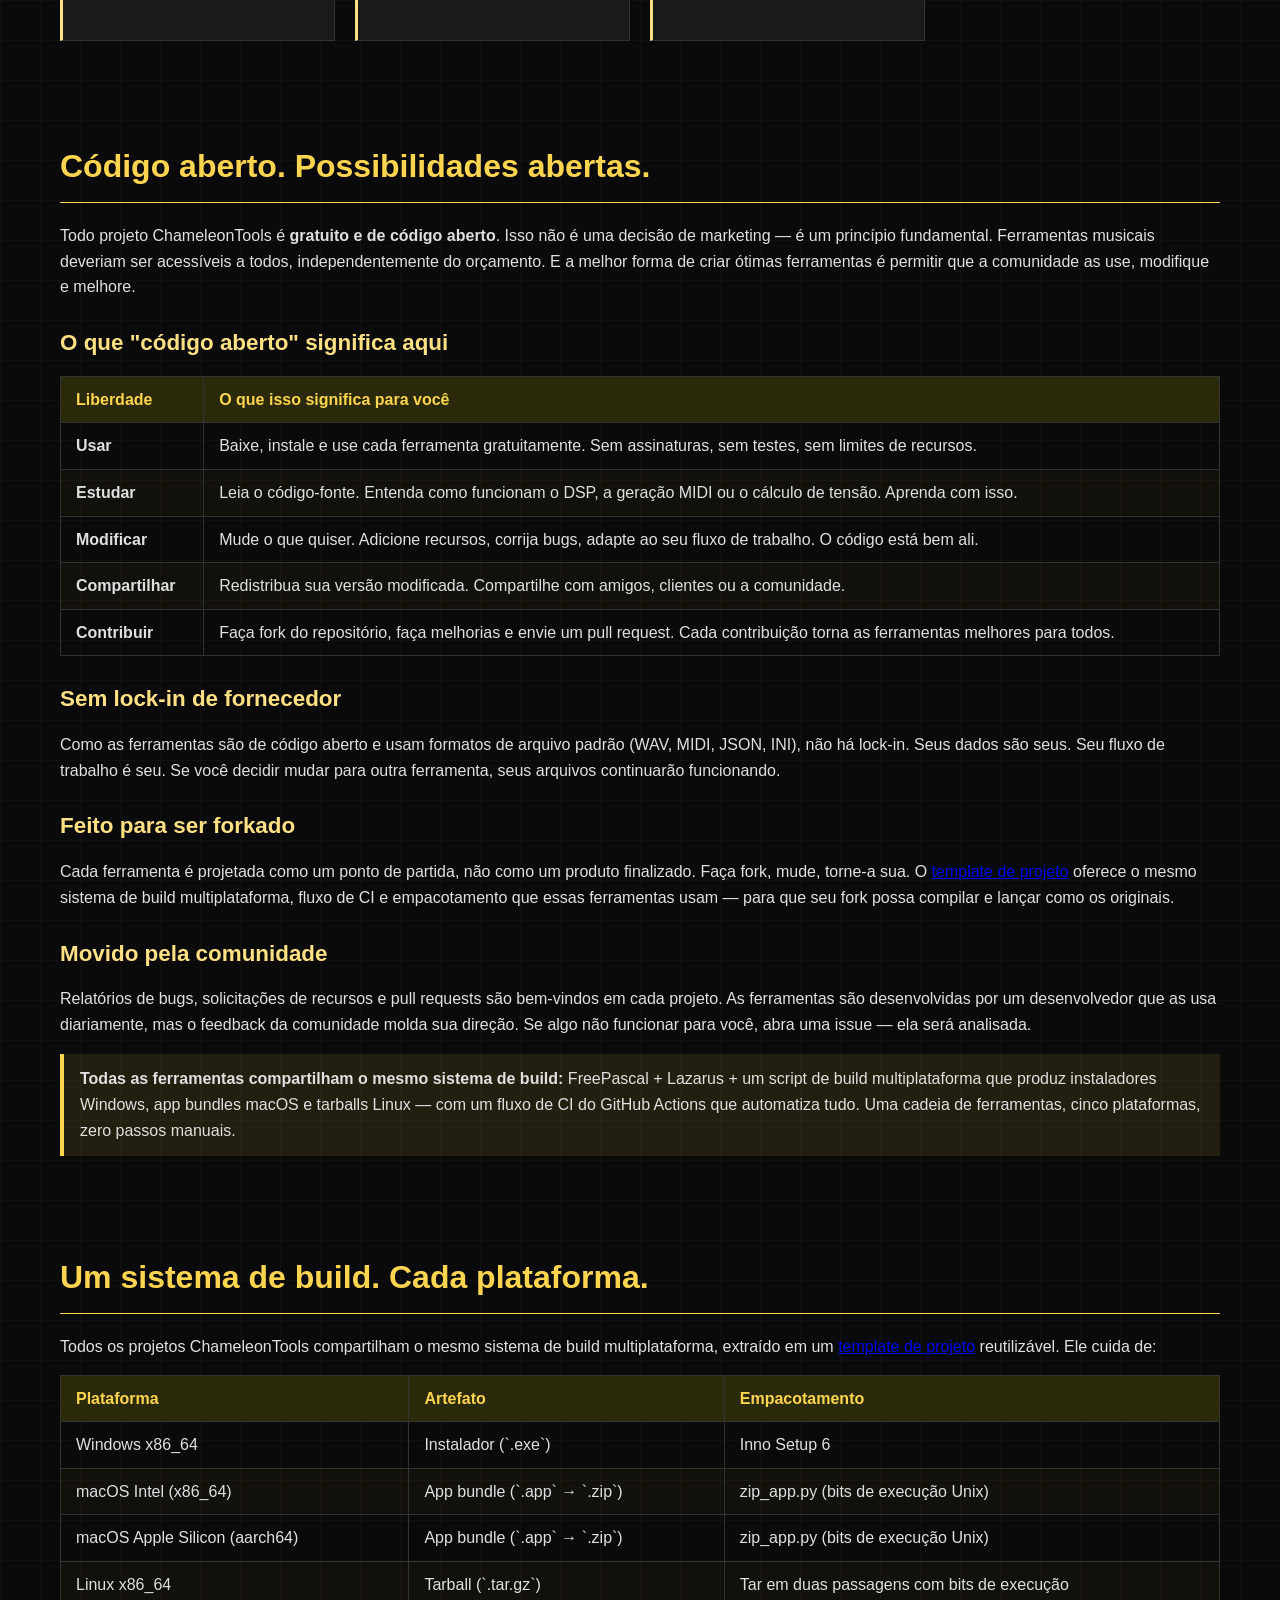
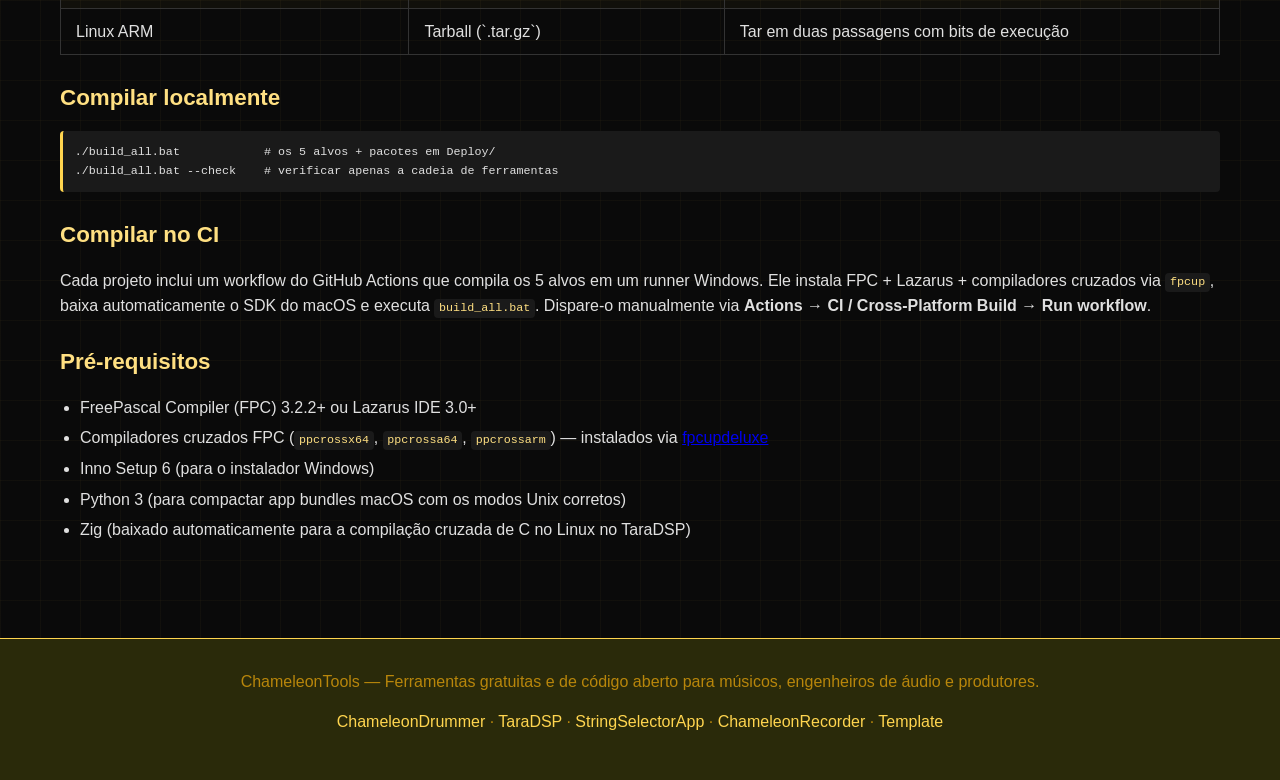
<file: docs/pt/index.html>
<!DOCTYPE html>
<html lang="pt">
<head>
<meta charset="UTF-8">
<meta name="viewport" content="width=device-width, initial-scale=1.0">
<title>ChameleonTools — Ferramentas gratuitas e de código aberto para músicos, engenheiros de áudio e produtores</title>
<link rel="stylesheet" href="../style.css">
  <style>
.crossbar {
  background: #0d1117;
  border-bottom: 1px solid #30363d;
  padding: 10px 20px;
  text-align: center;
  font-size: 0.85em;
  letter-spacing: 0.5px;
}
.crossbar a {
  color: #8b949e;
  text-decoration: none;
  padding: 4px 10px;
  transition: color 0.2s;
  font-weight: 500;
}
.crossbar a:hover {
  color: #58a6ff;
}
.crossbar-sep {
  color: #30363d;
  margin: 0 6px;
}
</style>
</head>
<body>
<div class="crossbar">
  <a href="https://smallbutfine.github.io/ChameleonTools/">ChameleonTools</a>
  <span class="crossbar-sep">|</span>
  <a href="https://smallbutfine.github.io/ChameleonDrummer/">Drummer</a>
  <span class="crossbar-sep">|</span>
  <a href="https://smallbutfine.github.io/TaraDSP/">TaraDSP</a>
  <span class="crossbar-sep">|</span>
  <a href="https://smallbutfine.github.io/stringselectorapp/">StringSelector</a>
  <span class="crossbar-sep">|</span>
  <a href="https://smallbutfine.github.io/ChameleonRecorder/">Recorder</a>
</div>


<header>
  <div class="container">
    <h1>CHAMELEON<span class="accent">TOOLS</span></h1>
    <p class="subtitle">Ferramentas gratuitas e de código aberto para músicos, engenheiros de áudio e produtores</p>
    <p class="tagline">Desenvolvido com FreePascal e Lazarus. Multiplataforma. Sem dependências. Sem lock-in.</p>
    <img src="../chameleon.jpg" alt="Belalanda Chameleon (Furcifer belalandaensis) - CC0 Public Domain" style="max-width:330px; border-radius:12px; margin:15px auto; display:block; border:2px solid #30363d;" />
    <nav>
      <a href="#tools">As ferramentas</a>
      <a href="#audience">Para quem</a>
      <a href="#opensource">Código aberto</a>
      <a href="#build">Sistema de build</a>
      <a href="https://smallbutfine.github.io/ChameleonTools/de/">DE</a>
      <a href="https://smallbutfine.github.io/ChameleonTools/es/">ES</a>
      <a href="https://smallbutfine.github.io/ChameleonTools/fr/">FR</a>
      <a href="https://smallbutfine.github.io/ChameleonTools/pt/">PT</a>
      <a href="https://smallbutfine.github.io/ChameleonTools/ru/">RU</a>
      <a href="https://smallbutfine.github.io/ChameleonTools/zh/">ZH</a>
    </nav>
  </div>
</header>

<section>
  <div class="container">
    <h2>Um ecossistema. Quatro instrumentos.</h2>
    <p>O ChameleonTools é uma coleção de ferramentas profissionais de áudio e música — aplicativos de desktop desenvolvidos com FreePascal e Lazarus, e um sistema operacional de gravação headless para Raspberry Pi. Cada ferramenta funciona por conta própria, mas juntas formam um fluxo de trabalho completo para músicos, engenheiros de áudio e produtores — da composição e do design de som à mixagem, masterização e configuração de instrumentos.</p>
    <p>Cada ferramenta é <strong>gratuita, de código aberto e multiplataforma</strong> (Windows, macOS, Linux). Sem assinaturas, sem dongles, sem lock-in de fornecedor. Baixe, use, modifique e contribua.</p>

    <div class="tool-grid">

      <div class="tool-card">
        <span class="tool-tag">GERAÇÃO DE MIDI</span>
        <h3><a href="https://smallbutfine.github.io/ChameleonDrummer/" style="color:inherit; text-decoration:none;">ChameleonDrummer</a></h3>
        <p>Um gerador dinâmico de bateria MIDI que transforma um gênero, um estilo, um baterista e um compasso em uma faixa de bateria realista e com feeling humano. Ele exporta arquivos MIDI que você pode importar em qualquer DAW, software de bateria ou programa de notação.</p>
        <p><strong>Para quem é:</strong> Compositores, produtores e criadores que precisam de faixas de bateria realistas sem um baterista ou um kit de bateria completo. Também é útil para gerar ideias, esboçar arranjos e criar faixas de acompanhamento.</p>
        <p><strong>O que o torna diferente:</strong> Ele não apenas faz loop de samples — modela estilos de bateristas (Bonham, Porcaro, Chambers, Roeder, Dee, Hoglan e mais 10), aplica humanização (jitter de timing, ghost notes, swing) e respeita os limites físicos de execução. O resultado soa como um baterista real, não como uma máquina.</p>
        <ul>
          <li>5 gêneros, 37 estilos, 17 perfis de baterista</li>
          <li>Suporte a múltiplos keymaps (GM, AD2, EZDrummer 3, Yamaha XG, JSON personalizado)</li>
          <li>Compassos compostos e ímpares (5/4, 7/8, 9/8, 11/8, 13/8, até 32/16)</li>
          <li>Feel de tercinas, swing e humanização</li>
          <li>Exportação de sessão para REAPER e Ardour</li>
          <li>CLI para geração em lote, GUI para uso interativo</li>
        </ul>
        <div class="tool-links">
          <a href="https://github.com/smallbutfine/ChameleonDrummer">GitHub</a>
          <a href="https://smallbutfine.github.io/ChameleonDrummer/">Documentação</a>
          <a href="https://github.com/smallbutfine/ChameleonDrummer/releases">Lançamentos</a>
        </div>
      </div>

      <div class="tool-card">
        <span class="tool-tag">CONVOLUÇÃO DE ÁUDIO E MASTERIZAÇÃO</span>
        <h3><a href="https://smallbutfine.github.io/TaraDSP/" style="color:inherit; text-decoration:none;">TaraDSP</a></h3>
        <p>Um processador de convolução profissional baseado em FFT para simulação de caixas, reverb por convolução e processamento de áudio de nível masterização. Ele aplica respostas de impulso a sinais de áudio com qualidade de estúdio.</p>
        <p><strong>Para quem é:</strong> Guitarristas e baixistas que querem simulação de caixas, engenheiros de áudio que precisam de reverb por convolução e engenheiros de masterização que precisam de dithering TPDF, conversão de fase mínima e reamostragem de alta qualidade.</p>
        <p><strong>O que o torna diferente:</strong> Ele usa a biblioteca PFFFT (Pretty Fast FFT) para convolução de FFT real — duas vezes mais rápido que a FFT complexa para sinais de áudio reais. Inclui dithering TPDF de nível masterização com realimentação de erro, conversão de fase mínima (remove o pre-ringing) e reamostragem multi-engine (SoX, R8Brain, FinalCD, fallback linear). Também pode combinar dois IRs em um novo — misturar duas caixas, gravar EQ em uma caixa ou fundir uma caixa com uma sala.</p>
        <ul>
          <li>Convolução FFT com PFFFT (acelerada por SIMD)</li>
          <li>Dithering TPDF com realimentação de erro (16-bit)</li>
          <li>Conversão de fase mínima (sem pre-ringing)</li>
          <li>Reamostragem multi-engine (SoX / R8Brain / FinalCD / linear)</li>
          <li>Combinação de IR (fundir duas respostas de impulso)</li>
          <li>Fades, corte de silêncio, normalização, truncamento</li>
          <li>CLI para processamento em lote, GUI para uso interativo</li>
        </ul>
        <div class="tool-links">
          <a href="https://github.com/smallbutfine/TaraDSP">GitHub</a>
          <a href="https://smallbutfine.github.io/TaraDSP/">Documentação</a>
          <a href="https://github.com/smallbutfine/TaraDSP/releases">Lançamentos</a>
        </div>
      </div>

      <div class="tool-card">
        <span class="tool-tag">CONFIGURAÇÃO DE INSTRUMENTOS</span>
        <h3><a href="https://smallbutfine.github.io/stringselectorapp/" style="color:inherit; text-decoration:none;">StringSelectorApp</a></h3>
        <p>Uma calculadora de tensão de cordas para guitarras e baixos. Ela calcula a tensão exata de cada corda com base na bitola, no peso unitário, na afinação e no comprimento de escala — e gera relatórios de oficina imprimíveis.</p>
        <p><strong>Para quem é:</strong> Técnicos de guitarra, luthiers, baixistas e qualquer pessoa que precise escolher as cordas certas para uma afinação, configurar um instrumento multiescala ou verificar a tensão antes de um ajuste de alma.</p>
        <p><strong>O que o torna diferente:</strong> Ele usa o <em>peso unitário</em> (não apenas a bitola) para um cálculo de tensão preciso — duas cordas .010" de marcas diferentes podem ter 20% de tensão diferente. Inclui uma curva de tensão visual, um assistente de ajuste de alma (voltas estimadas com base na diferença de tensão) e relatórios de oficina em HTML imprimíveis. Suporta instrumentos de 4–9 cordas e comprimentos de escala multiescala (fanned-fret).</p>
        <ul>
          <li>37 packs de cordas (Ernie Ball, D'Addario, Elixir e mais)</li>
          <li>28 presets de afinação (Padrão, Drop, Open, personalizada)</li>
          <li>Curva de tensão visual em tempo real</li>
          <li>Assistente de ajuste de alma (voltas estimadas)</li>
          <li>Relatórios de oficina em HTML imprimíveis</li>
          <li>Exportação CSV, salvar afinação personalizada, transpor/pitch</li>
          <li>Alternância de unidades ISO (lbs / kg / N)</li>
          <li>Suporte multiescala (escala aguda + grave)</li>
        </ul>
        <div class="tool-links">
          <a href="https://github.com/smallbutfine/stringselectorapp">GitHub</a>
          <a href="https://smallbutfine.github.io/stringselectorapp/">Documentação</a>
          <a href="https://github.com/smallbutfine/stringselectorapp/releases">Lançamentos</a>
        </div>
      </div>


      <div class="tool-card">
        <span class="tool-tag">GRAVAÇÃO HEADLESS</span>
        <h3><a href="https://smallbutfine.github.io/ChameleonRecorder/" style="color:inherit; text-decoration:none;">ChameleonRecorder</a></h3>
        <p>Um sistema operacional de gravação WAV multitrack headless e plug-and-play para Raspberry Pi 4 (64-bit). Ele detecta automaticamente qualquer interface de áudio USB compatível com a classe, grava arquivos WAV multitrack descompactados de 24-bit diretamente em um pen drive USB e oferece um controle remoto web compatível com celulares com medidores de nível ao vivo.</p>
        <p><strong>Para quem é:</strong> Engenheiros de som ao vivo, estúdios de ensaio e músicos que precisam gravar áudio multitrack sem um notebook. Também é útil para gravação de instalações, captação de coral/orquestra e qualquer situação em que um gravador dedicado, silencioso e de baixo consumo seja preferível a um computador.</p>
        <p><strong>O que o torna diferente:</strong> Sem notebook. Sem DAW. Sem drivers. Apenas um Raspberry Pi, uma interface de áudio USB e um pen drive. Ligue e grave. Ele inclui um hotspot Wi-Fi de fallback automático (SSID: ChameleonRecorder) para funcionar mesmo sem roteador — conecte seu telefone e controle tudo pelo navegador. Suporta gravação multi-dispositivo (várias interfaces USB simultâneas), sincronização de clock ADAT para configurações multi-unidade com precisão de amostra e botões de pressão GPIO opcionais para controle físico de Record/Stop.</p>
        <ul>
          <li>Suporte universal de áudio USB (Behringer, MOTU, Focusrite, RME, Zoom, etc.)</li>
          <li>Gravação multi-dispositivo com sincronização automática de clock ADAT</li>
          <li>Controle remoto web na porta :8080 (armamento por dispositivo e por canal, medidores ao vivo)</li>
          <li>Hotspot Wi-Fi de fallback (sem necessidade de roteador)</li>
          <li>Gravação WAV de 24-bit/48kHz diretamente no pen drive USB</li>
          <li>Botões GPIO + LED de status (opcional)</li>
          <li>Gerenciamento de arquivos: excluir, baixar, arquivo ZIP</li>
          <li>Acesso SSH para usuários avançados</li>
        </ul>
        <div class="tool-links">
          <a href="https://github.com/smallbutfine/ChameleonRecorder">GitHub</a>
          <a href="https://smallbutfine.github.io/ChameleonRecorder/">Documentação</a>
          <a href="https://github.com/smallbutfine/ChameleonRecorder/releases">Lançamentos</a>
        </div>
      </div>

    </div>
  </div>
</section>

<section id="audience">
  <div class="container">
    <h2>Para quem</h2>
    <p>O ChameleonTools foi criado para pessoas que trabalham com som — seja compondo músicas, gravando discos, masterizando áudio ou configurando instrumentos. Veja quem se beneficia de cada ferramenta:</p>

    <div class="audience-grid">
      <div class="audience-card">
        <h4>Compositores e criadores</h4>
        <p><strong><a href="https://smallbutfine.github.io/ChameleonDrummer/" style="color:#58a6ff; text-decoration:none;">ChameleonDrummer</a></strong> gera faixas de bateria MIDI realistas em qualquer gênero ou estilo. Esboce arranjos, crie faixas de acompanhamento e exporte para o seu DAW. Nenhum baterista necessário.</p>
      </div>
      <div class="audience-card">
        <h4>Guitarristas e baixistas</h4>
        <p><strong><a href="https://smallbutfine.github.io/TaraDSP/" style="color:#58a6ff; text-decoration:none;">TaraDSP</a></strong> simula caixas e efeitos com convolução FFT. <strong><a href="https://smallbutfine.github.io/stringselectorapp/" style="color:#58a6ff; text-decoration:none;">StringSelectorApp</a></strong> ajuda você a escolher as cordas certas para sua afinação e comprimento de escala.</p>
      </div>
      <div class="audience-card">
        <h4>Engenheiros de áudio e masterização</h4>
        <p><strong><a href="https://smallbutfine.github.io/TaraDSP/" style="color:#58a6ff; text-decoration:none;">TaraDSP</a></strong> oferece dithering TPDF, conversão de fase mínima, reamostragem de alta qualidade e reverb por convolução — tudo em uma ferramenta CLI leve e automatizável.</p>
      </div>
      <div class="audience-card">
        <h4>Técnicos de guitarra e luthiers</h4>
        <p><strong><a href="https://smallbutfine.github.io/stringselectorapp/" style="color:#58a6ff; text-decoration:none;">StringSelectorApp</a></strong> calcula a tensão das cordas, gera relatórios de oficina e estima ajustes de alma. O companheiro profissional para a seleção de cordas.</p>
      </div>
      <div class="audience-card">
        <h4>Produtores e beatmakers</h4>
        <p><strong><a href="https://smallbutfine.github.io/ChameleonDrummer/" style="color:#58a6ff; text-decoration:none;">ChameleonDrummer</a></strong> cria faixas de bateria com feeling humano em 37 estilos. <strong><a href="https://smallbutfine.github.io/TaraDSP/" style="color:#58a6ff; text-decoration:none;">TaraDSP</a></strong> adiciona simulação de caixas, reverb e masterização. A cadeia de produção completa.</p>
      </div>
      <div class="audience-card">
        <h4>Som ao vivo e estúdios de ensaio</h4>
        <p><strong><a href="https://smallbutfine.github.io/ChameleonRecorder/" style="color:#58a6ff; text-decoration:none;">ChameleonRecorder</a></strong> transforma um Raspberry Pi em um gravador multitrack dedicado. Conecte sua mesa USB, insira um pen drive e grave cada canal diretamente — sem notebook, sem DAW, sem problemas de drivers.</p>
      </div>
      <div class="audience-card">
        <h4>Desenvolvedores FreePascal / Lazarus</h4>
        <p>As ferramentas de desktop são desenvolvidas com FreePascal e Lazarus. O ChameleonRecorder roda no Raspberry Pi OS (Linux) usando JACK, jack_capture e Python. O <a href="https://github.com/smallbutfine/fpc-lazarus-multiplatform-template">template multiplataforma</a> fornece um sistema de build pronto para uso com CI/CD, compilação cruzada e empacotamento.</p>
      </div>
    </div>
  </div>
</section>

<section id="opensource">
  <div class="container">
    <h2>Código aberto. Possibilidades abertas.</h2>
    <p>Todo projeto ChameleonTools é <strong>gratuito e de código aberto</strong>. Isso não é uma decisão de marketing — é um princípio fundamental. Ferramentas musicais deveriam ser acessíveis a todos, independentemente do orçamento. E a melhor forma de criar ótimas ferramentas é permitir que a comunidade as use, modifique e melhore.</p>

    <h3>O que "código aberto" significa aqui</h3>
    <table>
      <thead><tr><th>Liberdade</th><th>O que isso significa para você</th></tr></thead>
      <tbody>
        <tr><td><strong>Usar</strong></td><td>Baixe, instale e use cada ferramenta gratuitamente. Sem assinaturas, sem testes, sem limites de recursos.</td></tr>
        <tr><td><strong>Estudar</strong></td><td>Leia o código-fonte. Entenda como funcionam o DSP, a geração MIDI ou o cálculo de tensão. Aprenda com isso.</td></tr>
        <tr><td><strong>Modificar</strong></td><td>Mude o que quiser. Adicione recursos, corrija bugs, adapte ao seu fluxo de trabalho. O código está bem ali.</td></tr>
        <tr><td><strong>Compartilhar</strong></td><td>Redistribua sua versão modificada. Compartilhe com amigos, clientes ou a comunidade.</td></tr>
        <tr><td><strong>Contribuir</strong></td><td>Faça fork do repositório, faça melhorias e envie um pull request. Cada contribuição torna as ferramentas melhores para todos.</td></tr>
      </tbody>
    </table>

    <h3>Sem lock-in de fornecedor</h3>
    <p>Como as ferramentas são de código aberto e usam formatos de arquivo padrão (WAV, MIDI, JSON, INI), não há lock-in. Seus dados são seus. Seu fluxo de trabalho é seu. Se você decidir mudar para outra ferramenta, seus arquivos continuarão funcionando.</p>

    <h3>Feito para ser forkado</h3>
    <p>Cada ferramenta é projetada como um ponto de partida, não como um produto finalizado. Faça fork, mude, torne-a sua. O <a href="https://github.com/smallbutfine/fpc-lazarus-multiplatform-template">template de projeto</a> oferece o mesmo sistema de build multiplataforma, fluxo de CI e empacotamento que essas ferramentas usam — para que seu fork possa compilar e lançar como os originais.</p>

    <h3>Movido pela comunidade</h3>
    <p>Relatórios de bugs, solicitações de recursos e pull requests são bem-vindos em cada projeto. As ferramentas são desenvolvidas por um desenvolvedor que as usa diariamente, mas o feedback da comunidade molda sua direção. Se algo não funcionar para você, abra uma issue — ela será analisada.</p>

    <div class="note">
      <strong>Todas as ferramentas compartilham o mesmo sistema de build:</strong> FreePascal + Lazarus + um script de build multiplataforma que produz instaladores Windows, app bundles macOS e tarballs Linux — com um fluxo de CI do GitHub Actions que automatiza tudo. Uma cadeia de ferramentas, cinco plataformas, zero passos manuais.
    </div>
  </div>
</section>

<section id="build">
  <div class="container">
    <h2>Um sistema de build. Cada plataforma.</h2>
    <p>Todos os projetos ChameleonTools compartilham o mesmo sistema de build multiplataforma, extraído em um <a href="https://github.com/smallbutfine/fpc-lazarus-multiplatform-template">template de projeto</a> reutilizável. Ele cuida de:</p>

    <table>
      <thead><tr><th>Plataforma</th><th>Artefato</th><th>Empacotamento</th></tr></thead>
      <tbody>
        <tr><td>Windows x86_64</td><td>Instalador (`.exe`)</td><td>Inno Setup 6</td></tr>
        <tr><td>macOS Intel (x86_64)</td><td>App bundle (`.app` → `.zip`)</td><td>zip_app.py (bits de execução Unix)</td></tr>
        <tr><td>macOS Apple Silicon (aarch64)</td><td>App bundle (`.app` → `.zip`)</td><td>zip_app.py (bits de execução Unix)</td></tr>
        <tr><td>Linux x86_64</td><td>Tarball (`.tar.gz`)</td><td>Tar em duas passagens com bits de execução</td></tr>
        <tr><td>Linux ARM</td><td>Tarball (`.tar.gz`)</td><td>Tar em duas passagens com bits de execução</td></tr>
      </tbody>
    </table>

    <h3>Compilar localmente</h3>
    <pre>./build_all.bat            # os 5 alvos + pacotes em Deploy/
./build_all.bat --check    # verificar apenas a cadeia de ferramentas</pre>

      <h3>Compilar no CI</h3>
    <p>Cada projeto inclui um workflow do GitHub Actions que compila os 5 alvos em um runner Windows. Ele instala FPC + Lazarus + compiladores cruzados via <code>fpcup</code>, baixa automaticamente o SDK do macOS e executa <code>build_all.bat</code>. Dispare-o manualmente via <strong>Actions → CI / Cross-Platform Build → Run workflow</strong>.</p>

    <h3>Pré-requisitos</h3>
    <ul>
      <li>FreePascal Compiler (FPC) 3.2.2+ ou Lazarus IDE 3.0+</li>
      <li>Compiladores cruzados FPC (<code>ppcrossx64</code>, <code>ppcrossa64</code>, <code>ppcrossarm</code>) — instalados via <a href="https://github.com/LongDirtyAnimAlf/fpcupdeluxe">fpcupdeluxe</a></li>
      <li>Inno Setup 6 (para o instalador Windows)</li>
      <li>Python 3 (para compactar app bundles macOS com os modos Unix corretos)</li>
      <li>Zig (baixado automaticamente para a compilação cruzada de C no Linux no TaraDSP)</li>
    </ul>
  </div>
</section>

<footer>
  <div class="container">
    <p>ChameleonTools — Ferramentas gratuitas e de código aberto para músicos, engenheiros de áudio e produtores.</p>
    <p>
      <a href="https://github.com/smallbutfine/ChameleonDrummer">ChameleonDrummer</a> ·
      <a href="https://github.com/smallbutfine/TaraDSP">TaraDSP</a> ·
      <a href="https://github.com/smallbutfine/stringselectorapp">StringSelectorApp</a> ·
      <a href="https://github.com/smallbutfine/ChameleonRecorder">ChameleonRecorder</a> ·
      <a href="https://github.com/smallbutfine/fpc-lazarus-multiplatform-template">Template</a>
    </p>
  </div>
</footer>

</body>
</html>
</file>
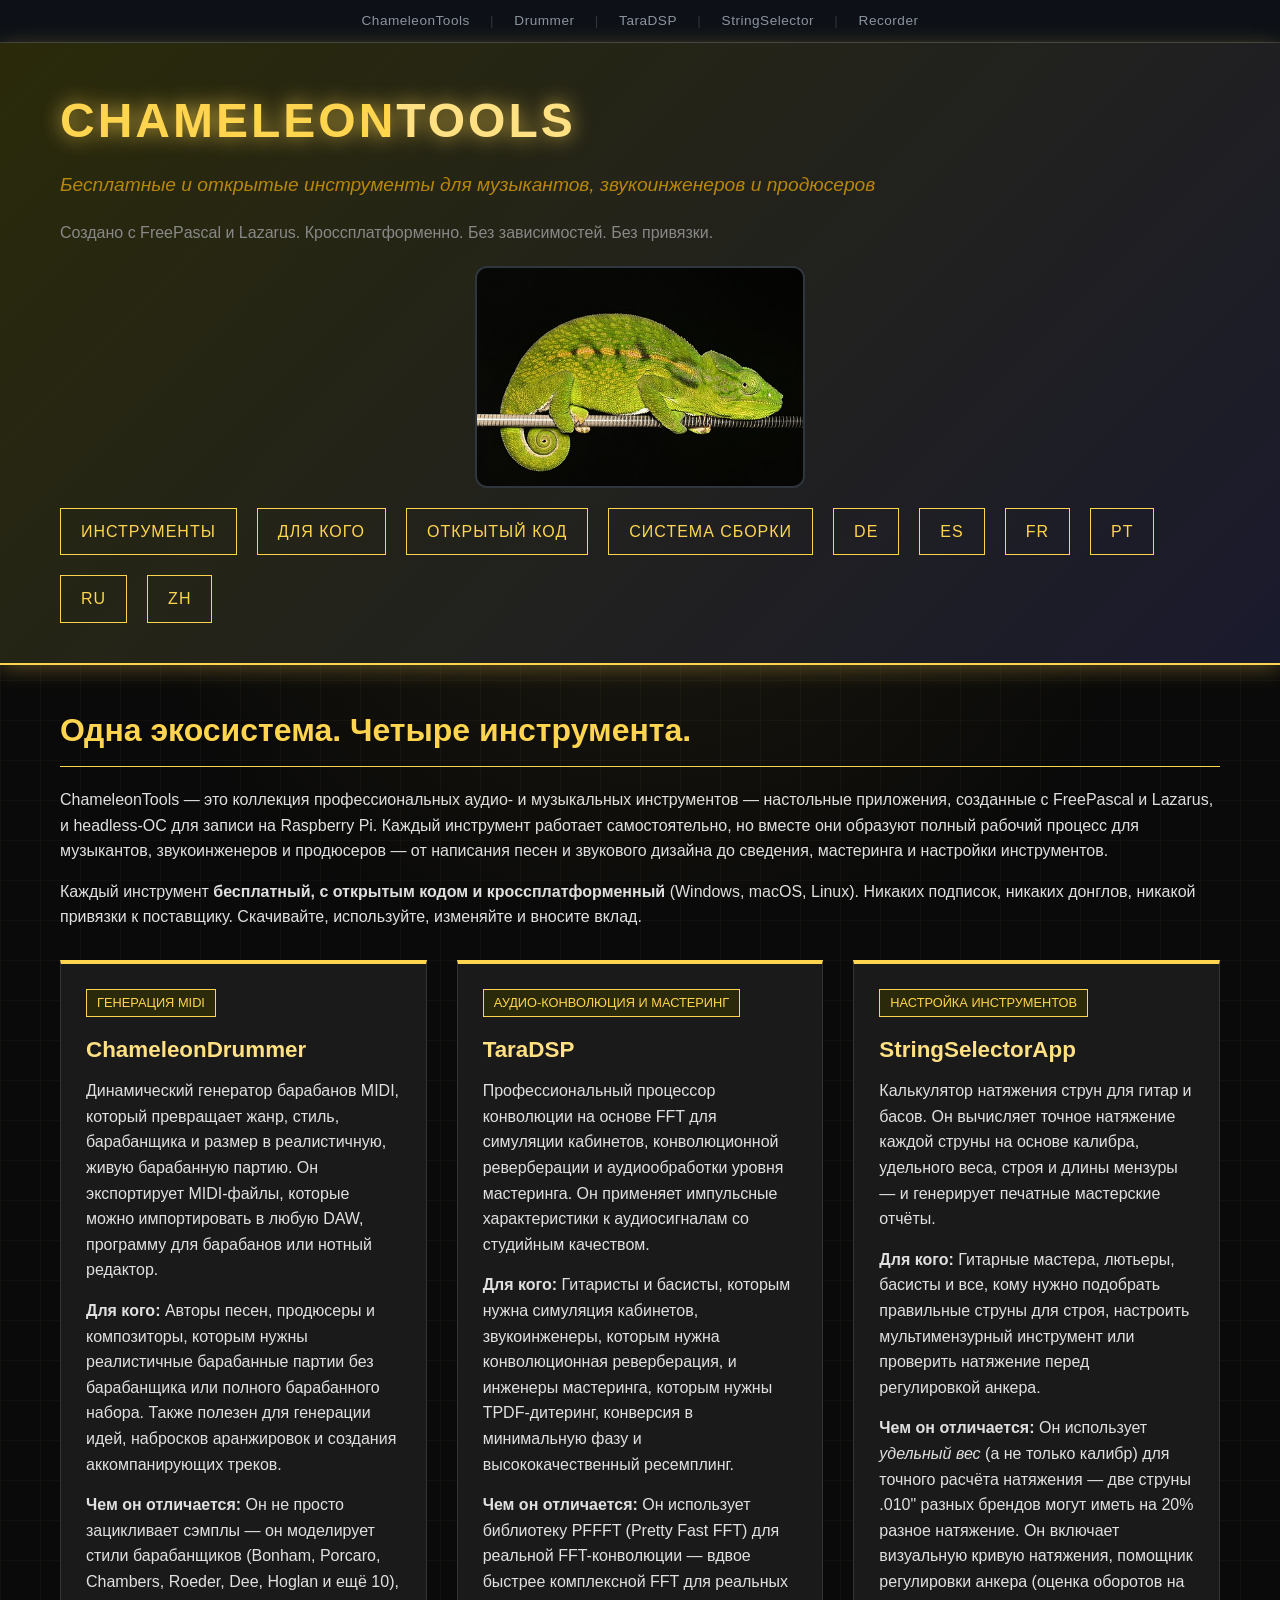
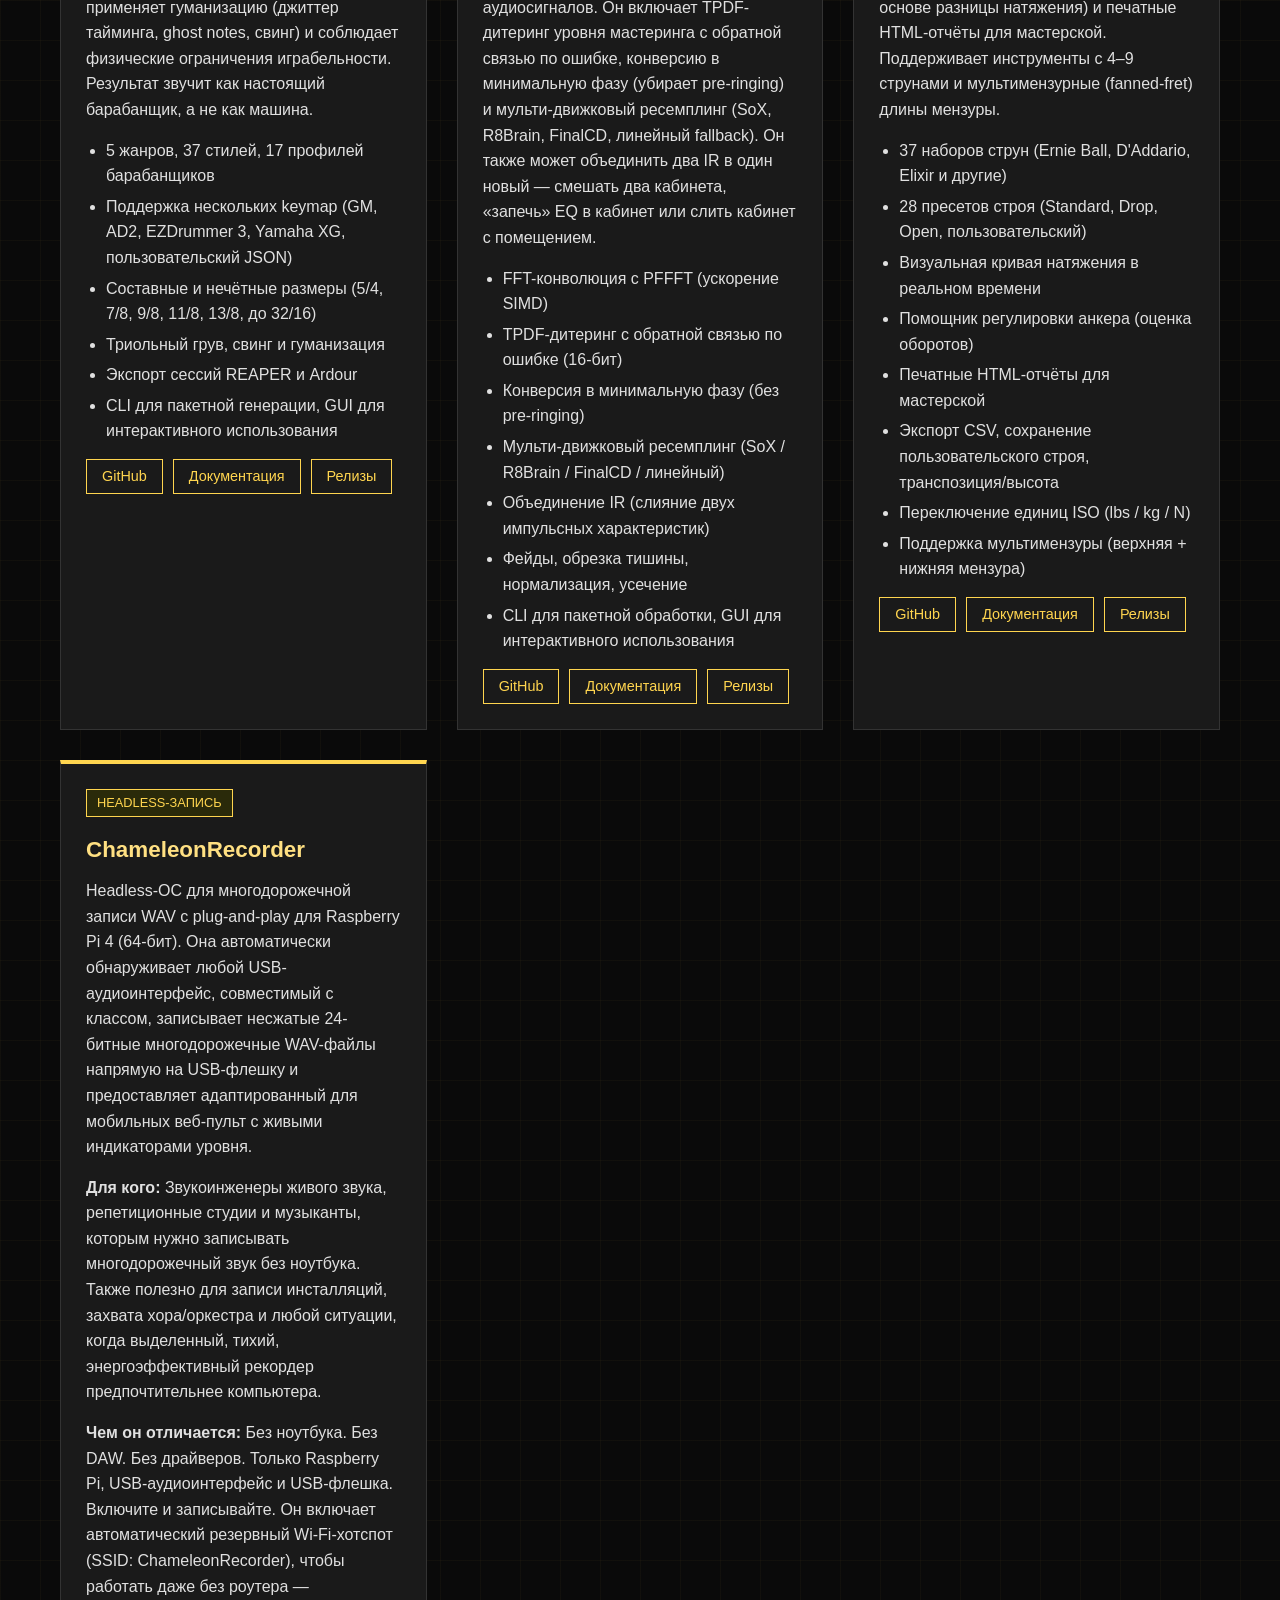
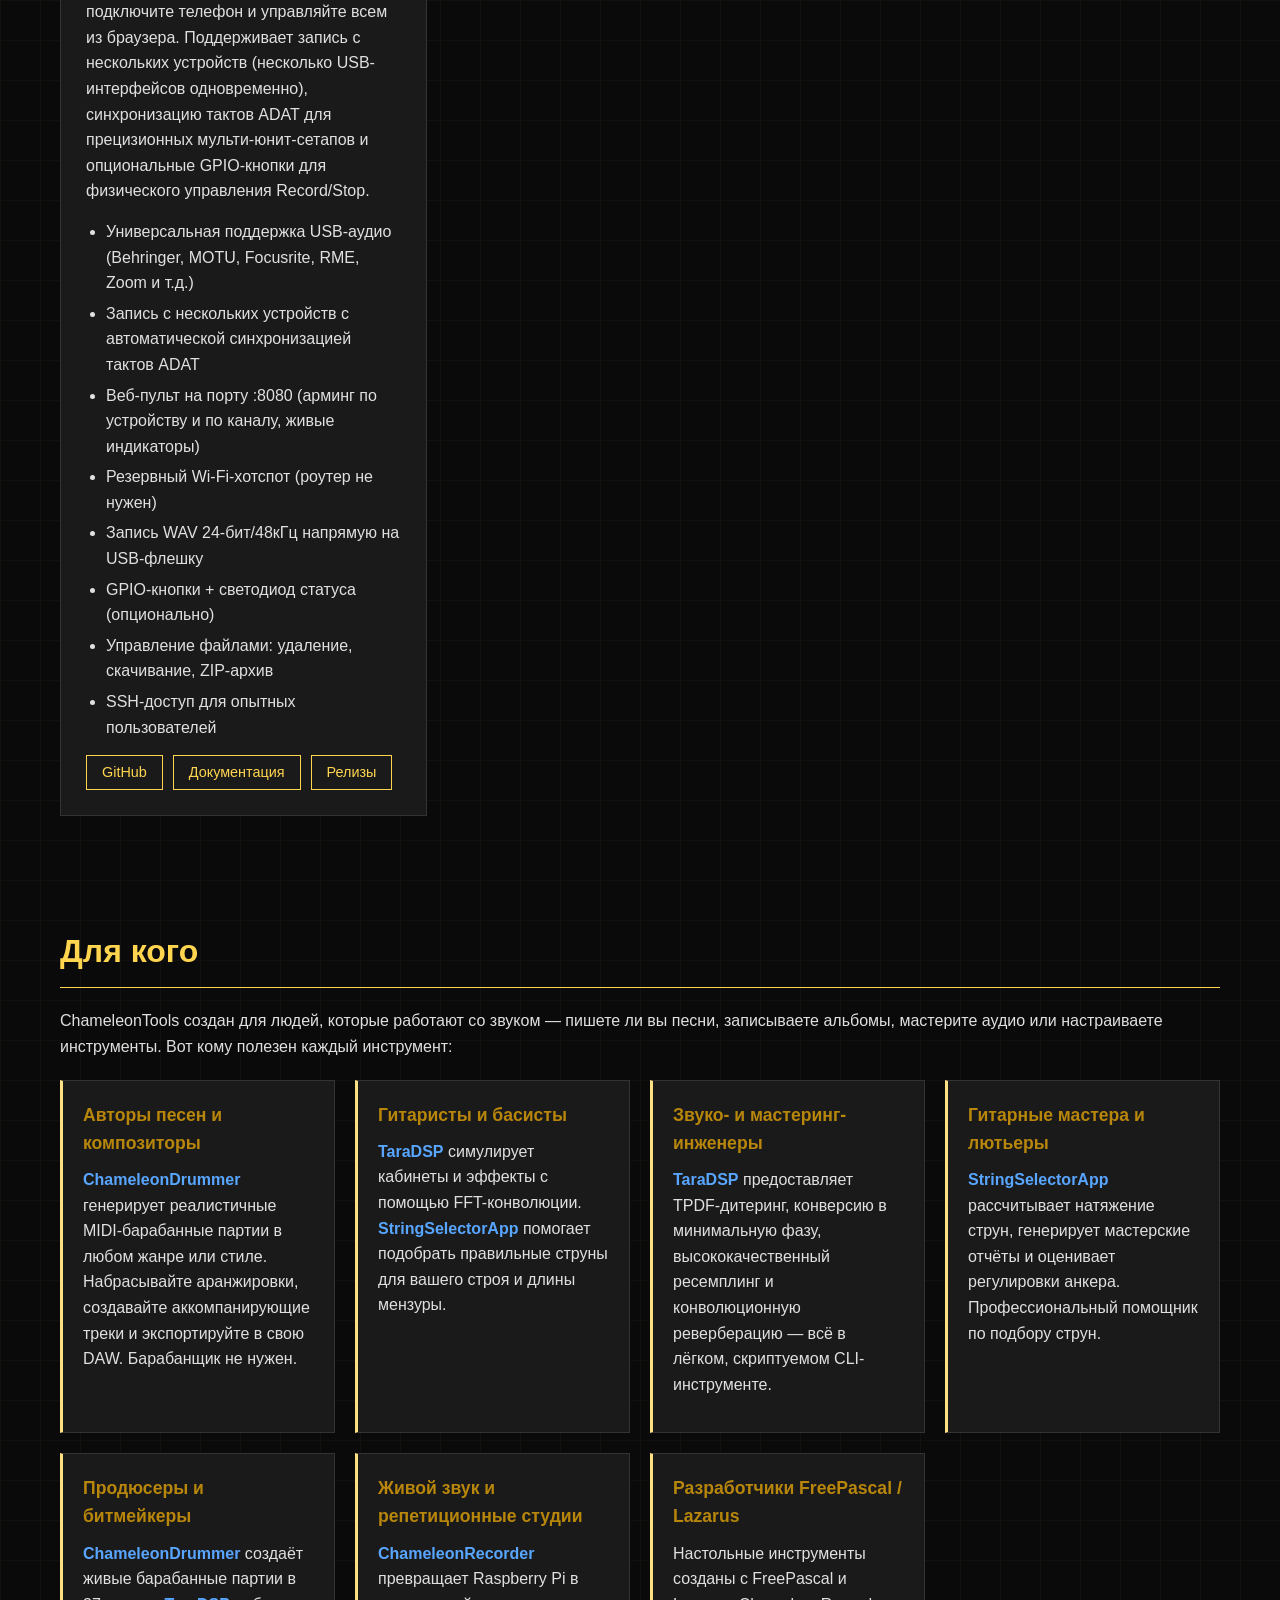
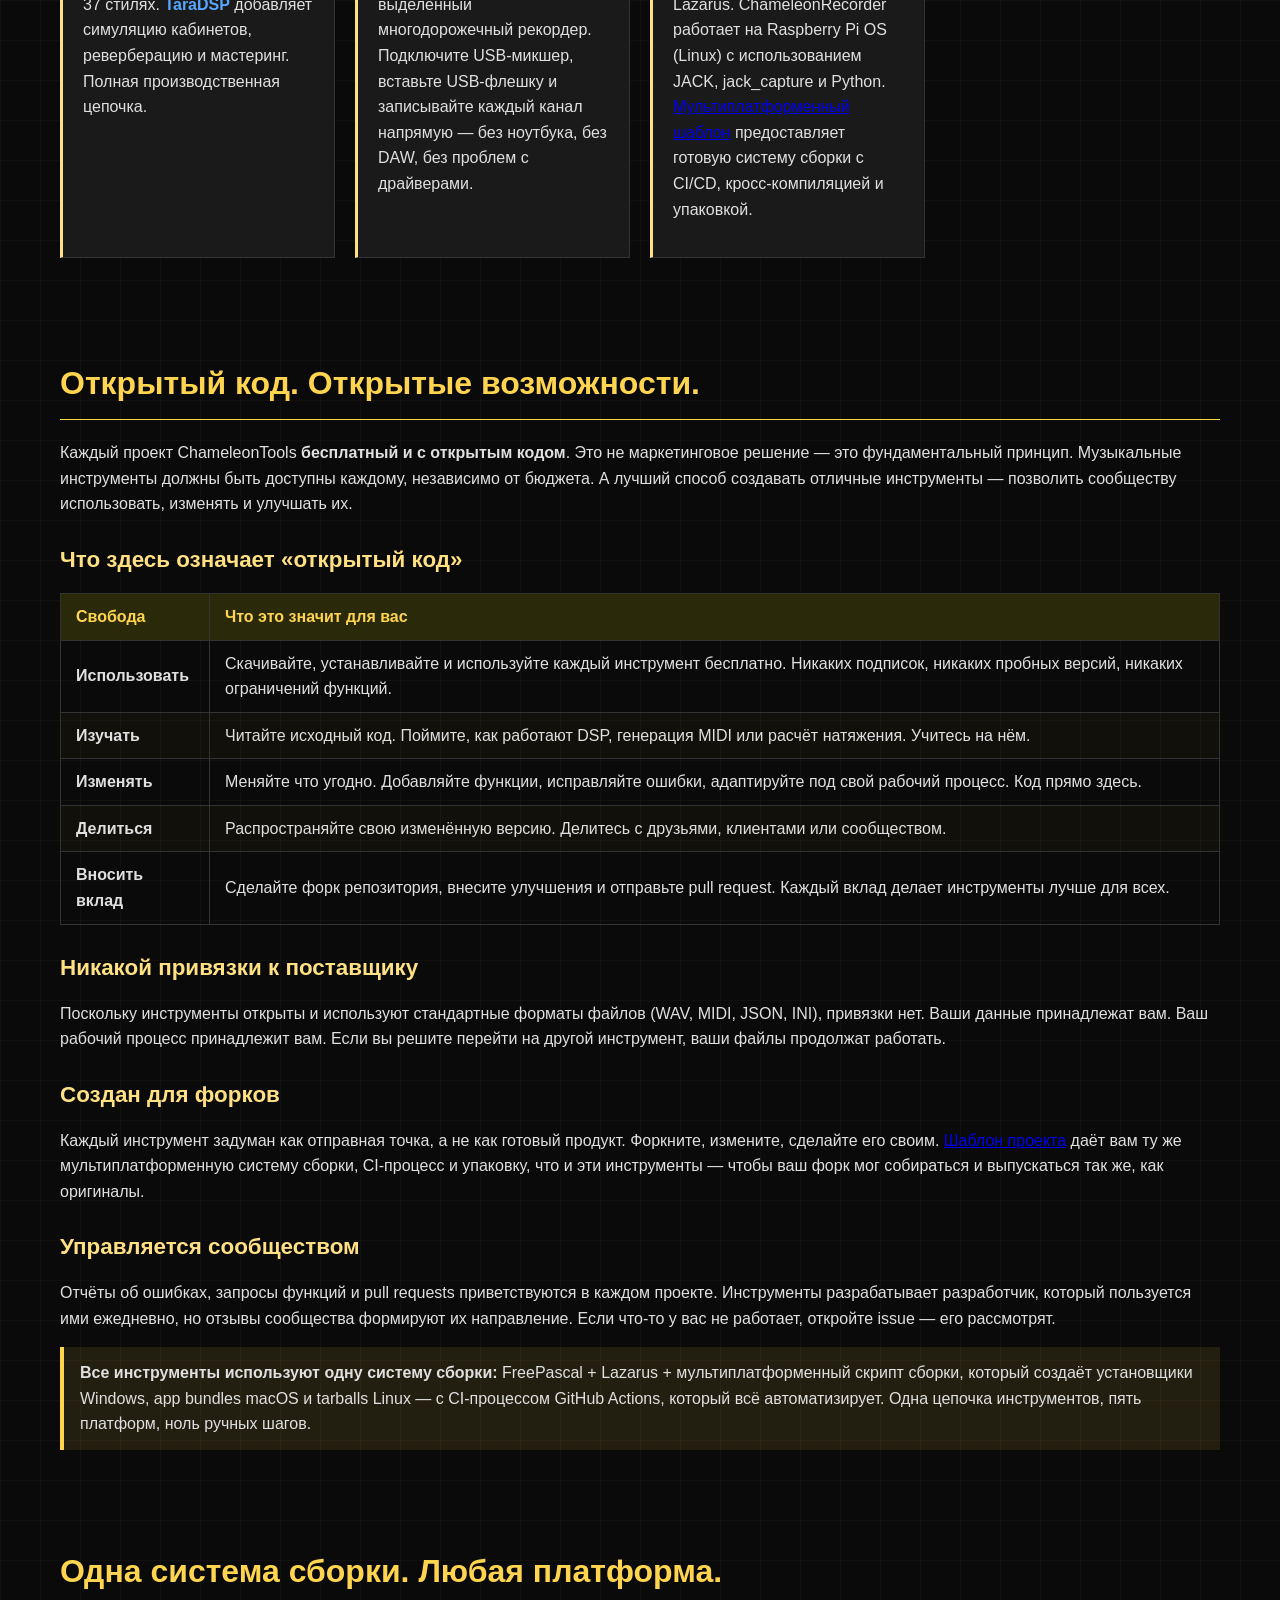
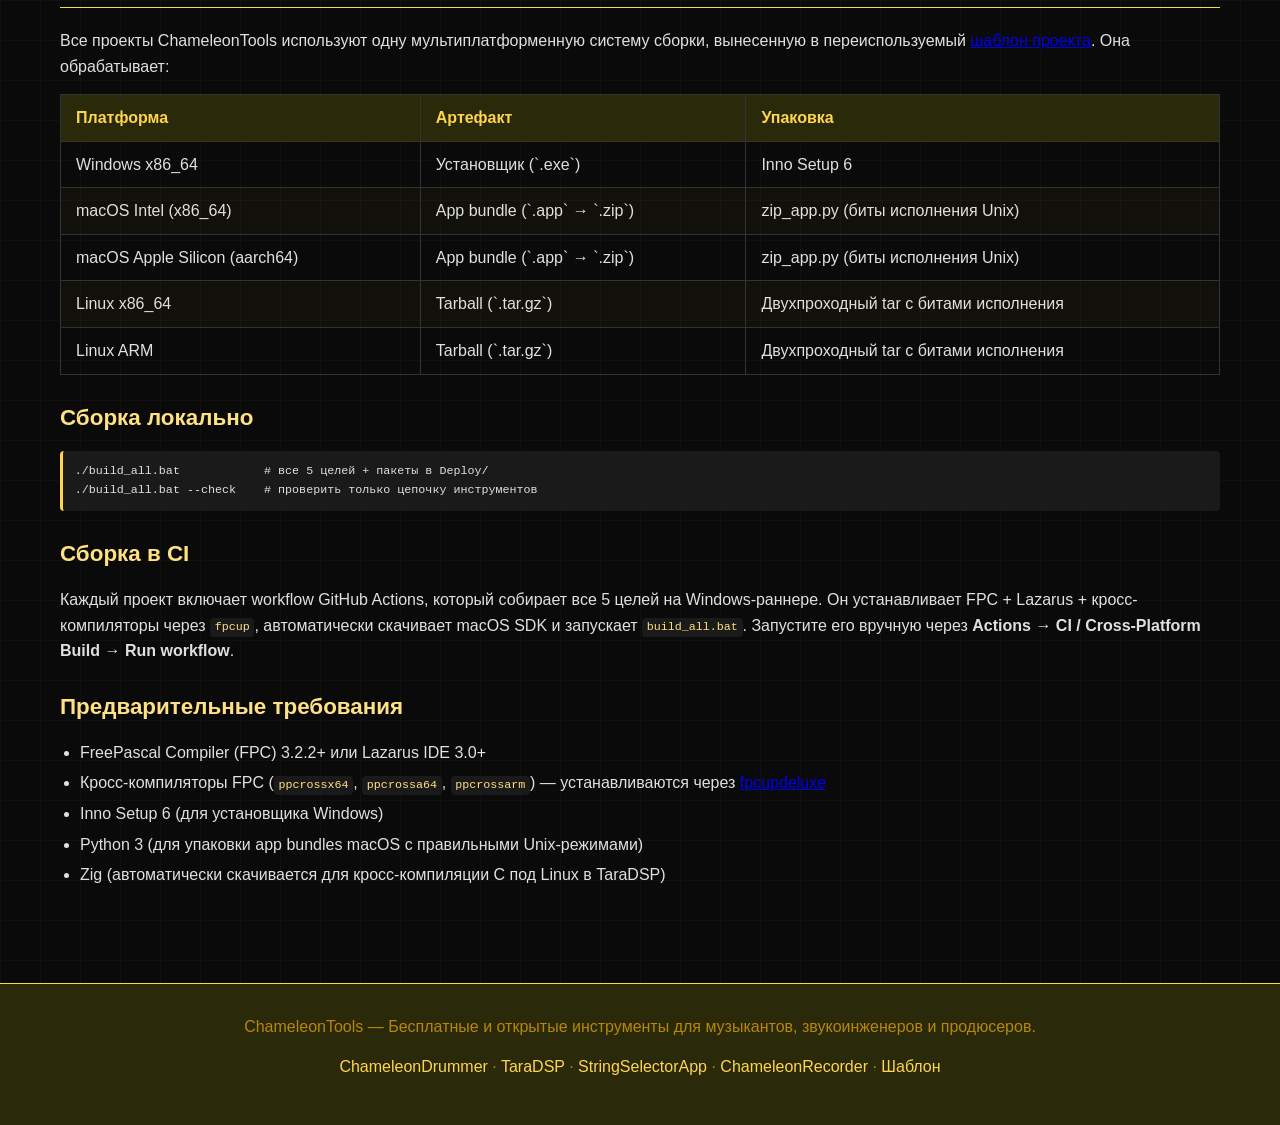
<file: docs/ru/index.html>
<!DOCTYPE html>
<html lang="ru">
<head>
<meta charset="UTF-8">
<meta name="viewport" content="width=device-width, initial-scale=1.0">
<title>ChameleonTools — Бесплатные и открытые инструменты для музыкантов, звукоинженеров и продюсеров</title>
<link rel="stylesheet" href="../style.css">
  <style>
.crossbar {
  background: #0d1117;
  border-bottom: 1px solid #30363d;
  padding: 10px 20px;
  text-align: center;
  font-size: 0.85em;
  letter-spacing: 0.5px;
}
.crossbar a {
  color: #8b949e;
  text-decoration: none;
  padding: 4px 10px;
  transition: color 0.2s;
  font-weight: 500;
}
.crossbar a:hover {
  color: #58a6ff;
}
.crossbar-sep {
  color: #30363d;
  margin: 0 6px;
}
</style>
</head>
<body>
<div class="crossbar">
  <a href="https://smallbutfine.github.io/ChameleonTools/">ChameleonTools</a>
  <span class="crossbar-sep">|</span>
  <a href="https://smallbutfine.github.io/ChameleonDrummer/">Drummer</a>
  <span class="crossbar-sep">|</span>
  <a href="https://smallbutfine.github.io/TaraDSP/">TaraDSP</a>
  <span class="crossbar-sep">|</span>
  <a href="https://smallbutfine.github.io/stringselectorapp/">StringSelector</a>
  <span class="crossbar-sep">|</span>
  <a href="https://smallbutfine.github.io/ChameleonRecorder/">Recorder</a>
</div>


<header>
  <div class="container">
    <h1>CHAMELEON<span class="accent">TOOLS</span></h1>
    <p class="subtitle">Бесплатные и открытые инструменты для музыкантов, звукоинженеров и продюсеров</p>
    <p class="tagline">Создано с FreePascal и Lazarus. Кроссплатформенно. Без зависимостей. Без привязки.</p>
    <img src="../chameleon.jpg" alt="Belalanda Chameleon (Furcifer belalandaensis) - CC0 Public Domain" style="max-width:330px; border-radius:12px; margin:15px auto; display:block; border:2px solid #30363d;" />
    <nav>
      <a href="#tools">Инструменты</a>
      <a href="#audience">Для кого</a>
      <a href="#opensource">Открытый код</a>
      <a href="#build">Система сборки</a>
      <a href="https://smallbutfine.github.io/ChameleonTools/de/">DE</a>
      <a href="https://smallbutfine.github.io/ChameleonTools/es/">ES</a>
      <a href="https://smallbutfine.github.io/ChameleonTools/fr/">FR</a>
      <a href="https://smallbutfine.github.io/ChameleonTools/pt/">PT</a>
      <a href="https://smallbutfine.github.io/ChameleonTools/ru/">RU</a>
      <a href="https://smallbutfine.github.io/ChameleonTools/zh/">ZH</a>
    </nav>
  </div>
</header>

<section>
  <div class="container">
    <h2>Одна экосистема. Четыре инструмента.</h2>
    <p>ChameleonTools — это коллекция профессиональных аудио- и музыкальных инструментов — настольные приложения, созданные с FreePascal и Lazarus, и headless-ОС для записи на Raspberry Pi. Каждый инструмент работает самостоятельно, но вместе они образуют полный рабочий процесс для музыкантов, звукоинженеров и продюсеров — от написания песен и звукового дизайна до сведения, мастеринга и настройки инструментов.</p>
    <p>Каждый инструмент <strong>бесплатный, с открытым кодом и кроссплатформенный</strong> (Windows, macOS, Linux). Никаких подписок, никаких донглов, никакой привязки к поставщику. Скачивайте, используйте, изменяйте и вносите вклад.</p>

    <div class="tool-grid">

      <div class="tool-card">
        <span class="tool-tag">ГЕНЕРАЦИЯ MIDI</span>
        <h3><a href="https://smallbutfine.github.io/ChameleonDrummer/" style="color:inherit; text-decoration:none;">ChameleonDrummer</a></h3>
        <p>Динамический генератор барабанов MIDI, который превращает жанр, стиль, барабанщика и размер в реалистичную, живую барабанную партию. Он экспортирует MIDI-файлы, которые можно импортировать в любую DAW, программу для барабанов или нотный редактор.</p>
        <p><strong>Для кого:</strong> Авторы песен, продюсеры и композиторы, которым нужны реалистичные барабанные партии без барабанщика или полного барабанного набора. Также полезен для генерации идей, набросков аранжировок и создания аккомпанирующих треков.</p>
        <p><strong>Чем он отличается:</strong> Он не просто зацикливает сэмплы — он моделирует стили барабанщиков (Bonham, Porcaro, Chambers, Roeder, Dee, Hoglan и ещё 10), применяет гуманизацию (джиттер тайминга, ghost notes, свинг) и соблюдает физические ограничения играбельности. Результат звучит как настоящий барабанщик, а не как машина.</p>
        <ul>
          <li>5 жанров, 37 стилей, 17 профилей барабанщиков</li>
          <li>Поддержка нескольких keymap (GM, AD2, EZDrummer 3, Yamaha XG, пользовательский JSON)</li>
          <li>Составные и нечётные размеры (5/4, 7/8, 9/8, 11/8, 13/8, до 32/16)</li>
          <li>Триольный грув, свинг и гуманизация</li>
          <li>Экспорт сессий REAPER и Ardour</li>
          <li>CLI для пакетной генерации, GUI для интерактивного использования</li>
        </ul>
        <div class="tool-links">
          <a href="https://github.com/smallbutfine/ChameleonDrummer">GitHub</a>
          <a href="https://smallbutfine.github.io/ChameleonDrummer/">Документация</a>
          <a href="https://github.com/smallbutfine/ChameleonDrummer/releases">Релизы</a>
        </div>
      </div>

      <div class="tool-card">
        <span class="tool-tag">АУДИО-КОНВОЛЮЦИЯ И МАСТЕРИНГ</span>
        <h3><a href="https://smallbutfine.github.io/TaraDSP/" style="color:inherit; text-decoration:none;">TaraDSP</a></h3>
        <p>Профессиональный процессор конволюции на основе FFT для симуляции кабинетов, конволюционной реверберации и аудиообработки уровня мастеринга. Он применяет импульсные характеристики к аудиосигналам со студийным качеством.</p>
        <p><strong>Для кого:</strong> Гитаристы и басисты, которым нужна симуляция кабинетов, звукоинженеры, которым нужна конволюционная реверберация, и инженеры мастеринга, которым нужны TPDF-дитеринг, конверсия в минимальную фазу и высококачественный ресемплинг.</p>
        <p><strong>Чем он отличается:</strong> Он использует библиотеку PFFFT (Pretty Fast FFT) для реальной FFT-конволюции — вдвое быстрее комплексной FFT для реальных аудиосигналов. Он включает TPDF-дитеринг уровня мастеринга с обратной связью по ошибке, конверсию в минимальную фазу (убирает pre-ringing) и мульти-движковый ресемплинг (SoX, R8Brain, FinalCD, линейный fallback). Он также может объединить два IR в один новый — смешать два кабинета, «запечь» EQ в кабинет или слить кабинет с помещением.</p>
        <ul>
          <li>FFT-конволюция с PFFFT (ускорение SIMD)</li>
          <li>TPDF-дитеринг с обратной связью по ошибке (16-бит)</li>
          <li>Конверсия в минимальную фазу (без pre-ringing)</li>
          <li>Мульти-движковый ресемплинг (SoX / R8Brain / FinalCD / линейный)</li>
          <li>Объединение IR (слияние двух импульсных характеристик)</li>
          <li>Фейды, обрезка тишины, нормализация, усечение</li>
          <li>CLI для пакетной обработки, GUI для интерактивного использования</li>
        </ul>
        <div class="tool-links">
          <a href="https://github.com/smallbutfine/TaraDSP">GitHub</a>
          <a href="https://smallbutfine.github.io/TaraDSP/">Документация</a>
          <a href="https://github.com/smallbutfine/TaraDSP/releases">Релизы</a>
        </div>
      </div>

      <div class="tool-card">
        <span class="tool-tag">НАСТРОЙКА ИНСТРУМЕНТОВ</span>
        <h3><a href="https://smallbutfine.github.io/stringselectorapp/" style="color:inherit; text-decoration:none;">StringSelectorApp</a></h3>
        <p>Калькулятор натяжения струн для гитар и басов. Он вычисляет точное натяжение каждой струны на основе калибра, удельного веса, строя и длины мензуры — и генерирует печатные мастерские отчёты.</p>
        <p><strong>Для кого:</strong> Гитарные мастера, лютьеры, басисты и все, кому нужно подобрать правильные струны для строя, настроить мультимензурный инструмент или проверить натяжение перед регулировкой анкера.</p>
        <p><strong>Чем он отличается:</strong> Он использует <em>удельный вес</em> (а не только калибр) для точного расчёта натяжения — две струны .010" разных брендов могут иметь на 20% разное натяжение. Он включает визуальную кривую натяжения, помощник регулировки анкера (оценка оборотов на основе разницы натяжения) и печатные HTML-отчёты для мастерской. Поддерживает инструменты с 4–9 струнами и мультимензурные (fanned-fret) длины мензуры.</p>
        <ul>
          <li>37 наборов струн (Ernie Ball, D'Addario, Elixir и другие)</li>
          <li>28 пресетов строя (Standard, Drop, Open, пользовательский)</li>
          <li>Визуальная кривая натяжения в реальном времени</li>
          <li>Помощник регулировки анкера (оценка оборотов)</li>
          <li>Печатные HTML-отчёты для мастерской</li>
          <li>Экспорт CSV, сохранение пользовательского строя, транспозиция/высота</li>
          <li>Переключение единиц ISO (lbs / kg / N)</li>
          <li>Поддержка мультимензуры (верхняя + нижняя мензура)</li>
        </ul>
        <div class="tool-links">
          <a href="https://github.com/smallbutfine/stringselectorapp">GitHub</a>
          <a href="https://smallbutfine.github.io/stringselectorapp/">Документация</a>
          <a href="https://github.com/smallbutfine/stringselectorapp/releases">Релизы</a>
        </div>
      </div>


      <div class="tool-card">
        <span class="tool-tag">HEADLESS-ЗАПИСЬ</span>
        <h3><a href="https://smallbutfine.github.io/ChameleonRecorder/" style="color:inherit; text-decoration:none;">ChameleonRecorder</a></h3>
        <p>Headless-ОС для многодорожечной записи WAV с plug-and-play для Raspberry Pi 4 (64-бит). Она автоматически обнаруживает любой USB-аудиоинтерфейс, совместимый с классом, записывает несжатые 24-битные многодорожечные WAV-файлы напрямую на USB-флешку и предоставляет адаптированный для мобильных веб-пульт с живыми индикаторами уровня.</p>
        <p><strong>Для кого:</strong> Звукоинженеры живого звука, репетиционные студии и музыканты, которым нужно записывать многодорожечный звук без ноутбука. Также полезно для записи инсталляций, захвата хора/оркестра и любой ситуации, когда выделенный, тихий, энергоэффективный рекордер предпочтительнее компьютера.</p>
        <p><strong>Чем он отличается:</strong> Без ноутбука. Без DAW. Без драйверов. Только Raspberry Pi, USB-аудиоинтерфейс и USB-флешка. Включите и записывайте. Он включает автоматический резервный Wi-Fi-хотспот (SSID: ChameleonRecorder), чтобы работать даже без роутера — подключите телефон и управляйте всем из браузера. Поддерживает запись с нескольких устройств (несколько USB-интерфейсов одновременно), синхронизацию тактов ADAT для прецизионных мульти-юнит-сетапов и опциональные GPIO-кнопки для физического управления Record/Stop.</p>
        <ul>
          <li>Универсальная поддержка USB-аудио (Behringer, MOTU, Focusrite, RME, Zoom и т.д.)</li>
          <li>Запись с нескольких устройств с автоматической синхронизацией тактов ADAT</li>
          <li>Веб-пульт на порту :8080 (арминг по устройству и по каналу, живые индикаторы)</li>
          <li>Резервный Wi-Fi-хотспот (роутер не нужен)</li>
          <li>Запись WAV 24-бит/48кГц напрямую на USB-флешку</li>
          <li>GPIO-кнопки + светодиод статуса (опционально)</li>
          <li>Управление файлами: удаление, скачивание, ZIP-архив</li>
          <li>SSH-доступ для опытных пользователей</li>
        </ul>
        <div class="tool-links">
          <a href="https://github.com/smallbutfine/ChameleonRecorder">GitHub</a>
          <a href="https://smallbutfine.github.io/ChameleonRecorder/">Документация</a>
          <a href="https://github.com/smallbutfine/ChameleonRecorder/releases">Релизы</a>
        </div>
      </div>

    </div>
  </div>
</section>

<section id="audience">
  <div class="container">
    <h2>Для кого</h2>
    <p>ChameleonTools создан для людей, которые работают со звуком — пишете ли вы песни, записываете альбомы, мастерите аудио или настраиваете инструменты. Вот кому полезен каждый инструмент:</p>

    <div class="audience-grid">
      <div class="audience-card">
        <h4>Авторы песен и композиторы</h4>
        <p><strong><a href="https://smallbutfine.github.io/ChameleonDrummer/" style="color:#58a6ff; text-decoration:none;">ChameleonDrummer</a></strong> генерирует реалистичные MIDI-барабанные партии в любом жанре или стиле. Набрасывайте аранжировки, создавайте аккомпанирующие треки и экспортируйте в свою DAW. Барабанщик не нужен.</p>
      </div>
      <div class="audience-card">
        <h4>Гитаристы и басисты</h4>
        <p><strong><a href="https://smallbutfine.github.io/TaraDSP/" style="color:#58a6ff; text-decoration:none;">TaraDSP</a></strong> симулирует кабинеты и эффекты с помощью FFT-конволюции. <strong><a href="https://smallbutfine.github.io/stringselectorapp/" style="color:#58a6ff; text-decoration:none;">StringSelectorApp</a></strong> помогает подобрать правильные струны для вашего строя и длины мензуры.</p>
      </div>
      <div class="audience-card">
        <h4>Звуко- и мастеринг-инженеры</h4>
        <p><strong><a href="https://smallbutfine.github.io/TaraDSP/" style="color:#58a6ff; text-decoration:none;">TaraDSP</a></strong> предоставляет TPDF-дитеринг, конверсию в минимальную фазу, высококачественный ресемплинг и конволюционную реверберацию — всё в лёгком, скриптуемом CLI-инструменте.</p>
      </div>
      <div class="audience-card">
        <h4>Гитарные мастера и лютьеры</h4>
        <p><strong><a href="https://smallbutfine.github.io/stringselectorapp/" style="color:#58a6ff; text-decoration:none;">StringSelectorApp</a></strong> рассчитывает натяжение струн, генерирует мастерские отчёты и оценивает регулировки анкера. Профессиональный помощник по подбору струн.</p>
      </div>
      <div class="audience-card">
        <h4>Продюсеры и битмейкеры</h4>
        <p><strong><a href="https://smallbutfine.github.io/ChameleonDrummer/" style="color:#58a6ff; text-decoration:none;">ChameleonDrummer</a></strong> создаёт живые барабанные партии в 37 стилях. <strong><a href="https://smallbutfine.github.io/TaraDSP/" style="color:#58a6ff; text-decoration:none;">TaraDSP</a></strong> добавляет симуляцию кабинетов, реверберацию и мастеринг. Полная производственная цепочка.</p>
      </div>
      <div class="audience-card">
        <h4>Живой звук и репетиционные студии</h4>
        <p><strong><a href="https://smallbutfine.github.io/ChameleonRecorder/" style="color:#58a6ff; text-decoration:none;">ChameleonRecorder</a></strong> превращает Raspberry Pi в выделенный многодорожечный рекордер. Подключите USB-микшер, вставьте USB-флешку и записывайте каждый канал напрямую — без ноутбука, без DAW, без проблем с драйверами.</p>
      </div>
      <div class="audience-card">
        <h4>Разработчики FreePascal / Lazarus</h4>
        <p>Настольные инструменты созданы с FreePascal и Lazarus. ChameleonRecorder работает на Raspberry Pi OS (Linux) с использованием JACK, jack_capture и Python. <a href="https://github.com/smallbutfine/fpc-lazarus-multiplatform-template">Мультиплатформенный шаблон</a> предоставляет готовую систему сборки с CI/CD, кросс-компиляцией и упаковкой.</p>
      </div>
    </div>
  </div>
</section>

<section id="opensource">
  <div class="container">
    <h2>Открытый код. Открытые возможности.</h2>
    <p>Каждый проект ChameleonTools <strong>бесплатный и с открытым кодом</strong>. Это не маркетинговое решение — это фундаментальный принцип. Музыкальные инструменты должны быть доступны каждому, независимо от бюджета. А лучший способ создавать отличные инструменты — позволить сообществу использовать, изменять и улучшать их.</p>

    <h3>Что здесь означает «открытый код»</h3>
    <table>
      <thead><tr><th>Свобода</th><th>Что это значит для вас</th></tr></thead>
      <tbody>
        <tr><td><strong>Использовать</strong></td><td>Скачивайте, устанавливайте и используйте каждый инструмент бесплатно. Никаких подписок, никаких пробных версий, никаких ограничений функций.</td></tr>
        <tr><td><strong>Изучать</strong></td><td>Читайте исходный код. Поймите, как работают DSP, генерация MIDI или расчёт натяжения. Учитесь на нём.</td></tr>
        <tr><td><strong>Изменять</strong></td><td>Меняйте что угодно. Добавляйте функции, исправляйте ошибки, адаптируйте под свой рабочий процесс. Код прямо здесь.</td></tr>
        <tr><td><strong>Делиться</strong></td><td>Распространяйте свою изменённую версию. Делитесь с друзьями, клиентами или сообществом.</td></tr>
        <tr><td><strong>Вносить вклад</strong></td><td>Сделайте форк репозитория, внесите улучшения и отправьте pull request. Каждый вклад делает инструменты лучше для всех.</td></tr>
      </tbody>
    </table>

    <h3>Никакой привязки к поставщику</h3>
    <p>Поскольку инструменты открыты и используют стандартные форматы файлов (WAV, MIDI, JSON, INI), привязки нет. Ваши данные принадлежат вам. Ваш рабочий процесс принадлежит вам. Если вы решите перейти на другой инструмент, ваши файлы продолжат работать.</p>

    <h3>Создан для форков</h3>
    <p>Каждый инструмент задуман как отправная точка, а не как готовый продукт. Форкните, измените, сделайте его своим. <a href="https://github.com/smallbutfine/fpc-lazarus-multiplatform-template">Шаблон проекта</a> даёт вам ту же мультиплатформенную систему сборки, CI-процесс и упаковку, что и эти инструменты — чтобы ваш форк мог собираться и выпускаться так же, как оригиналы.</p>

    <h3>Управляется сообществом</h3>
    <p>Отчёты об ошибках, запросы функций и pull requests приветствуются в каждом проекте. Инструменты разрабатывает разработчик, который пользуется ими ежедневно, но отзывы сообщества формируют их направление. Если что-то у вас не работает, откройте issue — его рассмотрят.</p>

    <div class="note">
      <strong>Все инструменты используют одну систему сборки:</strong> FreePascal + Lazarus + мультиплатформенный скрипт сборки, который создаёт установщики Windows, app bundles macOS и tarballs Linux — с CI-процессом GitHub Actions, который всё автоматизирует. Одна цепочка инструментов, пять платформ, ноль ручных шагов.
    </div>
  </div>
</section>

<section id="build">
  <div class="container">
    <h2>Одна система сборки. Любая платформа.</h2>
    <p>Все проекты ChameleonTools используют одну мультиплатформенную систему сборки, вынесенную в переиспользуемый <a href="https://github.com/smallbutfine/fpc-lazarus-multiplatform-template">шаблон проекта</a>. Она обрабатывает:</p>

    <table>
      <thead><tr><th>Платформа</th><th>Артефакт</th><th>Упаковка</th></tr></thead>
      <tbody>
        <tr><td>Windows x86_64</td><td>Установщик (`.exe`)</td><td>Inno Setup 6</td></tr>
        <tr><td>macOS Intel (x86_64)</td><td>App bundle (`.app` → `.zip`)</td><td>zip_app.py (биты исполнения Unix)</td></tr>
        <tr><td>macOS Apple Silicon (aarch64)</td><td>App bundle (`.app` → `.zip`)</td><td>zip_app.py (биты исполнения Unix)</td></tr>
        <tr><td>Linux x86_64</td><td>Tarball (`.tar.gz`)</td><td>Двухпроходный tar с битами исполнения</td></tr>
        <tr><td>Linux ARM</td><td>Tarball (`.tar.gz`)</td><td>Двухпроходный tar с битами исполнения</td></tr>
      </tbody>
    </table>

    <h3>Сборка локально</h3>
    <pre>./build_all.bat            # все 5 целей + пакеты в Deploy/
./build_all.bat --check    # проверить только цепочку инструментов</pre>

      <h3>Сборка в CI</h3>
    <p>Каждый проект включает workflow GitHub Actions, который собирает все 5 целей на Windows-раннере. Он устанавливает FPC + Lazarus + кросс-компиляторы через <code>fpcup</code>, автоматически скачивает macOS SDK и запускает <code>build_all.bat</code>. Запустите его вручную через <strong>Actions → CI / Cross-Platform Build → Run workflow</strong>.</p>

    <h3>Предварительные требования</h3>
    <ul>
      <li>FreePascal Compiler (FPC) 3.2.2+ или Lazarus IDE 3.0+</li>
      <li>Кросс-компиляторы FPC (<code>ppcrossx64</code>, <code>ppcrossa64</code>, <code>ppcrossarm</code>) — устанавливаются через <a href="https://github.com/LongDirtyAnimAlf/fpcupdeluxe">fpcupdeluxe</a></li>
      <li>Inno Setup 6 (для установщика Windows)</li>
      <li>Python 3 (для упаковки app bundles macOS с правильными Unix-режимами)</li>
      <li>Zig (автоматически скачивается для кросс-компиляции C под Linux в TaraDSP)</li>
    </ul>
  </div>
</section>

<footer>
  <div class="container">
    <p>ChameleonTools — Бесплатные и открытые инструменты для музыкантов, звукоинженеров и продюсеров.</p>
    <p>
      <a href="https://github.com/smallbutfine/ChameleonDrummer">ChameleonDrummer</a> ·
      <a href="https://github.com/smallbutfine/TaraDSP">TaraDSP</a> ·
      <a href="https://github.com/smallbutfine/stringselectorapp">StringSelectorApp</a> ·
      <a href="https://github.com/smallbutfine/ChameleonRecorder">ChameleonRecorder</a> ·
      <a href="https://github.com/smallbutfine/fpc-lazarus-multiplatform-template">Шаблон</a>
    </p>
  </div>
</footer>

</body>
</html>
</file>
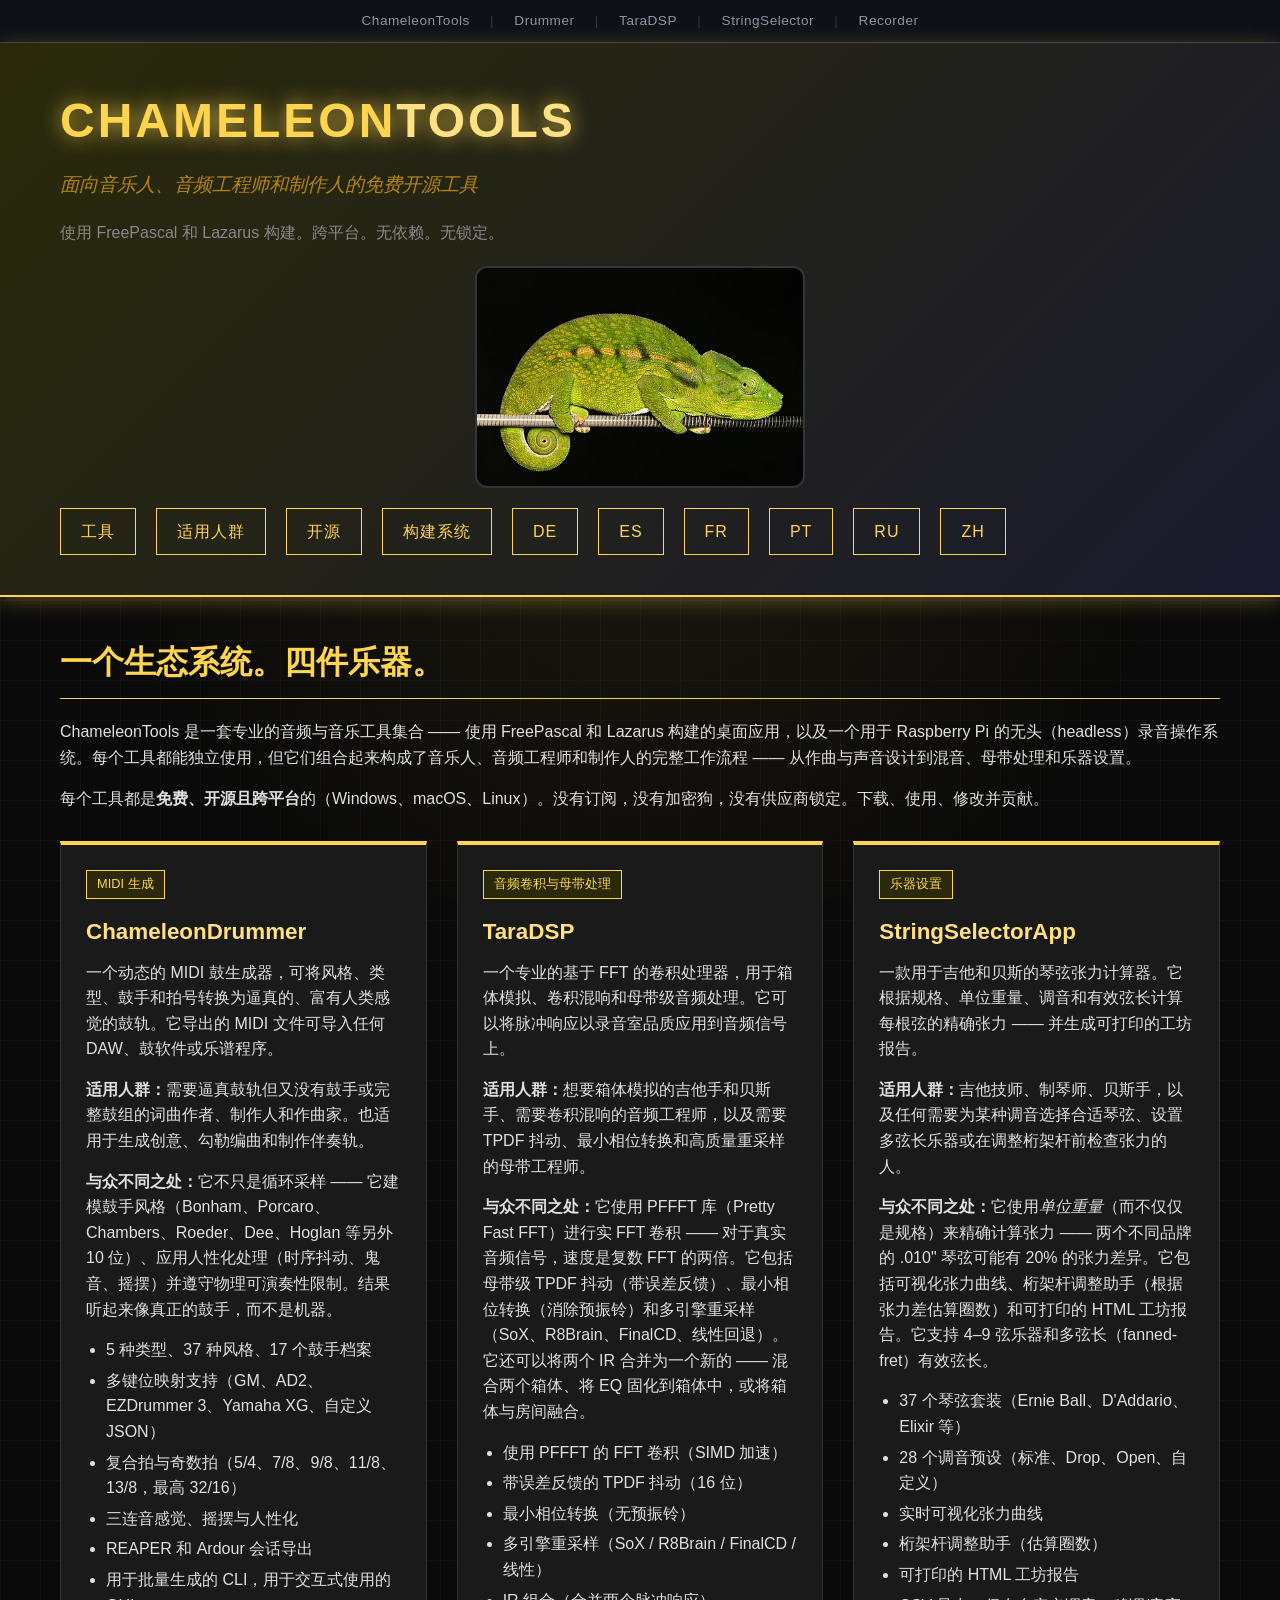
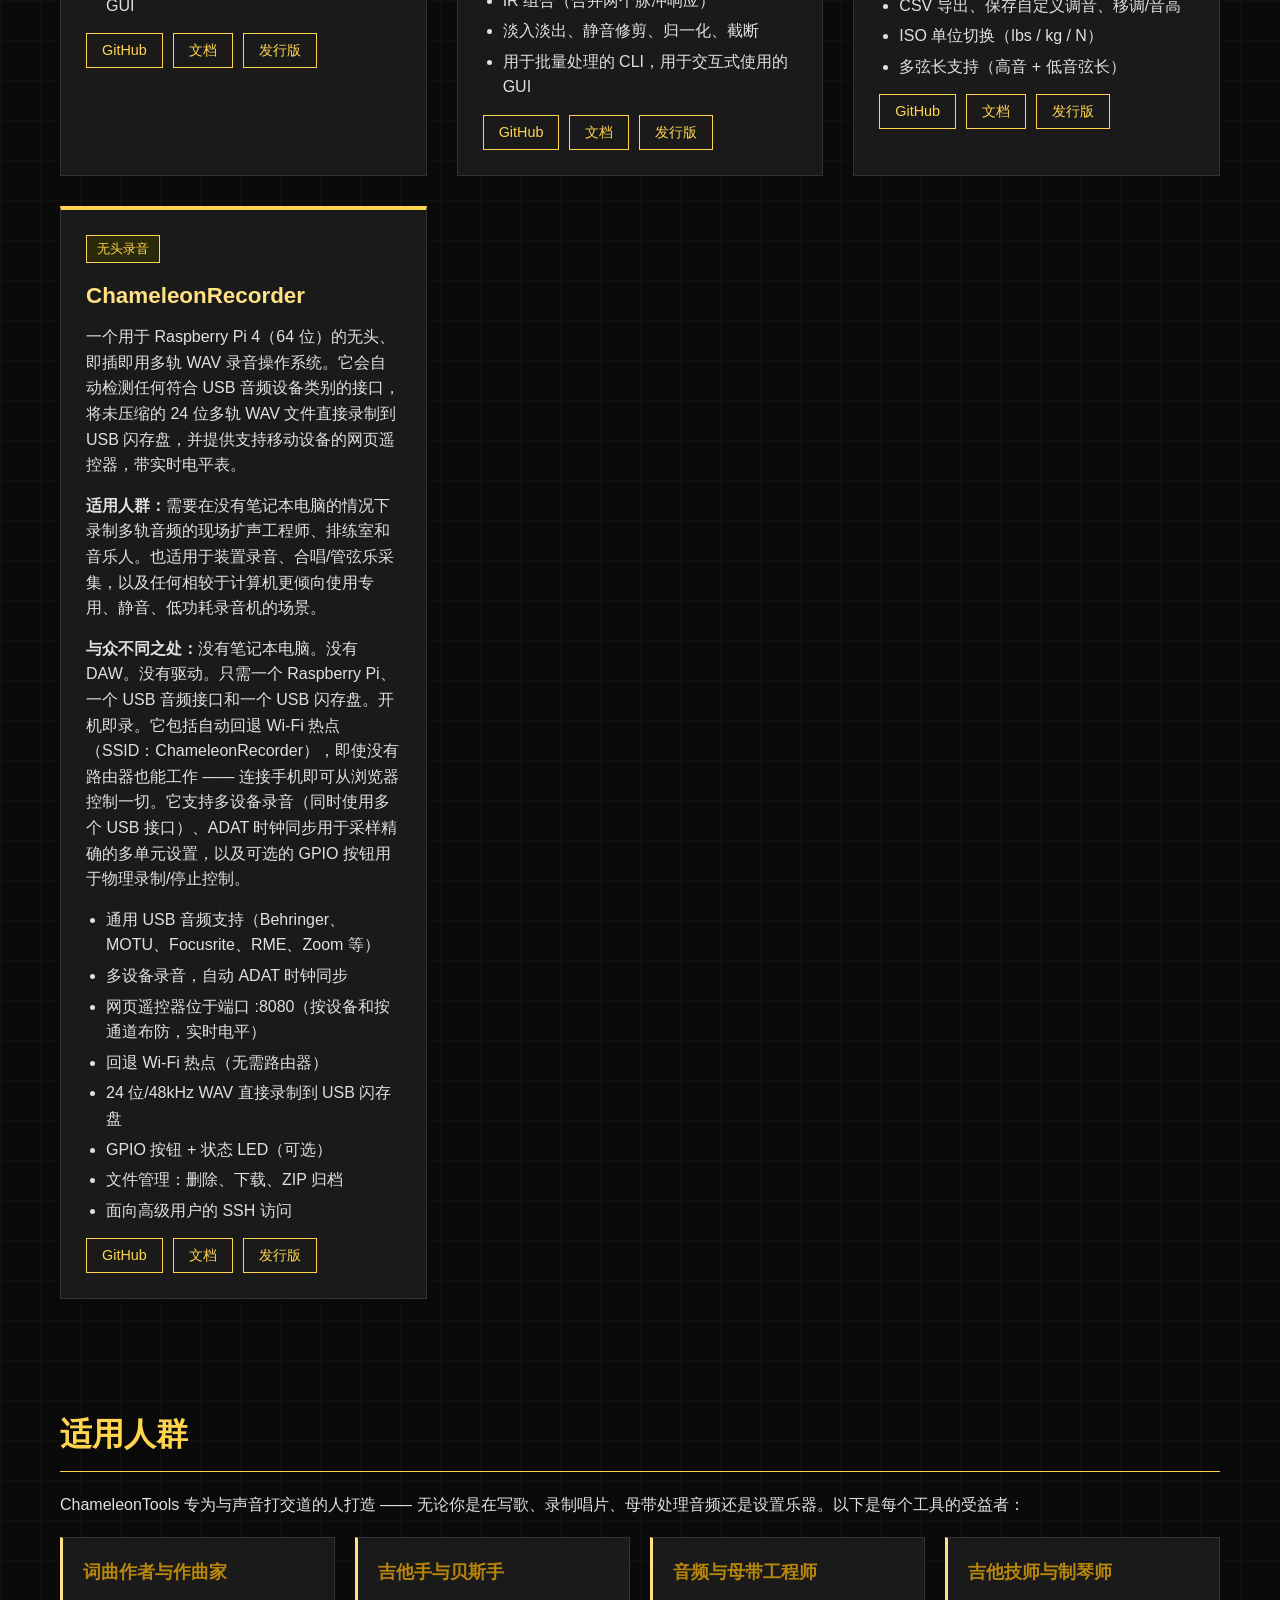
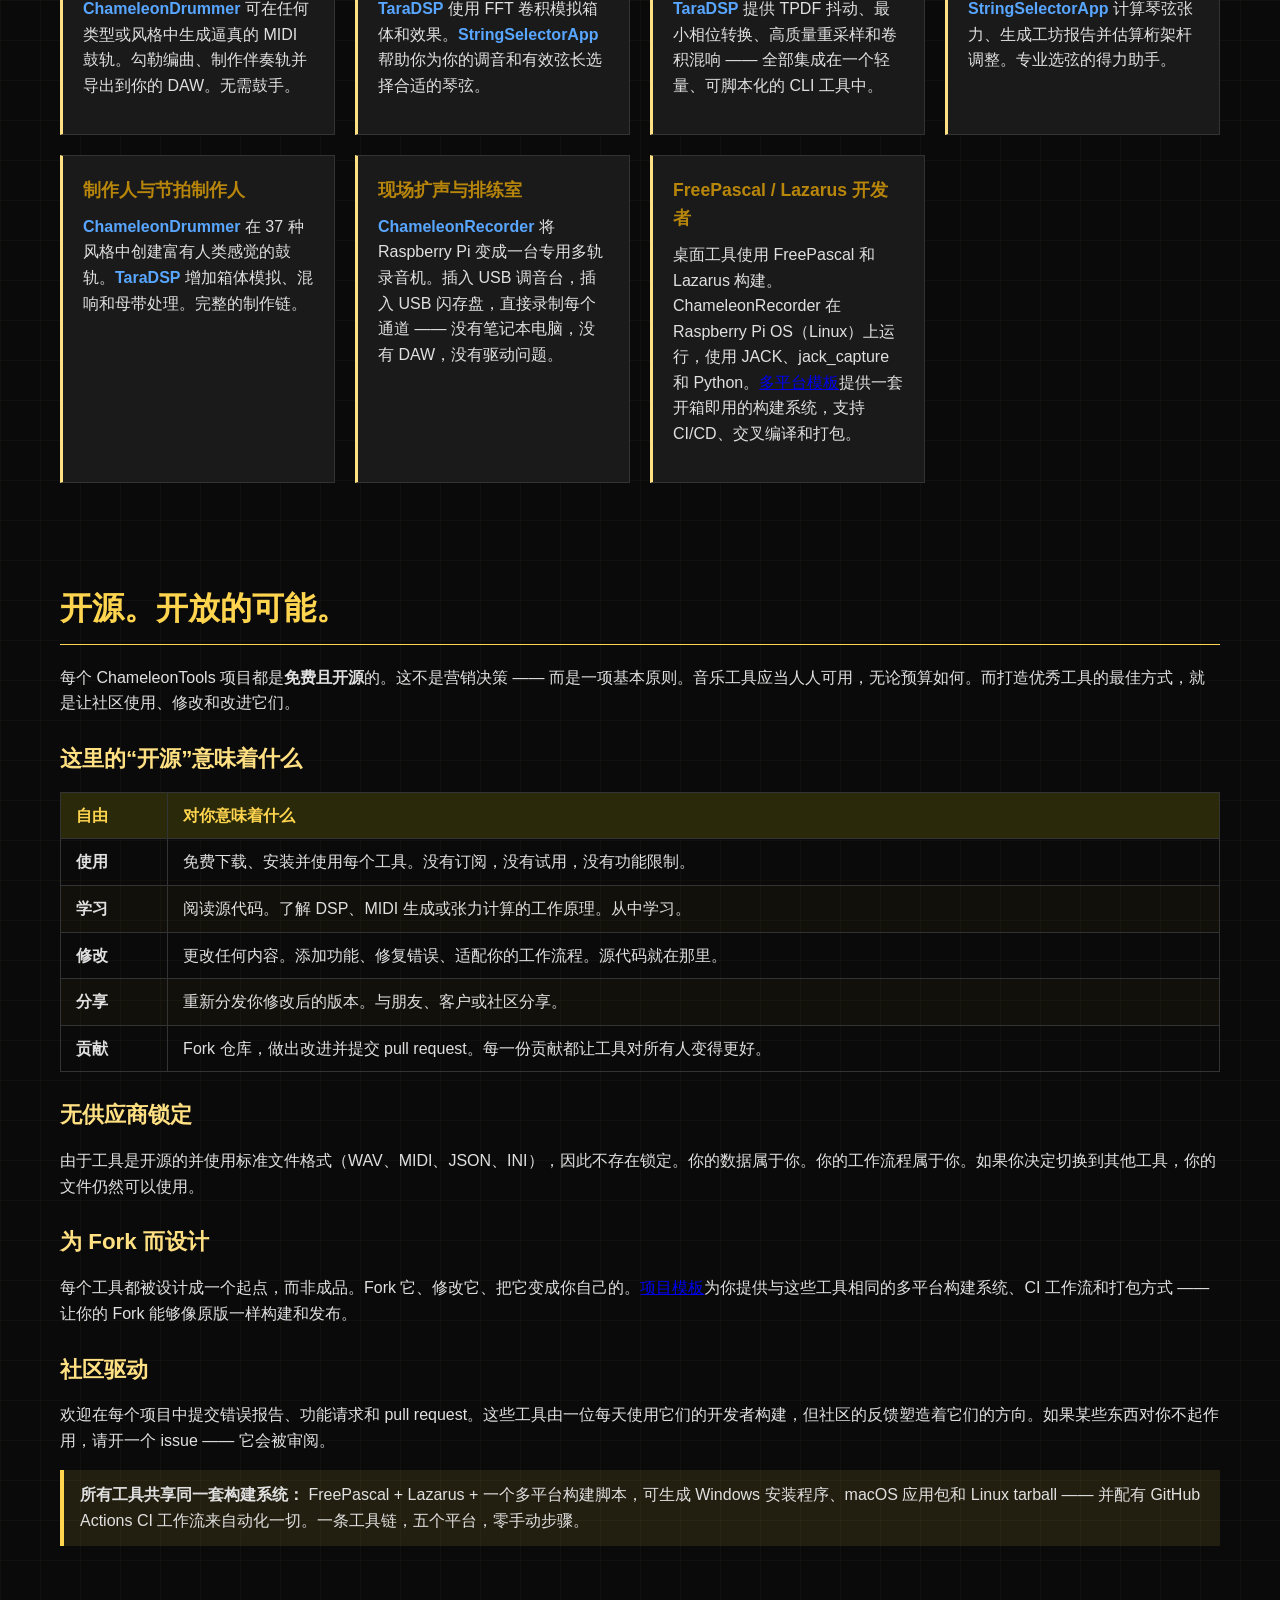
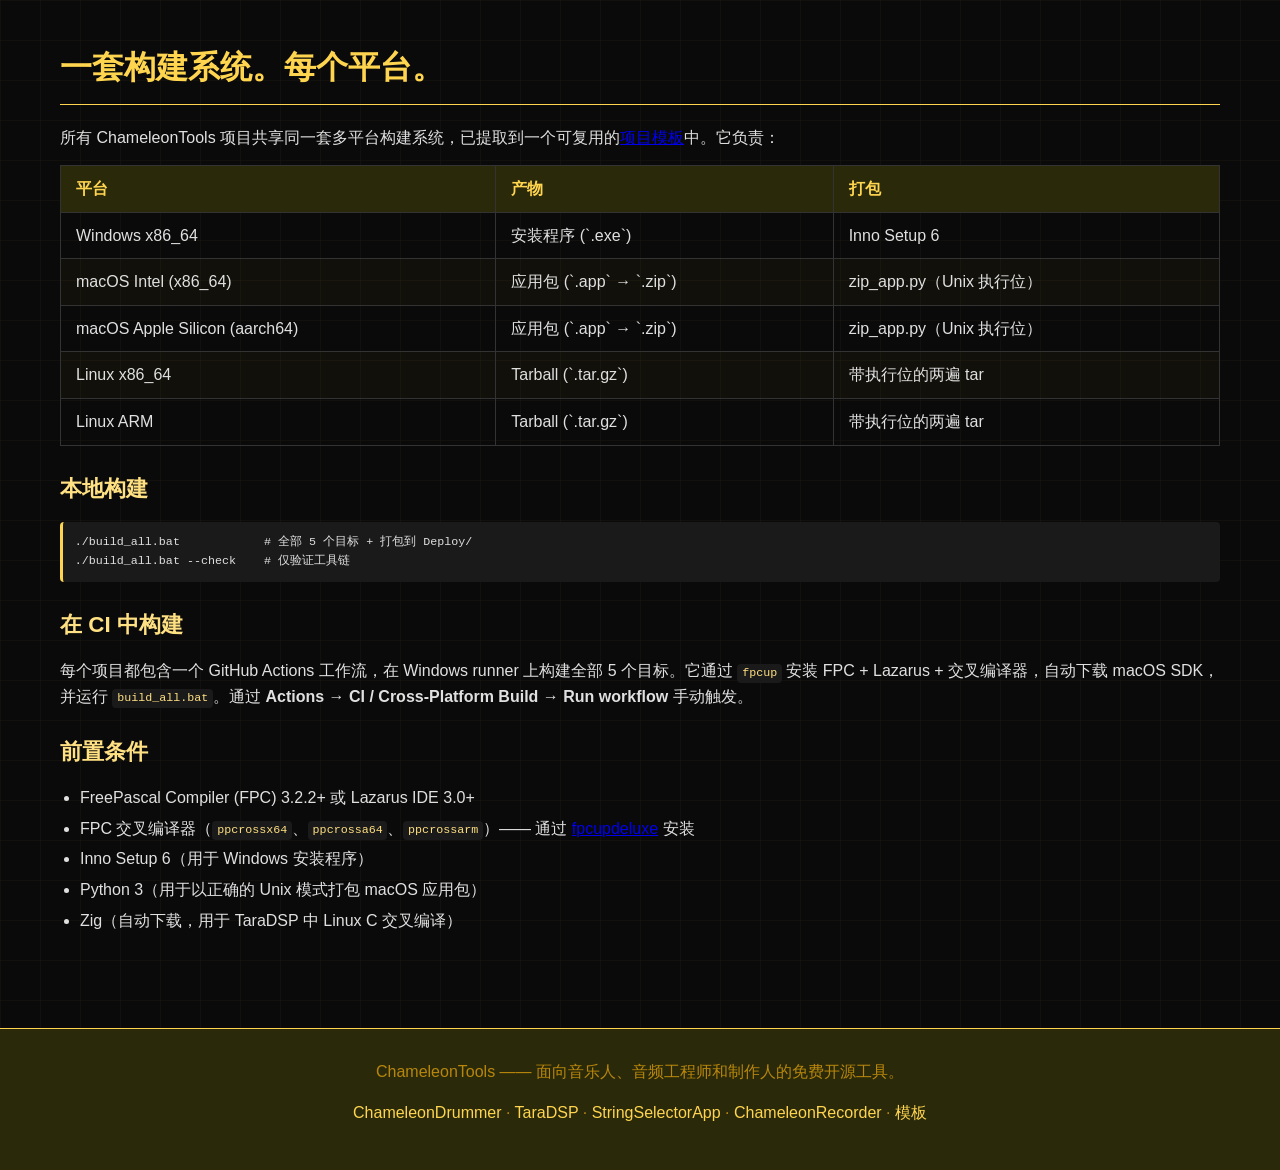
<file: docs/zh/index.html>
<!DOCTYPE html>
<html lang="zh">
<head>
<meta charset="UTF-8">
<meta name="viewport" content="width=device-width, initial-scale=1.0">
<title>ChameleonTools — 面向音乐人、音频工程师和制作人的免费开源工具</title>
<link rel="stylesheet" href="../style.css">
  <style>
.crossbar {
  background: #0d1117;
  border-bottom: 1px solid #30363d;
  padding: 10px 20px;
  text-align: center;
  font-size: 0.85em;
  letter-spacing: 0.5px;
}
.crossbar a {
  color: #8b949e;
  text-decoration: none;
  padding: 4px 10px;
  transition: color 0.2s;
  font-weight: 500;
}
.crossbar a:hover {
  color: #58a6ff;
}
.crossbar-sep {
  color: #30363d;
  margin: 0 6px;
}
</style>
</head>
<body>
<div class="crossbar">
  <a href="https://smallbutfine.github.io/ChameleonTools/">ChameleonTools</a>
  <span class="crossbar-sep">|</span>
  <a href="https://smallbutfine.github.io/ChameleonDrummer/">Drummer</a>
  <span class="crossbar-sep">|</span>
  <a href="https://smallbutfine.github.io/TaraDSP/">TaraDSP</a>
  <span class="crossbar-sep">|</span>
  <a href="https://smallbutfine.github.io/stringselectorapp/">StringSelector</a>
  <span class="crossbar-sep">|</span>
  <a href="https://smallbutfine.github.io/ChameleonRecorder/">Recorder</a>
</div>


<header>
  <div class="container">
    <h1>CHAMELEON<span class="accent">TOOLS</span></h1>
    <p class="subtitle">面向音乐人、音频工程师和制作人的免费开源工具</p>
    <p class="tagline">使用 FreePascal 和 Lazarus 构建。跨平台。无依赖。无锁定。</p>
    <img src="../chameleon.jpg" alt="Belalanda Chameleon (Furcifer belalandaensis) - CC0 Public Domain" style="max-width:330px; border-radius:12px; margin:15px auto; display:block; border:2px solid #30363d;" />
    <nav>
      <a href="#tools">工具</a>
      <a href="#audience">适用人群</a>
      <a href="#opensource">开源</a>
      <a href="#build">构建系统</a>
      <a href="https://smallbutfine.github.io/ChameleonTools/de/">DE</a>
      <a href="https://smallbutfine.github.io/ChameleonTools/es/">ES</a>
      <a href="https://smallbutfine.github.io/ChameleonTools/fr/">FR</a>
      <a href="https://smallbutfine.github.io/ChameleonTools/pt/">PT</a>
      <a href="https://smallbutfine.github.io/ChameleonTools/ru/">RU</a>
      <a href="https://smallbutfine.github.io/ChameleonTools/zh/">ZH</a>
    </nav>
  </div>
</header>

<section>
  <div class="container">
    <h2>一个生态系统。四件乐器。</h2>
    <p>ChameleonTools 是一套专业的音频与音乐工具集合 —— 使用 FreePascal 和 Lazarus 构建的桌面应用，以及一个用于 Raspberry Pi 的无头（headless）录音操作系统。每个工具都能独立使用，但它们组合起来构成了音乐人、音频工程师和制作人的完整工作流程 —— 从作曲与声音设计到混音、母带处理和乐器设置。</p>
    <p>每个工具都是<strong>免费、开源且跨平台</strong>的（Windows、macOS、Linux）。没有订阅，没有加密狗，没有供应商锁定。下载、使用、修改并贡献。</p>

    <div class="tool-grid">

      <div class="tool-card">
        <span class="tool-tag">MIDI 生成</span>
        <h3><a href="https://smallbutfine.github.io/ChameleonDrummer/" style="color:inherit; text-decoration:none;">ChameleonDrummer</a></h3>
        <p>一个动态的 MIDI 鼓生成器，可将风格、类型、鼓手和拍号转换为逼真的、富有人类感觉的鼓轨。它导出的 MIDI 文件可导入任何 DAW、鼓软件或乐谱程序。</p>
        <p><strong>适用人群：</strong>需要逼真鼓轨但又没有鼓手或完整鼓组的词曲作者、制作人和作曲家。也适用于生成创意、勾勒编曲和制作伴奏轨。</p>
        <p><strong>与众不同之处：</strong>它不只是循环采样 —— 它建模鼓手风格（Bonham、Porcaro、Chambers、Roeder、Dee、Hoglan 等另外 10 位）、应用人性化处理（时序抖动、鬼音、摇摆）并遵守物理可演奏性限制。结果听起来像真正的鼓手，而不是机器。</p>
        <ul>
          <li>5 种类型、37 种风格、17 个鼓手档案</li>
          <li>多键位映射支持（GM、AD2、EZDrummer 3、Yamaha XG、自定义 JSON）</li>
          <li>复合拍与奇数拍（5/4、7/8、9/8、11/8、13/8，最高 32/16）</li>
          <li>三连音感觉、摇摆与人性化</li>
          <li>REAPER 和 Ardour 会话导出</li>
          <li>用于批量生成的 CLI，用于交互式使用的 GUI</li>
        </ul>
        <div class="tool-links">
          <a href="https://github.com/smallbutfine/ChameleonDrummer">GitHub</a>
          <a href="https://smallbutfine.github.io/ChameleonDrummer/">文档</a>
          <a href="https://github.com/smallbutfine/ChameleonDrummer/releases">发行版</a>
        </div>
      </div>

      <div class="tool-card">
        <span class="tool-tag">音频卷积与母带处理</span>
        <h3><a href="https://smallbutfine.github.io/TaraDSP/" style="color:inherit; text-decoration:none;">TaraDSP</a></h3>
        <p>一个专业的基于 FFT 的卷积处理器，用于箱体模拟、卷积混响和母带级音频处理。它可以将脉冲响应以录音室品质应用到音频信号上。</p>
        <p><strong>适用人群：</strong>想要箱体模拟的吉他手和贝斯手、需要卷积混响的音频工程师，以及需要 TPDF 抖动、最小相位转换和高质量重采样的母带工程师。</p>
        <p><strong>与众不同之处：</strong>它使用 PFFFT 库（Pretty Fast FFT）进行实 FFT 卷积 —— 对于真实音频信号，速度是复数 FFT 的两倍。它包括母带级 TPDF 抖动（带误差反馈）、最小相位转换（消除预振铃）和多引擎重采样（SoX、R8Brain、FinalCD、线性回退）。它还可以将两个 IR 合并为一个新的 —— 混合两个箱体、将 EQ 固化到箱体中，或将箱体与房间融合。</p>
        <ul>
          <li>使用 PFFFT 的 FFT 卷积（SIMD 加速）</li>
          <li>带误差反馈的 TPDF 抖动（16 位）</li>
          <li>最小相位转换（无预振铃）</li>
          <li>多引擎重采样（SoX / R8Brain / FinalCD / 线性）</li>
          <li>IR 组合（合并两个脉冲响应）</li>
          <li>淡入淡出、静音修剪、归一化、截断</li>
          <li>用于批量处理的 CLI，用于交互式使用的 GUI</li>
        </ul>
        <div class="tool-links">
          <a href="https://github.com/smallbutfine/TaraDSP">GitHub</a>
          <a href="https://smallbutfine.github.io/TaraDSP/">文档</a>
          <a href="https://github.com/smallbutfine/TaraDSP/releases">发行版</a>
        </div>
      </div>

      <div class="tool-card">
        <span class="tool-tag">乐器设置</span>
        <h3><a href="https://smallbutfine.github.io/stringselectorapp/" style="color:inherit; text-decoration:none;">StringSelectorApp</a></h3>
        <p>一款用于吉他和贝斯的琴弦张力计算器。它根据规格、单位重量、调音和有效弦长计算每根弦的精确张力 —— 并生成可打印的工坊报告。</p>
        <p><strong>适用人群：</strong>吉他技师、制琴师、贝斯手，以及任何需要为某种调音选择合适琴弦、设置多弦长乐器或在调整桁架杆前检查张力的人。</p>
        <p><strong>与众不同之处：</strong>它使用<em>单位重量</em>（而不仅仅是规格）来精确计算张力 —— 两个不同品牌的 .010" 琴弦可能有 20% 的张力差异。它包括可视化张力曲线、桁架杆调整助手（根据张力差估算圈数）和可打印的 HTML 工坊报告。它支持 4–9 弦乐器和多弦长（fanned-fret）有效弦长。</p>
        <ul>
          <li>37 个琴弦套装（Ernie Ball、D'Addario、Elixir 等）</li>
          <li>28 个调音预设（标准、Drop、Open、自定义）</li>
          <li>实时可视化张力曲线</li>
          <li>桁架杆调整助手（估算圈数）</li>
          <li>可打印的 HTML 工坊报告</li>
          <li>CSV 导出、保存自定义调音、移调/音高</li>
          <li>ISO 单位切换（lbs / kg / N）</li>
          <li>多弦长支持（高音 + 低音弦长）</li>
        </ul>
        <div class="tool-links">
          <a href="https://github.com/smallbutfine/stringselectorapp">GitHub</a>
          <a href="https://smallbutfine.github.io/stringselectorapp/">文档</a>
          <a href="https://github.com/smallbutfine/stringselectorapp/releases">发行版</a>
        </div>
      </div>


      <div class="tool-card">
        <span class="tool-tag">无头录音</span>
        <h3><a href="https://smallbutfine.github.io/ChameleonRecorder/" style="color:inherit; text-decoration:none;">ChameleonRecorder</a></h3>
        <p>一个用于 Raspberry Pi 4（64 位）的无头、即插即用多轨 WAV 录音操作系统。它会自动检测任何符合 USB 音频设备类别的接口，将未压缩的 24 位多轨 WAV 文件直接录制到 USB 闪存盘，并提供支持移动设备的网页遥控器，带实时电平表。</p>
        <p><strong>适用人群：</strong>需要在没有笔记本电脑的情况下录制多轨音频的现场扩声工程师、排练室和音乐人。也适用于装置录音、合唱/管弦乐采集，以及任何相较于计算机更倾向使用专用、静音、低功耗录音机的场景。</p>
        <p><strong>与众不同之处：</strong>没有笔记本电脑。没有 DAW。没有驱动。只需一个 Raspberry Pi、一个 USB 音频接口和一个 USB 闪存盘。开机即录。它包括自动回退 Wi-Fi 热点（SSID：ChameleonRecorder），即使没有路由器也能工作 —— 连接手机即可从浏览器控制一切。它支持多设备录音（同时使用多个 USB 接口）、ADAT 时钟同步用于采样精确的多单元设置，以及可选的 GPIO 按钮用于物理录制/停止控制。</p>
        <ul>
          <li>通用 USB 音频支持（Behringer、MOTU、Focusrite、RME、Zoom 等）</li>
          <li>多设备录音，自动 ADAT 时钟同步</li>
          <li>网页遥控器位于端口 :8080（按设备和按通道布防，实时电平）</li>
          <li>回退 Wi-Fi 热点（无需路由器）</li>
          <li>24 位/48kHz WAV 直接录制到 USB 闪存盘</li>
          <li>GPIO 按钮 + 状态 LED（可选）</li>
          <li>文件管理：删除、下载、ZIP 归档</li>
          <li>面向高级用户的 SSH 访问</li>
        </ul>
        <div class="tool-links">
          <a href="https://github.com/smallbutfine/ChameleonRecorder">GitHub</a>
          <a href="https://smallbutfine.github.io/ChameleonRecorder/">文档</a>
          <a href="https://github.com/smallbutfine/ChameleonRecorder/releases">发行版</a>
        </div>
      </div>

    </div>
  </div>
</section>

<section id="audience">
  <div class="container">
    <h2>适用人群</h2>
    <p>ChameleonTools 专为与声音打交道的人打造 —— 无论你是在写歌、录制唱片、母带处理音频还是设置乐器。以下是每个工具的受益者：</p>

    <div class="audience-grid">
      <div class="audience-card">
        <h4>词曲作者与作曲家</h4>
        <p><strong><a href="https://smallbutfine.github.io/ChameleonDrummer/" style="color:#58a6ff; text-decoration:none;">ChameleonDrummer</a></strong> 可在任何类型或风格中生成逼真的 MIDI 鼓轨。勾勒编曲、制作伴奏轨并导出到你的 DAW。无需鼓手。</p>
      </div>
      <div class="audience-card">
        <h4>吉他手与贝斯手</h4>
        <p><strong><a href="https://smallbutfine.github.io/TaraDSP/" style="color:#58a6ff; text-decoration:none;">TaraDSP</a></strong> 使用 FFT 卷积模拟箱体和效果。<strong><a href="https://smallbutfine.github.io/stringselectorapp/" style="color:#58a6ff; text-decoration:none;">StringSelectorApp</a></strong> 帮助你为你的调音和有效弦长选择合适的琴弦。</p>
      </div>
      <div class="audience-card">
        <h4>音频与母带工程师</h4>
        <p><strong><a href="https://smallbutfine.github.io/TaraDSP/" style="color:#58a6ff; text-decoration:none;">TaraDSP</a></strong> 提供 TPDF 抖动、最小相位转换、高质量重采样和卷积混响 —— 全部集成在一个轻量、可脚本化的 CLI 工具中。</p>
      </div>
      <div class="audience-card">
        <h4>吉他技师与制琴师</h4>
        <p><strong><a href="https://smallbutfine.github.io/stringselectorapp/" style="color:#58a6ff; text-decoration:none;">StringSelectorApp</a></strong> 计算琴弦张力、生成工坊报告并估算桁架杆调整。专业选弦的得力助手。</p>
      </div>
      <div class="audience-card">
        <h4>制作人与节拍制作人</h4>
        <p><strong><a href="https://smallbutfine.github.io/ChameleonDrummer/" style="color:#58a6ff; text-decoration:none;">ChameleonDrummer</a></strong> 在 37 种风格中创建富有人类感觉的鼓轨。<strong><a href="https://smallbutfine.github.io/TaraDSP/" style="color:#58a6ff; text-decoration:none;">TaraDSP</a></strong> 增加箱体模拟、混响和母带处理。完整的制作链。</p>
      </div>
      <div class="audience-card">
        <h4>现场扩声与排练室</h4>
        <p><strong><a href="https://smallbutfine.github.io/ChameleonRecorder/" style="color:#58a6ff; text-decoration:none;">ChameleonRecorder</a></strong> 将 Raspberry Pi 变成一台专用多轨录音机。插入 USB 调音台，插入 USB 闪存盘，直接录制每个通道 —— 没有笔记本电脑，没有 DAW，没有驱动问题。</p>
      </div>
      <div class="audience-card">
        <h4>FreePascal / Lazarus 开发者</h4>
        <p>桌面工具使用 FreePascal 和 Lazarus 构建。ChameleonRecorder 在 Raspberry Pi OS（Linux）上运行，使用 JACK、jack_capture 和 Python。<a href="https://github.com/smallbutfine/fpc-lazarus-multiplatform-template">多平台模板</a>提供一套开箱即用的构建系统，支持 CI/CD、交叉编译和打包。</p>
      </div>
    </div>
  </div>
</section>

<section id="opensource">
  <div class="container">
    <h2>开源。开放的可能。</h2>
    <p>每个 ChameleonTools 项目都是<strong>免费且开源</strong>的。这不是营销决策 —— 而是一项基本原则。音乐工具应当人人可用，无论预算如何。而打造优秀工具的最佳方式，就是让社区使用、修改和改进它们。</p>

    <h3>这里的“开源”意味着什么</h3>
    <table>
      <thead><tr><th>自由</th><th>对你意味着什么</th></tr></thead>
      <tbody>
        <tr><td><strong>使用</strong></td><td>免费下载、安装并使用每个工具。没有订阅，没有试用，没有功能限制。</td></tr>
        <tr><td><strong>学习</strong></td><td>阅读源代码。了解 DSP、MIDI 生成或张力计算的工作原理。从中学习。</td></tr>
        <tr><td><strong>修改</strong></td><td>更改任何内容。添加功能、修复错误、适配你的工作流程。源代码就在那里。</td></tr>
        <tr><td><strong>分享</strong></td><td>重新分发你修改后的版本。与朋友、客户或社区分享。</td></tr>
        <tr><td><strong>贡献</strong></td><td>Fork 仓库，做出改进并提交 pull request。每一份贡献都让工具对所有人变得更好。</td></tr>
      </tbody>
    </table>

    <h3>无供应商锁定</h3>
    <p>由于工具是开源的并使用标准文件格式（WAV、MIDI、JSON、INI），因此不存在锁定。你的数据属于你。你的工作流程属于你。如果你决定切换到其他工具，你的文件仍然可以使用。</p>

    <h3>为 Fork 而设计</h3>
    <p>每个工具都被设计成一个起点，而非成品。Fork 它、修改它、把它变成你自己的。<a href="https://github.com/smallbutfine/fpc-lazarus-multiplatform-template">项目模板</a>为你提供与这些工具相同的多平台构建系统、CI 工作流和打包方式 —— 让你的 Fork 能够像原版一样构建和发布。</p>

    <h3>社区驱动</h3>
    <p>欢迎在每个项目中提交错误报告、功能请求和 pull request。这些工具由一位每天使用它们的开发者构建，但社区的反馈塑造着它们的方向。如果某些东西对你不起作用，请开一个 issue —— 它会被审阅。</p>

    <div class="note">
      <strong>所有工具共享同一套构建系统：</strong> FreePascal + Lazarus + 一个多平台构建脚本，可生成 Windows 安装程序、macOS 应用包和 Linux tarball —— 并配有 GitHub Actions CI 工作流来自动化一切。一条工具链，五个平台，零手动步骤。
    </div>
  </div>
</section>

<section id="build">
  <div class="container">
    <h2>一套构建系统。每个平台。</h2>
    <p>所有 ChameleonTools 项目共享同一套多平台构建系统，已提取到一个可复用的<a href="https://github.com/smallbutfine/fpc-lazarus-multiplatform-template">项目模板</a>中。它负责：</p>

    <table>
      <thead><tr><th>平台</th><th>产物</th><th>打包</th></tr></thead>
      <tbody>
        <tr><td>Windows x86_64</td><td>安装程序 (`.exe`)</td><td>Inno Setup 6</td></tr>
        <tr><td>macOS Intel (x86_64)</td><td>应用包 (`.app` → `.zip`)</td><td>zip_app.py（Unix 执行位）</td></tr>
        <tr><td>macOS Apple Silicon (aarch64)</td><td>应用包 (`.app` → `.zip`)</td><td>zip_app.py（Unix 执行位）</td></tr>
        <tr><td>Linux x86_64</td><td>Tarball (`.tar.gz`)</td><td>带执行位的两遍 tar</td></tr>
        <tr><td>Linux ARM</td><td>Tarball (`.tar.gz`)</td><td>带执行位的两遍 tar</td></tr>
      </tbody>
    </table>

    <h3>本地构建</h3>
    <pre>./build_all.bat            # 全部 5 个目标 + 打包到 Deploy/
./build_all.bat --check    # 仅验证工具链</pre>

      <h3>在 CI 中构建</h3>
    <p>每个项目都包含一个 GitHub Actions 工作流，在 Windows runner 上构建全部 5 个目标。它通过 <code>fpcup</code> 安装 FPC + Lazarus + 交叉编译器，自动下载 macOS SDK，并运行 <code>build_all.bat</code>。通过 <strong>Actions → CI / Cross-Platform Build → Run workflow</strong> 手动触发。</p>

    <h3>前置条件</h3>
    <ul>
      <li>FreePascal Compiler (FPC) 3.2.2+ 或 Lazarus IDE 3.0+</li>
      <li>FPC 交叉编译器（<code>ppcrossx64</code>、<code>ppcrossa64</code>、<code>ppcrossarm</code>）—— 通过 <a href="https://github.com/LongDirtyAnimAlf/fpcupdeluxe">fpcupdeluxe</a> 安装</li>
      <li>Inno Setup 6（用于 Windows 安装程序）</li>
      <li>Python 3（用于以正确的 Unix 模式打包 macOS 应用包）</li>
      <li>Zig（自动下载，用于 TaraDSP 中 Linux C 交叉编译）</li>
    </ul>
  </div>
</section>

<footer>
  <div class="container">
    <p>ChameleonTools —— 面向音乐人、音频工程师和制作人的免费开源工具。</p>
    <p>
      <a href="https://github.com/smallbutfine/ChameleonDrummer">ChameleonDrummer</a> ·
      <a href="https://github.com/smallbutfine/TaraDSP">TaraDSP</a> ·
      <a href="https://github.com/smallbutfine/stringselectorapp">StringSelectorApp</a> ·
      <a href="https://github.com/smallbutfine/ChameleonRecorder">ChameleonRecorder</a> ·
      <a href="https://github.com/smallbutfine/fpc-lazarus-multiplatform-template">模板</a>
    </p>
  </div>
</footer>

</body>
</html>
</file>
<file: docs/style.css>
/* ChameleonTools - Shared Styles */

* {
  margin: 0;
  padding: 0;
  box-sizing: border-box;
}

body {
  font-family: 'Segoe UI', 'Roboto', 'Helvetica Neue', 'Arial', sans-serif;
  line-height: 1.6;
  color: #e0e0e0;
  background-color: #0a0a0a;
  background-image:
    linear-gradient(rgba(255, 213, 79, 0.03) 1px, transparent 1px),
    linear-gradient(90deg, rgba(255, 213, 79, 0.03) 1px, transparent 1px);
  background-size: 40px 40px;
  position: relative;
}

body::before {
  content: '';
  position: fixed;
  top: 0;
  left: 0;
  right: 0;
  bottom: 0;
  background: radial-gradient(circle at center, rgba(255, 213, 79, 0.08) 0%, transparent 70%);
  pointer-events: none;
  z-index: -1;
}

.container {
  max-width: 1200px;
  margin: 0 auto;
  padding: 0 20px;
  position: relative;
  z-index: 1;
}

header {
  background: linear-gradient(135deg, #2a2a0a 0%, #1a1a2e 100%);
  color: #ffd54f;
  padding: 40px 0;
  border-bottom: 2px solid #ffd54f;
  box-shadow: 0 4px 20px rgba(255, 213, 79, 0.3);
}

header h1 {
  margin-bottom: 10px;
  font-size: 3em;
  font-weight: bold;
  text-shadow: 0 0 20px rgba(255, 213, 79, 0.8);
  letter-spacing: 3px;
}

header .accent {
  color: #ffe082;
}

header .subtitle {
  font-size: 1.2em;
  color: #b8860b;
  margin-bottom: 20px;
  font-style: italic;
}

header .tagline {
  font-size: 1em;
  color: #888;
  margin-bottom: 20px;
}

nav {
  display: flex;
  gap: 20px;
  margin-top: 20px;
  flex-wrap: wrap;
}

nav a {
  color: #ffd54f;
  text-decoration: none;
  padding: 10px 20px;
  border: 1px solid #ffd54f;
  border-radius: 0;
  transition: all 0.3s;
  text-transform: uppercase;
  letter-spacing: 1px;
}

nav a:hover {
  background: rgba(255, 213, 79, 0.2);
  box-shadow: 0 0 10px rgba(255, 213, 79, 0.5);
}

section {
  padding: 40px 0;
}

h2 {
  color: #ffd54f;
  font-size: 2em;
  margin-bottom: 20px;
  border-bottom: 1px solid #ffd54f;
  padding-bottom: 10px;
}

h3 {
  color: #ffe082;
  font-size: 1.4em;
  margin-top: 25px;
  margin-bottom: 15px;
}

h4 {
  color: #b8860b;
  font-size: 1.1em;
  margin-top: 20px;
  margin-bottom: 10px;
}

p {
  margin-bottom: 15px;
}

code, pre {
  background: #1a1a1a;
  border-radius: 4px;
}

code {
  padding: 0.2em 0.4em;
  font-size: 90%;
  color: #ffe082;
}

pre {
  padding: 1em;
  overflow-x: auto;
  border-left: 3px solid #ffd54f;
  font-size: 0.9em;
}

table {
  width: 100%;
  border-collapse: collapse;
  margin: 15px 0;
}

th, td {
  border: 1px solid #333;
  padding: 10px 15px;
  text-align: left;
}

th {
  background: #2a2a0a;
  color: #ffd54f;
  font-weight: bold;
}

tr:nth-child(even) {
  background: rgba(255, 213, 79, 0.03);
}

.note {
  background: rgba(255, 213, 79, 0.1);
  border-left: 4px solid #ffd54f;
  padding: 0.8em 1em;
  margin: 1em 0;
}

.warning {
  background: rgba(255, 213, 79, 0.1);
  border-left: 4px solid #ffd54f;
  padding: 0.8em 1em;
  margin: 1em 0;
}

.tool-grid {
  display: grid;
  grid-template-columns: repeat(auto-fit, minmax(350px, 1fr));
  gap: 30px;
  margin: 30px 0;
}

.tool-card {
  background: #1a1a1a;
  border: 1px solid #333;
  border-top: 4px solid #ffd54f;
  padding: 25px;
  transition: all 0.3s;
}

.tool-card:hover {
  border-color: #ffd54f;
  box-shadow: 0 0 20px rgba(255, 213, 79, 0.3);
  transform: translateY(-3px);
}

.tool-card h3 {
  margin-top: 0;
  margin-bottom: 10px;
}

.tool-card .tool-tag {
  display: inline-block;
  background: #2a2a0a;
  color: #ffd54f;
  padding: 3px 10px;
  font-size: 0.8em;
  margin-bottom: 15px;
  border: 1px solid #ffd54f;
}

.tool-card .tool-links {
  margin-top: 15px;
  display: flex;
  gap: 10px;
  flex-wrap: wrap;
}

.tool-card .tool-links a {
  color: #ffd54f;
  text-decoration: none;
  padding: 5px 15px;
  border: 1px solid #ffd54f;
  transition: all 0.3s;
  font-size: 0.9em;
}

.tool-card .tool-links a:hover {
  background: rgba(255, 213, 79, 0.2);
}

.audience-grid {
  display: grid;
  grid-template-columns: repeat(auto-fit, minmax(250px, 1fr));
  gap: 20px;
  margin: 20px 0;
}

.audience-card {
  background: #1a1a1a;
  border: 1px solid #333;
  border-left: 3px solid #ffe082;
  padding: 20px;
}

.audience-card h4 {
  margin-top: 0;
}

footer {
  background: #2a2a0a;
  color: #b8860b;
  text-align: center;
  padding: 30px 0;
  border-top: 1px solid #ffd54f;
  margin-top: 40px;
}

footer a {
  color: #ffd54f;
  text-decoration: none;
}

blockquote {
  border-left: 3px solid #ffd54f;
  margin: 15px 0;
  padding: 10px 20px;
  background: rgba(255, 213, 79, 0.05);
  color: #ccc;
  font-style: italic;
}

ul, ol {
  margin: 10px 0 15px 20px;
}

li {
  margin-bottom: 5px;
}

hr {
  border: 0;
  border-top: 1px solid #333;
  margin: 30px 0;
}
</file>
